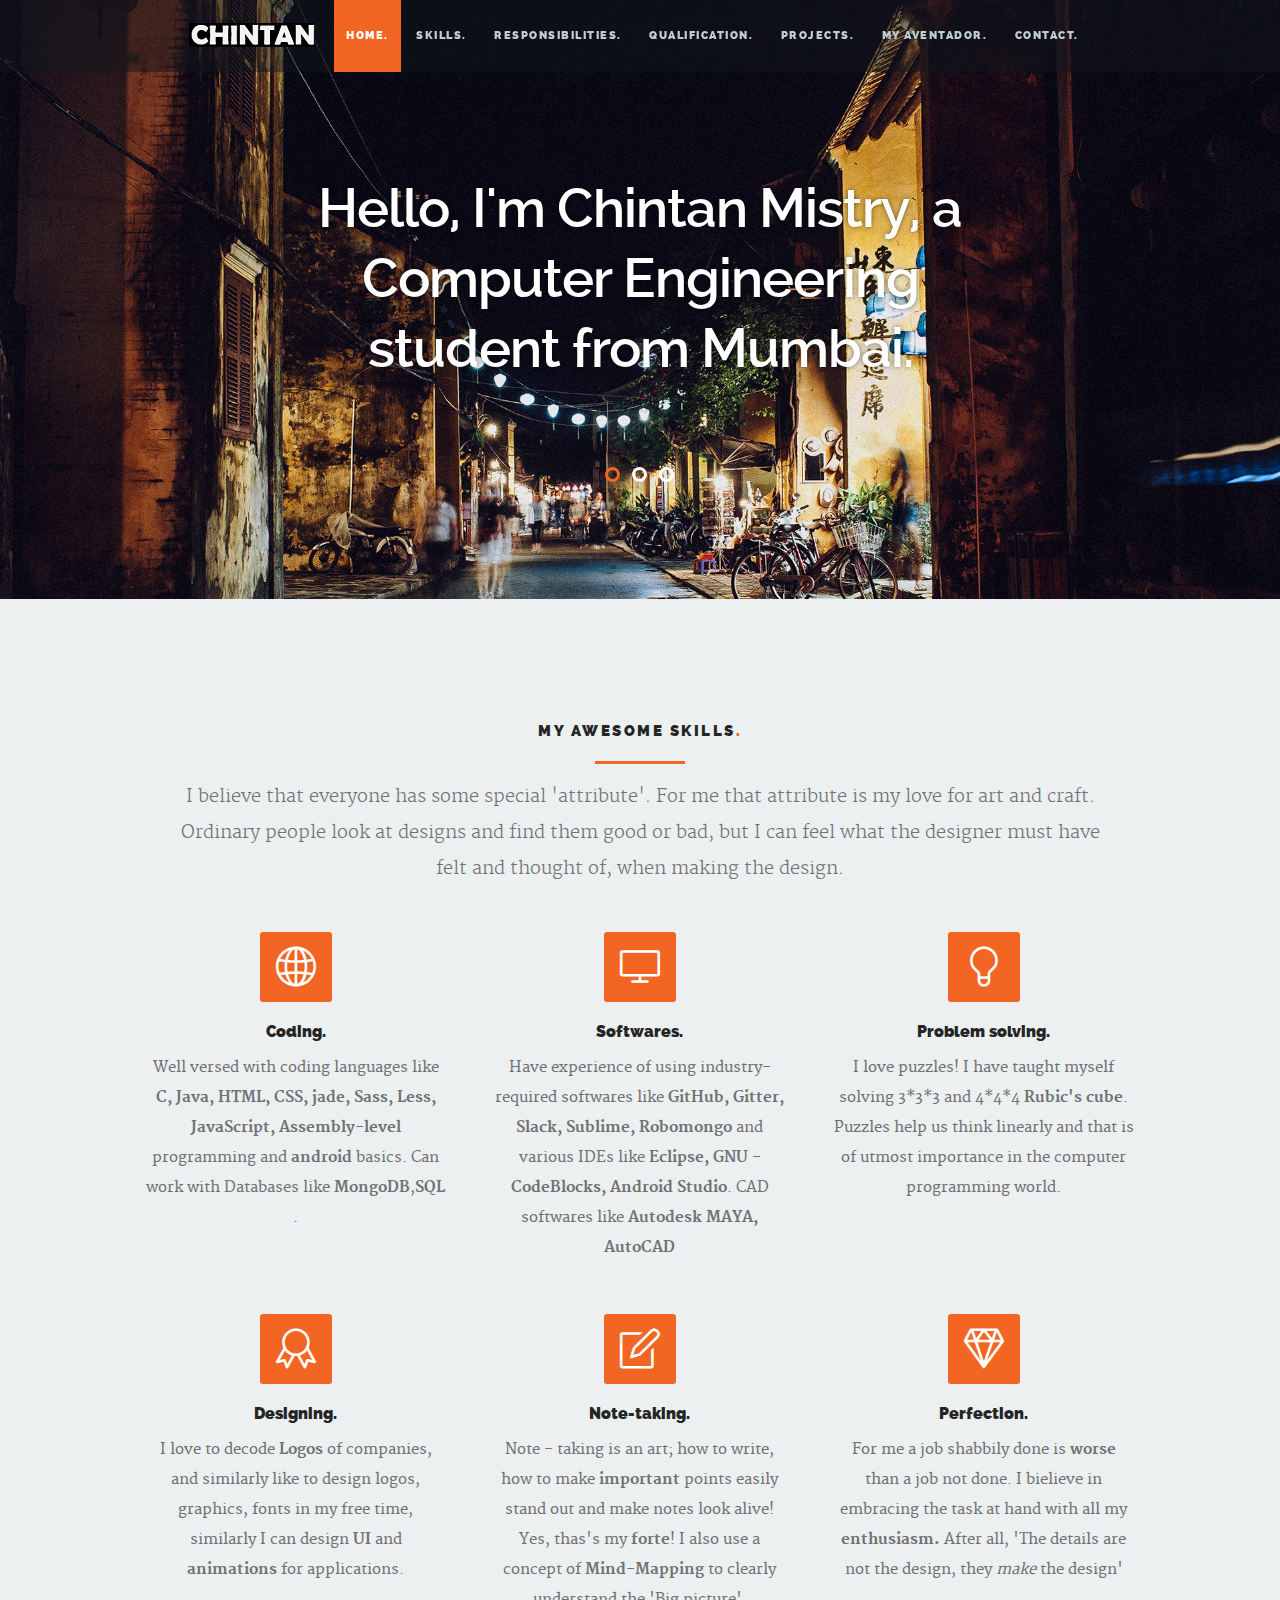
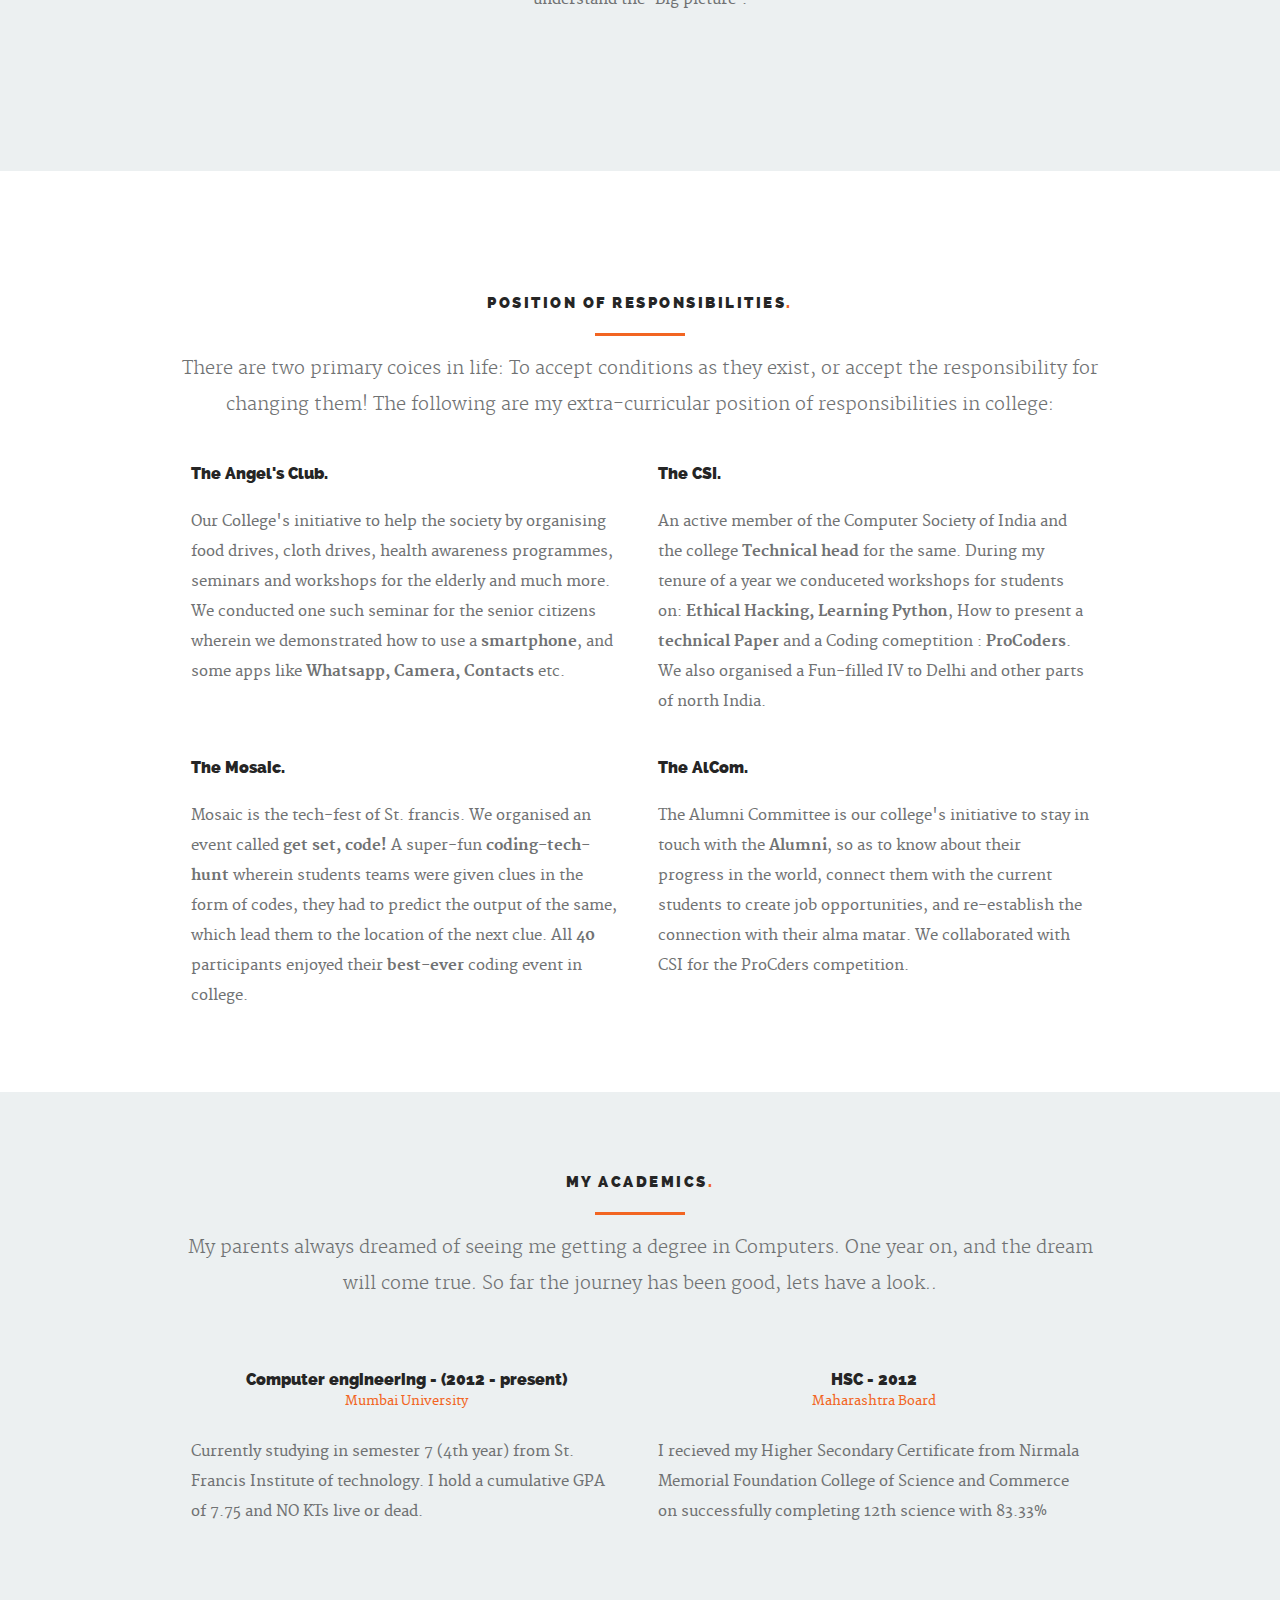
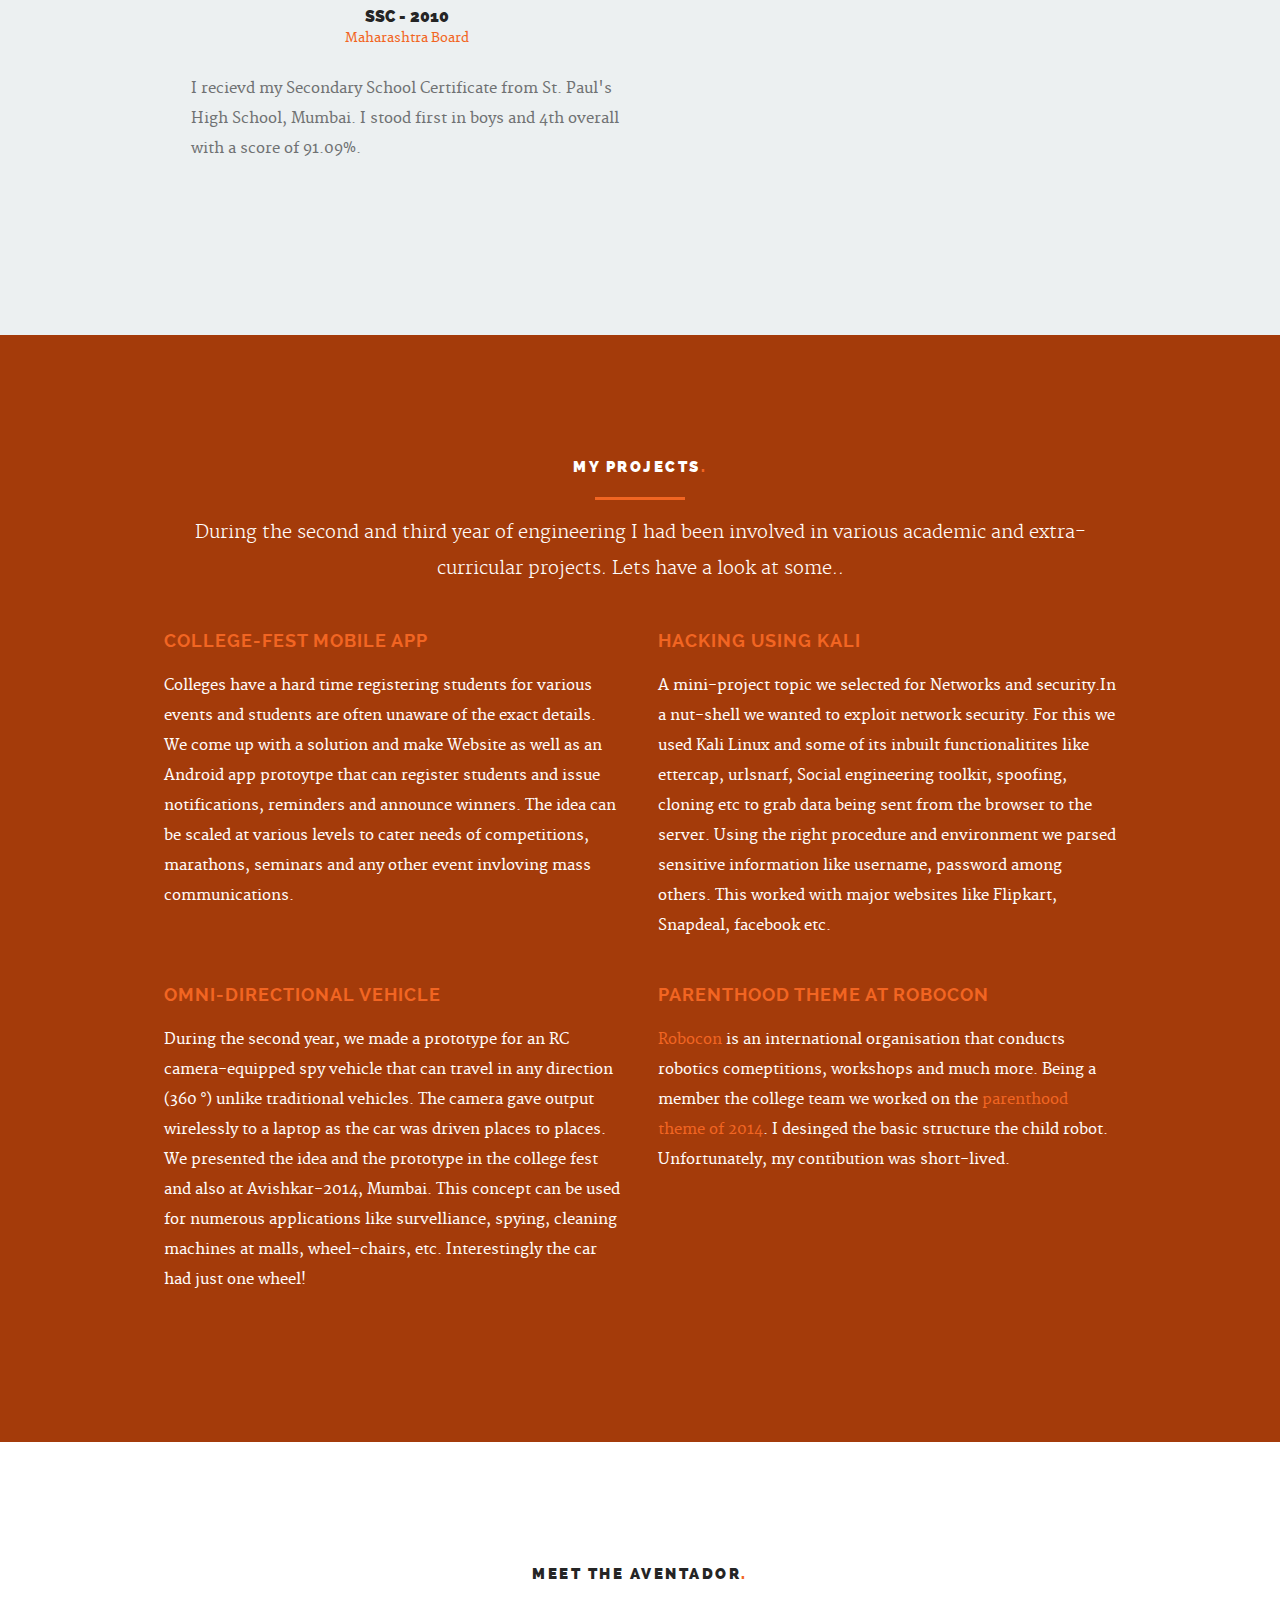
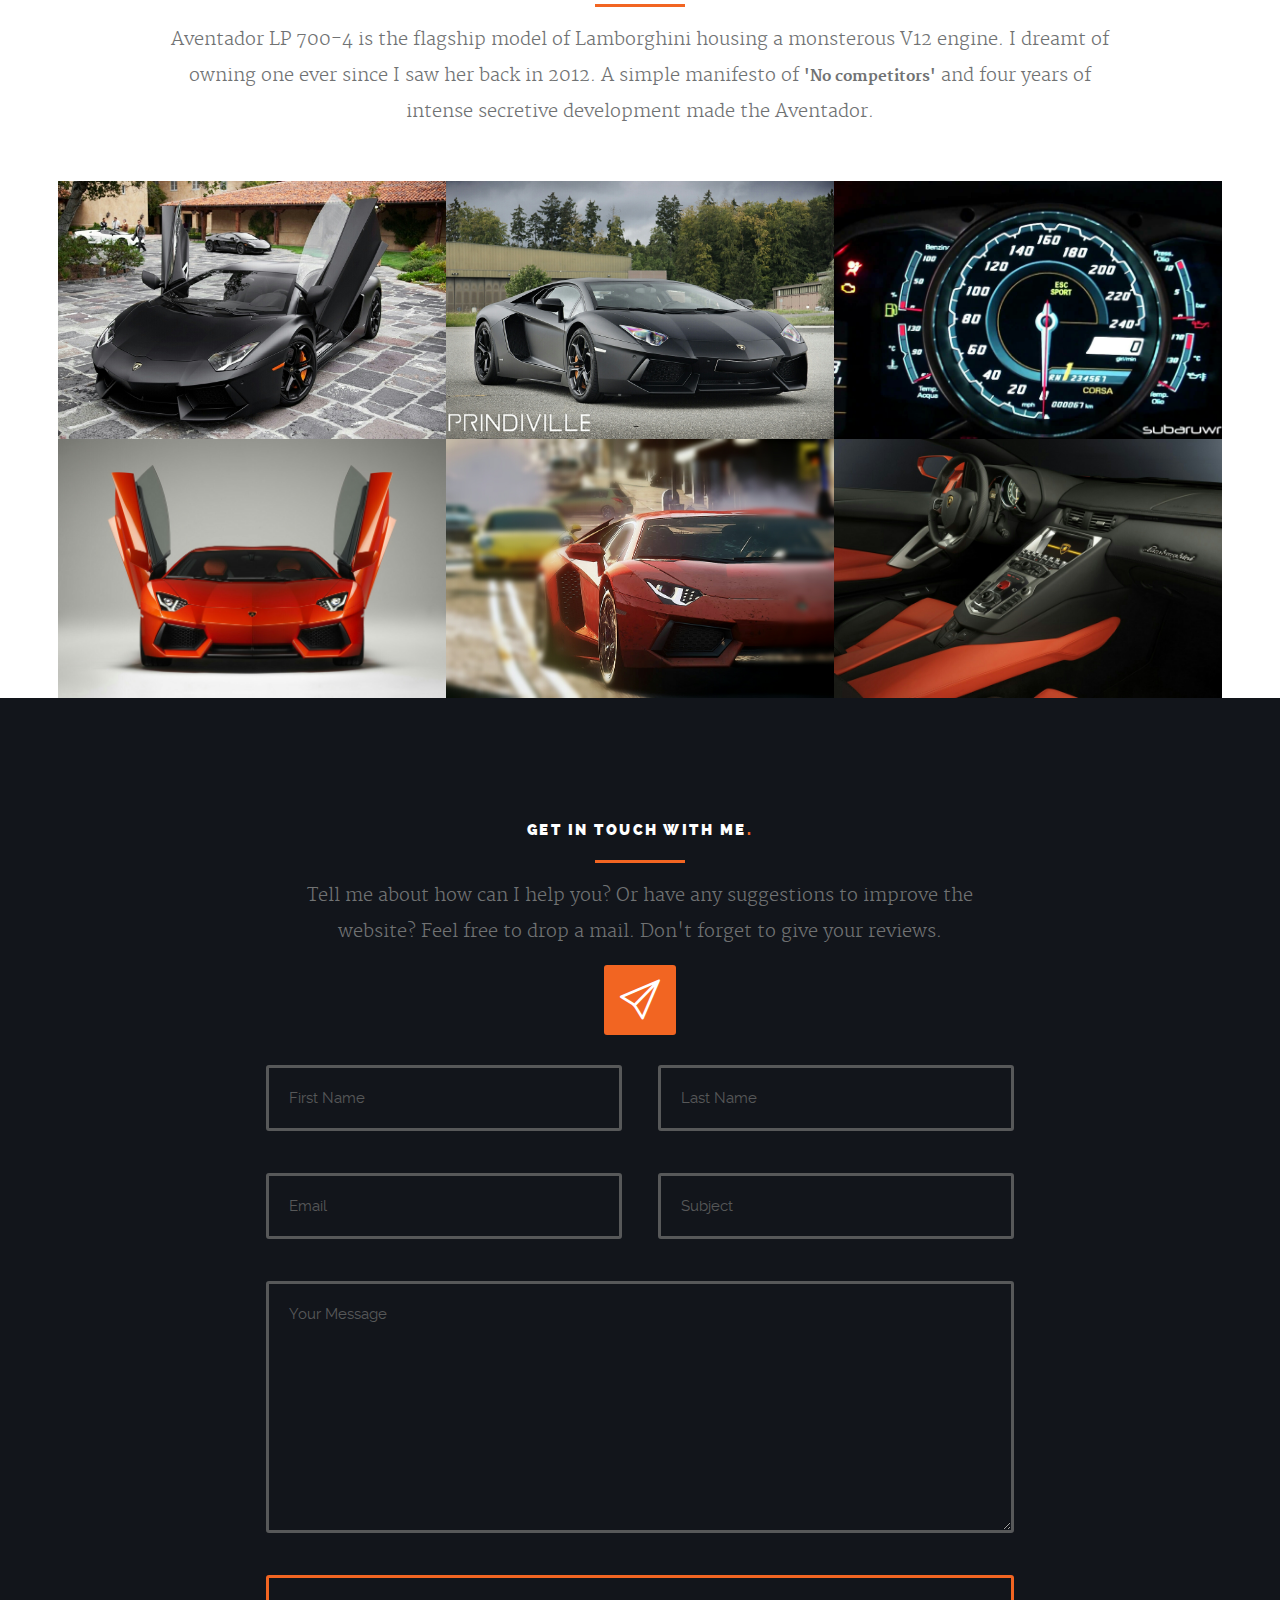
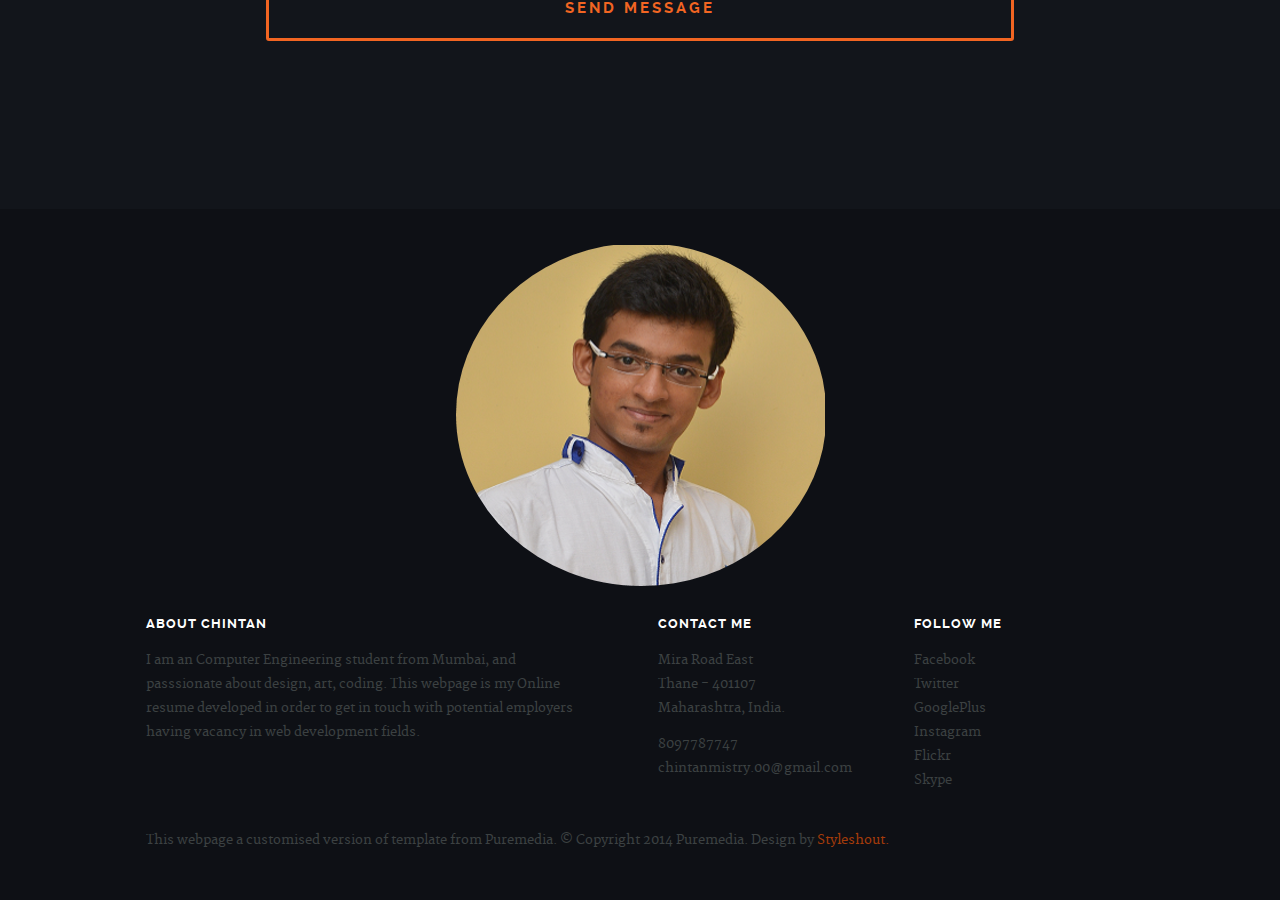
<file: index.html>
<!DOCTYPE html>
<!--[if lt IE 8 ]><html class="no-js ie ie7" lang="en"> <![endif]-->
<!--[if IE 8 ]><html class="no-js ie ie8" lang="en"> <![endif]-->
<!--[if IE 9 ]><html class="no-js ie ie9" lang="en"> <![endif]-->
<!--[if (gte IE 9)|!(IE)]><!--><html class="no-js" lang="en"> <!--<![endif]-->
<head>

   <!--- Basic Page Needs
   ================================================== -->
   <meta charset="utf-8">
	<title>Chintan Mistry</title>
	<meta name="description" content="">  
	<meta name="author" content="">

   <!-- Mobile Specific Metas
   ================================================== -->
	<meta name="viewport" content="width=device-width, initial-scale=1, maximum-scale=1">

	<!-- CSS
    ================================================== -->
   <link rel="stylesheet" href="css/base.css">
	<link rel="stylesheet" href="css/main.css">
   <link rel="stylesheet" href="css/media-queries.css">         

   <!-- Script
   =================================================== -->
	<script src="js/modernizr.js"></script>

   <!-- Favicons
	=================================================== -->
	<link rel="shortcut icon" href="favicon.ico" >

</head>

<body class="homepage">

   <div id="preloader"> 
	   <div id="status">
         <img src="images/loader.gif" height="60" width="60" alt="">
         <div class="loader">Loading...</div>
      </div>
   </div>
   

   <!-- Header
   =================================================== -->
   <header id="main-header">

   	<div class="row header-inner">

	      <div class="logo">
	         <a class="smoothscroll" href="#hero">Chintan</a>
	      </div>

	      <nav id="nav-wrap">         
	         
	         <a class="mobile-btn" href="#nav-wrap" title="Show navigation">
	         	<span class='menu-text'>Show Menu</span>
	         	<span class="menu-icon"></span>
	         </a>
         	<a class="mobile-btn" href="#" title="Hide navigation">
         		<span class='menu-text'>Hide Menu</span>
         		<span class="menu-icon"></span>
         	</a>         

	         <ul id="nav" class="nav">
              <li class="current"><a class="smoothscroll" href="#hero">Home.</a></li>
	            <li><a class="smoothscroll" href="#skills">Skills.</a></li>
              <li><a class="smoothscroll" href="#responsibilities">Responsibilities.</a></li>
             <li><a class="smoothscroll" href="#academics">Qualification.</a></li>
	            <li><a class="smoothscroll" href="#projects">Projects.</a></li>	            
              <li><a class="smoothscroll" href="#aventador">My Aventador.</a></li>
	            <li><a class="smoothscroll" href="#contact">Contact.</a></li>
	         </ul> 

           <!-- <ul id="nav" class="nav">
               <li><a href="index.html#hero">Home.</a></li>
              <li class="current"><a href="index.html#aventador">Works.</a></li>
               <li><a href="index.html#skills">skills.</a></li>
               <li><a href="index.html#responsibilities">responsibilities.</a></li>
               <li><a href="index.html#projects">Blog.</a></li>         
               <li><a href="index.html#contact">Contact.</a></li>
            </ul> --> 

	      </nav> <!-- /nav-wrap -->	      

	   </div> <!-- /header-inner -->

   </header> 


   <!-- Hero
   =================================================== -->
   <section id="hero">	
   	  
		<div class="row hero-content">

			<div class="twelve columns flex-container">

			   <div id="hero-slider" class="flexslider">

				   <ul class="slides">

					   <!-- Slide -->
					   <li>
						   <div class="flex-caption">
								<h1>Hello, I'm Chintan Mistry, a Computer Engineering student from Mumbai.</h1>	
							</div>						
					   </li>

					   <!-- Slide -->
					   <li>						
							<div class="flex-caption">
								<h1 > I'm an artist, a designer, a coder, and... <br> I love my name!</h1>	
								<p><a class="button stroke smoothscroll" href="#projects">See my Porjects</a></p>									   
							</div>					
					   </li>

					   <!-- Slide -->
              <li>
               <div class="flex-caption">
                <h1 >I'm a die-hard Lamborghini Fan, and aim to own an Aventador LP 700-4
                <p><a class="button stroke smoothscroll" href="#aventador">Meet her</a></p>                                  
                <!-- edit these links to point to the bull + ++++++++++++++++++++++++++++++++++++++++++ -->
                </div>
              </li>				              

				   </ul>

			   </div> <!-- .flexslider -->				   

	      </div> <!-- .flex-container -->      

		</div> <!-- .hero-content -->	   

   </section> <!-- #hero -->

  <!-- pos 1: my qualifications////////////////////////////////////////////////////// -->

  <!-- pos 1: my qualifications////////////////////////////////////////////////////// -->


  <!-- pos 2: my position of responsilities ///////////////////////////////////////// -->

  <!-- pos 2: my position of responsilities ///////////////////////////////////////// -->


  <!-- pos 3: my skills ///////////////////////////////////////////////////////////// -->

  <!-- pos 3: my skills ///////////////////////////////////////////////////////////// -->


  <!-- pos 4: my projects /////////////////////////////////////////////////////////// -->

  <!-- pos 4: my projects /////////////////////////////////////////////////////////// -->

  
  <!-- pos 6: contact me //////////////////////////////////////////////////////////// -->

  <!-- pos 6: contact me //////////////////////////////////////////////////////////// -->




   <!-- skills Section maps to my skills : pos at 3
   ================================================== -->
   <section id="skills">

   	<div class="row section-head">

   		<div class="twelve columns">

	         <h1>My awesome skills<span>.</span></h1>

	         <hr />

	         <p>I believe that everyone has some special 'attribute'. For me that attribute is my love for art and craft. Ordinary people look at designs and find them good or bad, but I can feel what the designer must have felt and thought of, when making the design. 
	         </p>

         </div>

      </div>

      <div class="row">

      	<div class="twelve columns">

	      	<div class="skills-list bgrid-third s-bgrid-half mob-bgrid-whole">

	      		<div class="bgrid">

	               <div class="icon-part">
	               	<span class="icon-globe"></span>
	               </div>

	               <h3>Coding.</h3>

	               <div class="skills-content">	                  
		               <p>Well versed with coding languages like <b>C, Java, HTML, CSS, jade, Sass, Less, JavaScript, Assembly-level </b>programming and <b>android</b> basics. Can work with Databases like <b>MongoDB</b>,<b>SQL</b> .
	         			</p> 
	               </div>      

	            </div> <!-- /bgrid -->

				   <div class="bgrid">

	              	<div class="icon-part">
	               	<i class="icon-screen-desktop"></i>
	               </div>

	               <h3>Softwares.</h3>                  

	               <div class="skills-content">	                  
		               <p>Have experience of using industry-required softwares like <b>GitHub, Gitter, Slack, Sublime, Robomongo</b> and various IDEs like <b>Eclipse, GNU - CodeBlocks, Android Studio</b>. CAD softwares like <b>Autodesk MAYA, AutoCAD</b>
	         			</p> 
	               </div>                                 

	            </div> <!-- /bgrid -->

				   <div class="bgrid">

	              	<div class="icon-part">	               	
	               	<i class="icon-bulb"></i>
	               </div>

	               <h3>Problem solving.</h3>

	               <div class="skills-content">		                  
		               <p>I love puzzles! I have taught myself solving 3*3*3 and 4*4*4 <b>Rubic's cube</b>. Puzzles help us think linearly and that is of utmost importance in the computer programming world.
	         			</p> 
	               </div>                               

	            </div> <!-- /bgrid -->

				   <div class="bgrid first">

	              	<div class="icon-part">
	               	<i class="icon-badge"></i>	               	
	               </div>
	                  
	               <h3>Designing.</h3> 

	               <div class="skills-content">	                  
		               <p>I love to decode <b>Logos</b> of companies, and similarly like to design logos, graphics, fonts in my free time, similarly I can design <b>UI</b> and <b>animations</b> for applications.
	         			</p> 
	               </div>                                 

	            </div> <!-- /bgrid -->

				   <div class="bgrid">

	              	<div class="icon-part">
	               	<i class="icon-note"></i>
	               </div>

	               <h3>Note-taking.</h3>

	               <div class="skills-content">	                  
		               <p>Note - taking is an art; how to write, how to make <b>important</b> points easily stand out and make notes look alive! Yes, thas's my <b>forte</b>! I also use a concept of <b>Mind-Mapping</b> to clearly understand the 'Big picture'. 
	         			</p> 
	               </div>                                 

	             </div> <!-- /bgrid -->

				   <div class="bgrid">

	               <div class="icon-part">
	               	<i class="icon-diamond"></i>
	               </div>

	               <h3>Perfection.</h3>

	               <div class="skills-content">
		               <p>For me a job shabbily done is <b>worse</b> than a job not done. I bielieve in embracing the task at hand with all my <b>enthusiasm.</b> After all, 'The details are not the design, they <i>make</i> the design' 
	         			</p> 
	               </div>                              

	            </div> <!-- /bgrid -->

	      	</div> <!-- /skills-list -->

	      </div> <!-- /twelve -->

      </div> <!-- /row -->      

   </section> <!-- /skills -->   


   <!-- responsibilities Section or who we are maps to my pos of resp: pos at 2
   ================================================== -->
   <section id="responsibilities">

   	<div class="row section-head">

   		<div class="twelve columns">

	         <h1>Position Of Responsibilities<span>.</span></h1>

	         <hr />

	         <p>There are two primary coices in life: To accept conditions as they exist, or accept the responsibility for changing them! The following are my extra-curricular position of responsibilities in college: 
	         </p>

	      </div>

      </div>

      <div class="row responsibilities-content"> 

      	<div class="mob-whole six columns">

      		<h3>The Angel's Club.</h3>	

	      	<p>Our College's initiative to help the society by organising food drives, cloth drives, health awareness programmes, seminars and workshops for the elderly and much more. We conducted one such seminar for the senior citizens wherein we demonstrated how to use a <b>smartphone</b>, and some apps like <b>Whatsapp, Camera, Contacts</b> etc.
	         </p>

      	</div> <!-- /left -->
        <!-- was mob-whole six columns left -->
      	<div class="mob-whole six columns">

	      	<h3>The CSI.</h3>

	      	<p>An active member of the Computer Society of India and the college <b>Technical head</b> for the same. During my tenure of a year we conduceted workshops for students on: <b>Ethical Hacking, Learning Python</b>, How to present a <b>technical Paper</b> and a Coding comeptition :<b> ProCoders</b>. We also organised a Fun-filled IV to Delhi and other parts of north India.
	         </p>	

      	</div> <!-- /right -->

      </div> <!-- /row -->    

      <div class="row responsibilities-content"> 

      	<div class="mob-whole six columns">

	      	<h3>The Mosaic.</h3>	
	      	<p>Mosaic is the tech-fest of St. francis. We organised an event called <b>get set, code!</b> A super-fun <b>coding-tech-hunt</b> wherein students teams were given clues in the form of codes, they had to predict the output of the same, which lead them to the location of the next clue. All <b>40</b> participants enjoyed their <b>best-ever</b> coding event in college. 
	         </p>

      	</div> <!-- /left -->

      	<div class="mob-whole six columns">

	      	<h3>The AlCom.</h3>

	      	<p>The Alumni Committee is our college's initiative to stay in touch with the <b>Alumni</b>, so as to know about their progress in the world, connect them with the current students to create job opportunities, and re-establish the connection with their alma matar. We collaborated with CSI for the ProCders competition.
	         </p>	

      	</div> <!-- /right -->

      </div> <!-- /row -->
      <!-- academics or our rockstar academics maps to my qualification pos: 1
   	=================================================== -->
   	<!-- <section id="academics"> -->
    <div id='academics'>

	      <div class="row academics section-head">

	   		<div class="twelve columns">

		         <h1>My Academics<span>.</span></h1>

		         <hr />

		         <p>My parents always dreamed of seeing me getting a degree in Computers. One year on, and the dream will come true. So far the journey has been good, lets have a look..
		         </p>	         

		      </div>

	      </div>

      	<div class="row responsibilities-content">

      		<div class="twelve columns">

		         <div id="academics-wrapper" class="bgrid-half mob-bgrid-whole group">

		            <div class="bgrid member">

		               <div class="member-header text-center">


		                 	<!-- <div class="member-pic">
									<img src="images/academics/member01-k.jpg" alt=""/>                        	                       	
		                 	</div> -->
                      <!-- this is the div for the image head, kept for reference purpose only -->

		                  <div class="member-name">
		                     <h3>Computer engineering - (2012 - present)</h3>
		                     <span>Mumbai University</span>
		                  </div>

		               </div>							

		               <p>Currently studying in semester 7 (4th year) from St. Francis Institute of technology. I hold a cumulative GPA of 7.75 and NO KTs live or dead.</p>

		               <!-- <ul class="member-social">
		                  <li><a href="#"><i class="fa fa-facebook"></i></a></li>
		                  <li><a href="#"><i class="fa fa-twitter"></i></a></li>
		                  <li><a href="#"><i class="fa fa-google-plus"></i></a></li>
		                  <li><a href="#"><i class="fa fa-linkedin"></i></a></li>
		                  <li><a href="#"><i class="fa fa-skype"></i></a></li>
		               </ul> -->
                   <!-- reference prupose only -->

		          	</div> <!-- /member -->

		            <div class="bgrid member">

		              	<div class="member-header text-center">
										
		                	<div class="member-name">
		                   	<h3>HSC - 2012</h3>
		                   	<span>Maharashtra Board</span>
		                	</div>

		               </div>

		               <p>I recieved my Higher Secondary Certificate from Nirmala Memorial Foundation College of Science and Commerce on successfully completing 12th science with 83.33%</p>

		       		</div> <!-- /member -->
<!-- i added inline style herer check for compatibility with mobile and tab screens -->
		            <div class="bgrid member" >
							<div class="member-header text-center">
							
								<!-- <div class="member-pic">
                                        <img src="images/academics/member03-k.jpg" alt=""/>                          
                                     </div> -->

		               	<div class="member-name ">
		                  	<h3>SSC - 2010</h3>
		                  	<span>Maharashtra Board</span>
		               	</div>

							</div>

		               <p>I recievd my Secondary School Certificate from St. Paul's High School, Mumbai. I stood first in boys and 4th overall with a score of 91.09%.</p>

		      		</div> <!-- /member -->

		         </div> <!-- /twelve -->

	         </div> <!-- /academics-wrapper -->

         </div> <!-- /row -->

      </div> <!-- /academics -->           

   </section> <!-- /responsibilities -->


   <!-- projects or our ramblings maps to my projects: pos at 4
   =================================================== -->
   <section id="projects">

	   <div class="row section-head">

	   	<div class="twelve columns">

			   <h1>My Projects<span>.</span></h1>

			   <hr />

			   <p>During the second and third year of engineering I had been involved in various academic and extra-curricular projects. Lets have a look at some.. 
		      </p>	         

		    </div>

	   </div>

      <div class="row">

      	<div class="twelve columns">

	         <div id="blog-wrapper" class="bgrid-half s-bgrid-half mob-bgrid-whole group">

	            <article class="bgrid">
						
						<h5>College-Fest mobile App</h5>
	                           
	               <p>Colleges have a hard time registering students for various events and students are often unaware of the exact details. We come up with a solution and make Website as well as an Android app protoytpe that can register students and issue notifications, reminders and announce winners. The idea can be scaled at various levels to cater needs of competitions, marathons, seminars and any other event invloving mass communications.
	               </p>
	                        
	            </article>

	            <article class="bgrid">
						
						<h5>Hacking using Kali</h5>
	                           
	               <p>A mini-project topic we selected for Networks and security.In a nut-shell we wanted to exploit network security. For this we used Kali Linux and some of its inbuilt functionalitites like ettercap, urlsnarf, Social engineering toolkit, spoofing, cloning etc to grab data being sent from the browser to the server. Using the right procedure and environment we parsed sensitive information like username, password among others. This worked with major websites like Flipkart, Snapdeal, facebook etc.
	            	</p>
	                        
	            </article>

	            <article class="bgrid">
						
						<h5>Omni-directional Vehicle</h5>	
	                           
	               <p>During the second year, we made a prototype for an RC camera-equipped spy vehicle that can travel in any direction (360 &deg) unlike traditional vehicles. The camera gave output wirelessly to a laptop as the car was driven places to places. We presented the idea and the prototype in the college fest and also at Avishkar-2014, Mumbai. This concept can be used for numerous applications like survelliance, spying, cleaning machines at malls, wheel-chairs, etc. Interestingly the car had just one wheel!
	            	</p>
	                        
	            </article>

	            <article class="bgrid">
						
						<h5>Parenthood theme at ROBOCON</h5>
	                           
	               <p><a href="https://en.wikipedia.org/wiki/Robocon_India">Robocon</a> is an international organisation that conducts robotics comeptitions, workshops and much more. Being a member the college team we worked on the <a href="https://www.youtube.com/watch?v=TjcOmQl2PZQ">parenthood theme of 2014</a>. I desinged the basic structure the child robot. Unfortunately, my contibution was short-lived.
	            	</p>
	                        
	            </article>

	         </div> <!-- /blog-wrapper -->

	      </div> <!-- /twelve -->

      </div> <!-- /row -->

   </section> <!-- /projects -->

  <!-- pos 5: my aventador ////////////////////////////////////////////////////////// -->
   <!-- aventador //works maps to the bull: placed at pos 6
   ================================================== -->
   <section id="aventador">

      <div class="row section-head">

        <div class="twelve columns">

           <h1>Meet the Aventador<span>.</span></h1>

           <hr />

           <p>Aventador LP 700-4 is the flagship model of Lamborghini housing a monsterous V12 engine. I dreamt of owning one ever since I saw her back in 2012. A simple manifesto of <b>'No competitors'</b> and four years of intense secretive development made the Aventador. 
           </p>

        </div>

      </div>

      <div class="row items">

        <div class="twelve columns">

            <div id="aventador-wrapper" class="bgrid-third s-bgrid-half mob-bgrid-half group">

               <div class="bgrid item">
                  <div class="item-wrap">

                     <a href="Aventador.html">
                        <img src="images/Aventador/Aventador1.jpg" alt="Aventador1">
                        <div class="overlay"></div>                       
                        <div class="aventador-item-meta">
                          <h5>Killer</h5>
                              <p>A design that steals your heart</p>
                    </div>                         
                     </a>

                  </div>
              </div> <!-- /item -->

               <div class="bgrid item">
                  <div class="item-wrap">

                     <a href="Aventador.html">
                        <img src="images/Aventador/Aventador2.jpg" alt="Aventador2">
                        <div class="overlay">
                          <div class="aventador-item-meta">
                          <h5>Next - Gen</h5>
                              <p>A Complete Carbon Fibre body</p>
                       </div>
                        </div>                        
                     </a>

                  </div>
              </div> <!-- /item -->

               <div class="bgrid stack item">
                  <div class="item-wrap">

                     <a href="Aventador.html">
                        <img src="images/Aventador/Aventador3.jpg" alt="Aventador3">                        
                        <div class="overlay">
                          <div class="aventador-item-meta">
                          <h5>Fast</h5>
                              <p>A top speed of 350 Kmph</p>
                       </div>
                        </div>                        
                     </a>

                  </div>
              </div> <!-- /item -->

               <div class="bgrid item">
                  <div class="item-wrap">

                     <a href="Aventador.html">
                        <img src="images/Aventador/Aventador4.jpg" alt="Aventador4">
                        <div class="overlay">
                          <div class="aventador-item-meta">
                          <h5>Sharp</h5>
                              <p>Those scissor doors!</p>
                       </div>
                        </div>                       
                     </a>

                  </div>
              </div> <!-- /item -->

               <div class="bgrid item">
                  <div class="item-wrap">

                     <a href="Aventador.html">
                      <img src="images/Aventador/Aventador5.jpg" alt="Aventador5">
                        <div class="overlay">
                          <div class="aventador-item-meta">
                          <h5>Appeal</h5>
                              <p>Those eyes</p>
                       </div>
                        </div>                        
                     </a>

                  </div>
              </div> <!-- /item -->

               <div class="bgrid item">
                  <div class="item-wrap">

                     <a href="Aventador.html">
                        <img src="images/Aventador/Aventador6.jpg" alt="Aventador6">
                        <div class="overlay">
                          <div class="aventador-item-meta">
                          <h5>Interiors</h5>
                              <p>A jet fighter on road</p>
                       </div>
                        </div>                        
                     </a>

                  </div>
              </div> <!-- /item -->

            </div> <!-- /aventador-wrapper -->

         </div> <!-- /twelve -->

      </div>  <!-- /row -->
      
   </section> <!-- /aventador -->
  <!-- pos 5: /my aventador ////////////////////////////////////////////////////////// -->
   

   <!-- Contact Section or suggestions: pos at 6
   ================================================== -->
   <section id="contact">

   	<div class="row section-head">

   		<div class="twelve columns">

	         <h1>Get In Touch With Me<span>.</span></h1>

	         <hr />

	         <p>Tell me about how can I help you? Or have any suggestions to improve the website? Feel free to drop a mail. Don't forget to give your reviews. 
	         </p>

           <div class="skills-list">
             <div class="icon-part">
                <span class="icon-paper-plane"></span>
              </div>
            </div>

	      </div>

      </div>

      <div class="row form-section">
      	
      	<div id="contact-form" class="twelve columns">

            <form name="contactForm" id="contactForm" method="post" action="">

      			<fieldset>

                  <div class="row">

	                  <div class="six columns mob-whole">
	                  	<label for="contactFname">First Name <span class="required">*</span></label>	      						   
	      					<input name="contactFname" type="text" id="contactFname" placeholder="First Name" value="" />	      					
	                  </div>

	                  <div class="six columns mob-whole">	
	                  	<label for="contactLname">Last Name <span class="required">*</span></label>      						   
	      					<input name="contactLname" type="text" id="contactLname" placeholder="Last Name" value="" />	      					
	                  </div>	                        

                  </div>

                  <div class="row">

	                  <div class="six columns mob-whole">	
	                  	<label for="contactEmail">Email <span class="required">*</span></label>      						   
	      					<input name="contactEmail" type="text" id="contactEmail" placeholder="Email" value="" />	      					
	                  </div>

	                  <div class="six columns mob-whole">	 
	                  	<label for="contactSubject">Subject</label>     						   
	      					<input name="contactSubject" type="text" id="contactSubject" placeholder="Subject"  value="" />	      					
	                  </div>

                  </div>

                  <div class="row">

	                  <div class="twelve columns">
	                     <label  for="contactMessage">Message <span class="required">*</span></label>
	                     <textarea name="contactMessage"  id="contactMessage" placeholder="Your Message" rows="10" cols="50" ></textarea>
	                  </div>

                  </div>

                  <div>
                     <button class="submit full-width">Send Message</button>
                     <div id="image-loader">
                        <img src="images/loader.gif" alt="" />
                     </div>
                  </div>

      			</fieldset>
      				
      		</form> <!-- /contactForm -->

            <!-- message box -->
            <div id="message-warning"></div>
            <div id="message-success">
               <i class="fa fa-check"></i>Your message was sent, thank you!<br />
    			</div>

         </div> <!-- /contact-form -->      	

      </div> <!-- /form-section -->     

   </section>  <!-- /contact-->


   <!-- Footer
   ================================================== -->
   <footer>

      <div class="row">       

				<div class="twelve columns text-center">

          <img src="images/chintan.png" alt="">    
        
        </div>
        
        <div class="six columns tab-whole footer-responsibilities">
				
        <h3>About Chintan</h3>
               
            <p>I am an Computer Engineering student from Mumbai, and passsionate about design, art, coding. This webpage is my Online resume developed in order to get in touch with potential employers having vacancy in web development fields. 
            </p>

         </div> <!-- /footer-responsibilities -->

         <div class="six columns tab-whole right-cols">

            <div class="row">

               <div class="columns">
                  <h3 class="address">Contact Me</h3>
                  <p>
                  Mira Road East<br>
                  Thane - 401107<br>
                  Maharashtra, India. 
                  </p>

                  <ul>
                    <li><a href="tel:6473438234">8097787747</a></li>
                    <li><a href="mailto:chintanmistry.00@gmail.com">chintanmistry.00@gmail.com</a></li>
                  </ul>                  
               </div> <!-- /columns -->             

               <div class="columns last">
                  <h3 class="contact">Follow Me</h3>

                  <ul>
                     <li><a href="#">Facebook</a></li>
                     <li><a href="#">Twitter</a></li>
                     <li><a href="#">GooglePlus</a></li>
                     <li><a href="#">Instagram</a></li>
                     <li><a href="#">Flickr</a></li>
                     <li><a href="#">Skype</a></li>
                  </ul>
                  
               </div> <!-- /columns --> 

            </div> <!-- /Row(nested) -->

         </div>

         <p class="copyright">This webpage a customised version of template from Puremedia. &copy; Copyright 2014 Puremedia. Design by <a href="http://www.styleshout.com/">Styleshout.</a></p>        

         <div id="go-top">
            <a class="smoothscroll" title="Back to Top" href="#hero"><span>Top</span><i class="fa fa-long-arrow-up"></i></a>
         </div>

      </div> <!-- /row -->

   </footer> <!-- /footer -->


   <!-- Java Script
   ================================================== -->
   <script src="http://ajax.googleapis.com/ajax/libs/jquery/1.10.2/jquery.min.js"></script>
   <script>window.jQuery || document.write('<script src="js/jquery-1.10.2.min.js"><\/script>')</script>
   <script type="text/javascript" src="js/jquery-migrate-1.2.1.min.js"></script>   
   <script src="js/jquery.flexslider.js"></script>
   <script src="js/jquery.fittext.js"></script>
   <script src="js/backstretch.js"></script> 
   <script src="js/waypoints.js"></script>  
   <script src="js/main.js"></script>

</body>

</html>
</file>
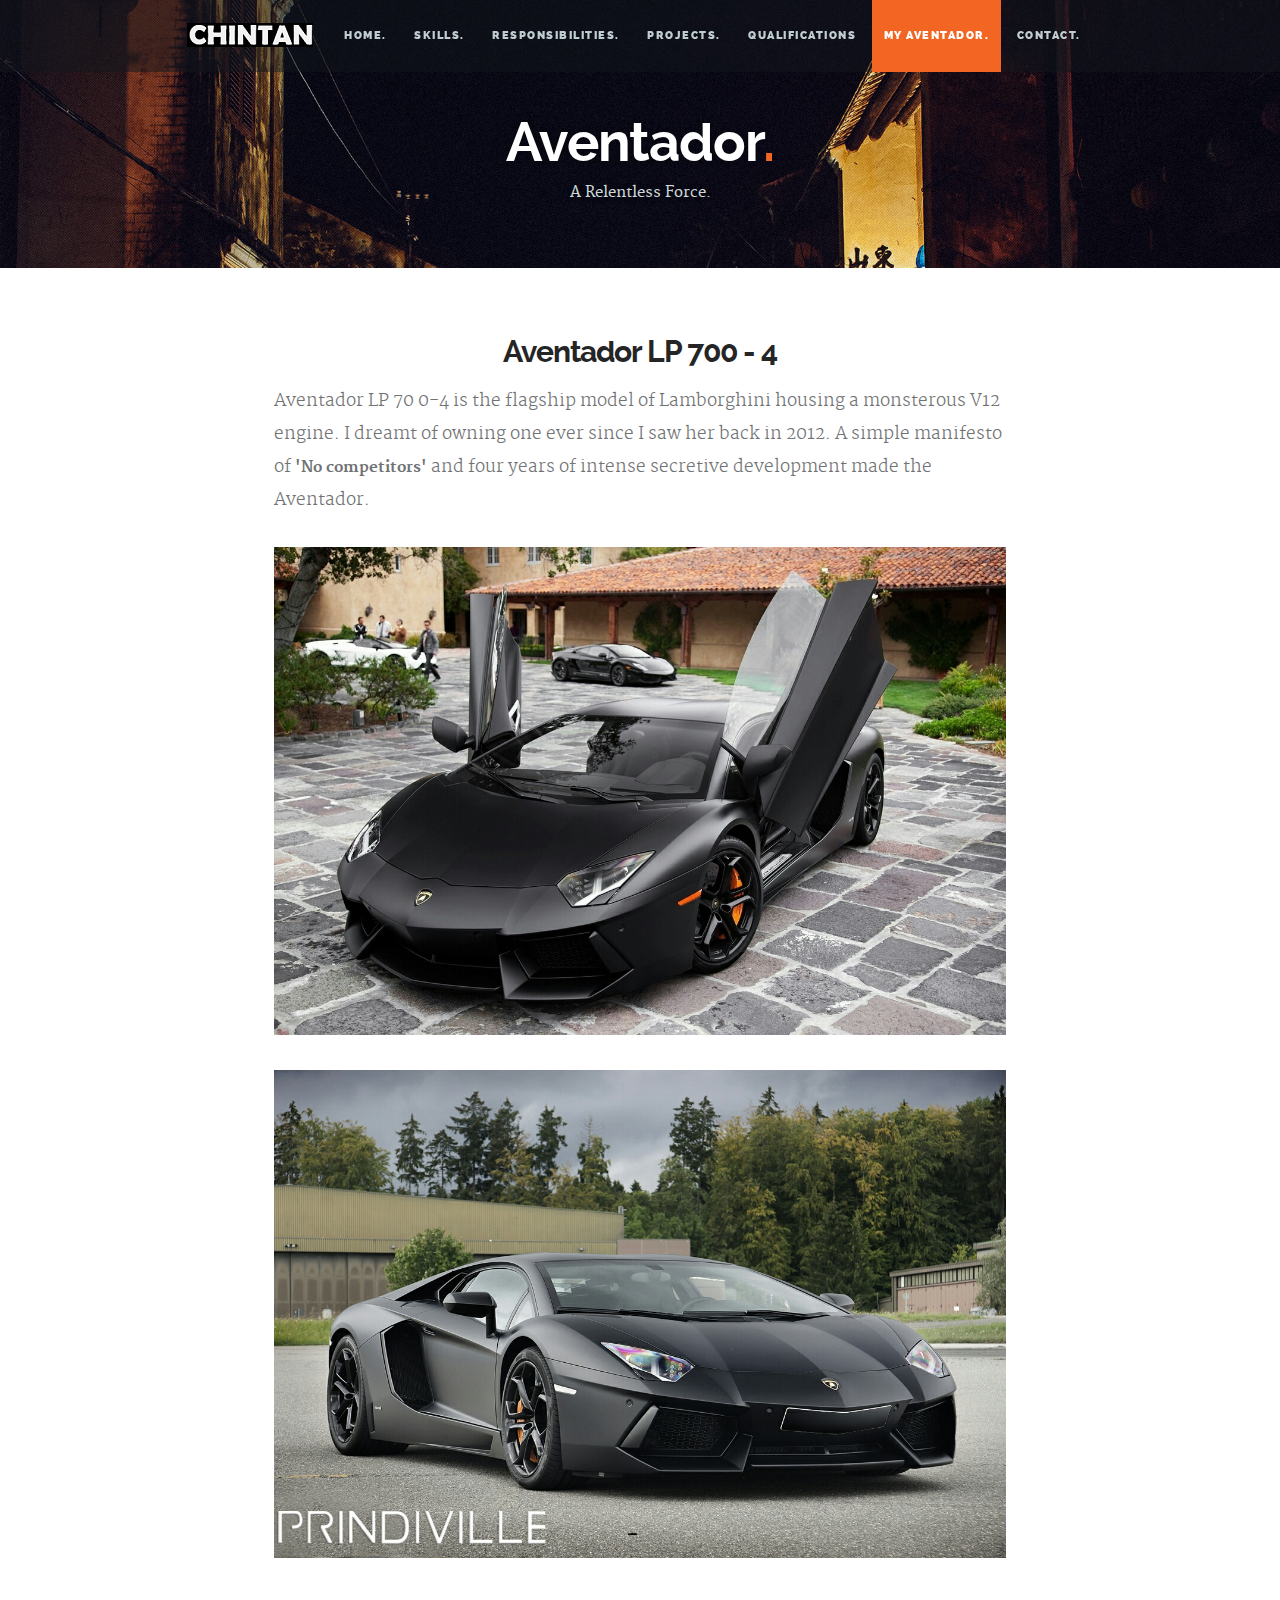
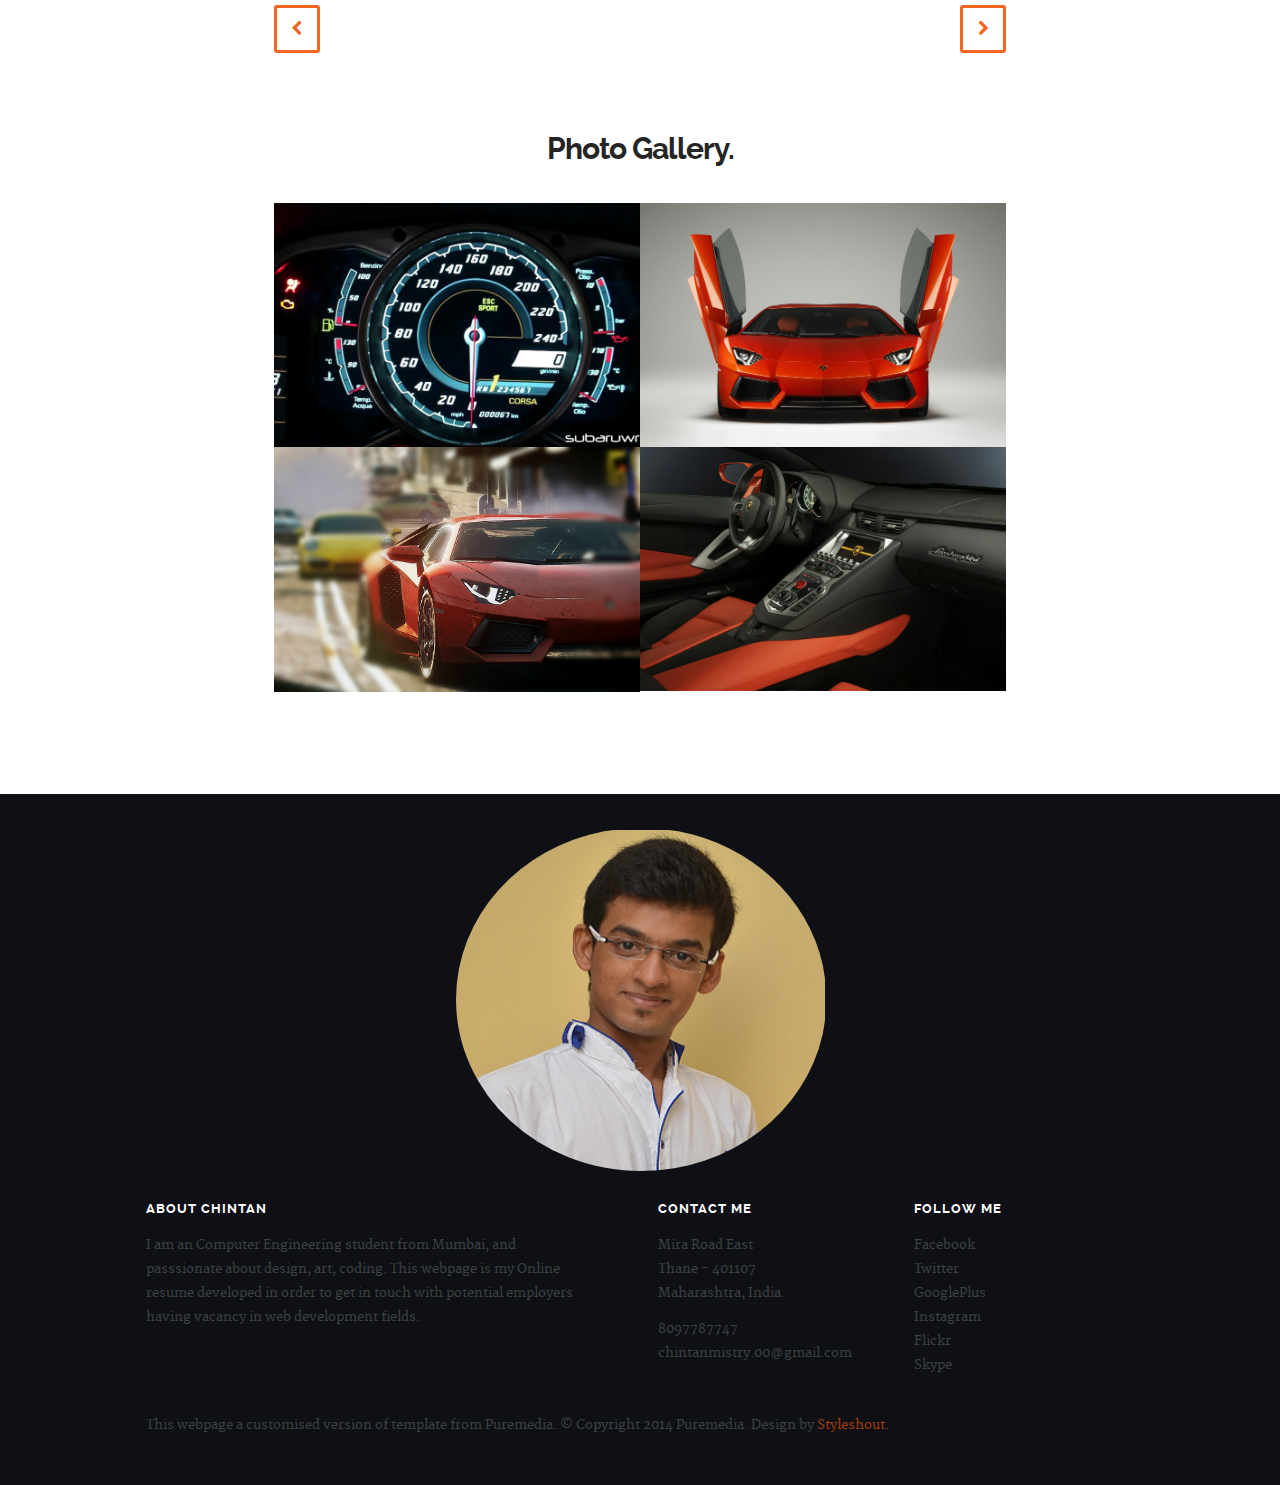
<file: Aventador.html>
<!DOCTYPE html>
<!--[if lt IE 8 ]><html class="no-js ie ie7" lang="en"> <![endif]-->
<!--[if IE 8 ]><html class="no-js ie ie8" lang="en"> <![endif]-->
<!--[if IE 9 ]><html class="no-js ie ie9" lang="en"> <![endif]-->
<!--[if (gte IE 9)|!(IE)]><!--><html class="no-js" lang="en"> <!--<![endif]-->
<head>

   <!--- Basic Page Needs
   ================================================== -->
   <meta charset="utf-8">
	<title>Chintan | Aventador</title>
	<meta name="description" content="">  
	<meta name="author" content="">

   <!-- Mobile Specific Metas
   ================================================== -->
	<meta name="viewport" content="width=device-width, initial-scale=1, maximum-scale=1">

	<!-- CSS
    ================================================== -->
   <link rel="stylesheet" href="css/base.css">
	<link rel="stylesheet" href="css/main.css">
   <link rel="stylesheet" href="css/media-queries.css">         

   <!-- Script
   =================================================== -->
	<script src="js/modernizr.js"></script>

   <!-- Favicons
	=================================================== -->
	<link rel="shortcut icon" href="favicon.ico" >

</head>

<body>

   <div id="top"></div>
   <div id="preloader"> 
	   <div id="status">
         <img src="images/loader.gif" height="60" width="60" alt="">
         <div class="loader">Loading...</div>
      </div>
   </div>

   <!-- Header
   =================================================== -->
   <header id="main-header">

      <div class="row header-inner">

         <div class="logo">
            <a class="smoothscroll" href="#hero">Chintan</a>
         </div>

         <nav id="nav-wrap">         
            
            <a class="mobile-btn" href="#nav-wrap" title="Show navigation">
               <span class='menu-text'>Show Menu</span>
               <span class="menu-icon"></span>
            </a>
            <a class="mobile-btn" href="#" title="Hide navigation">
               <span class='menu-text'>Hide Menu</span>
               <span class="menu-icon"></span>
            </a>         

            <!-- <ul id="nav" class="nav">
                <li class="current"><a class="smoothscroll" href="#hero">Home.</a></li>
                <li><a class="smoothscroll" href="#academics">Qualification.</a></li>
                <li><a class="smoothscroll" href="#responsibilities">Responsibilities.</a></li>
                <li><a class="smoothscroll" href="#skills">Skills.</a></li>
                <li><a class="smoothscroll" href="#projects">Projects.</a></li>               
               <li><a class="smoothscroll" href="#aventador">Aventador.</a></li>
                <li><a class="smoothscroll" href="#contact">Contact.</a></li>
             </ul> --> 

           <ul id="nav" class="nav">
                <li><a href="index.html#hero">Home.</a></li>
                <li><a href="index.html#skills">skills.</a></li>
                <li><a href="index.html#responsibilities">responsibilities.</a></li>
                <li><a href="index.html#projects">Projects.</a></li>
                <li><a href="index.html#academics">Qualifications</a></li>
                <li class="current"><a href="index.html#aventador">My Aventador.</a></li>         
                <li><a href="index.html#contact">Contact.</a></li>
             </ul> 

         </nav> <!-- /nav-wrap -->        

      </div> <!-- /header-inner -->

   </header> 


   <!-- Page Title
   ================================================== -->
   <section id="page-title">	
   	  
		<div class="row">

			<div class="twelve columns">

				<h1>Aventador<span>.</span></h1>
				<p>A Relentless Force.</p>

			</div>			    

		</div> <!-- /row -->	   

   </section> <!-- /page-title -->


   <!-- Content
   ================================================== -->
   <section id="content">

   	<div class="row aventador-content">

	   	<div class="entry tab-whole nine columns centered">

	         <header class="entry-header">

					<h1 class="entry-title">
							Aventador LP 700 - 4
					</h1> 				 
						 
				</header>

				<div class="entry-content">
					<p class="lead">Aventador LP 70   0-4 is the flagship model of Lamborghini housing a monsterous V12 engine. I dreamt of owning one ever since I saw her back in 2012. A simple manifesto of <b>'No competitors'</b> and four years of intense secretive development made the Aventador. </p>

				</div>

				<div class="entry-content-media">
					<div class="post-thumb">
                  <img src="images/Aventador/Aventador1.jpg" alt="Aventador1">
                  <img src="images/Aventador/Aventador2.jpg" alt="Aventador2">
					</div> 
				</div> 					 

				<div class="pagenav group">
		  			  <span class="prev"><a href="#" rel="prev">Previous</a></span>
		  			<span class="next"><a href="#" rel="next">Next</a></span>  				   
	  			</div>  										   
	         
	      </div> <!-- /entry -->	      

	   </div> <!-- /aventador-content -->
	   

		<div class="row more-projects">

		   <h1>Photo Gallery.</h1> 

			<div class="tab-whole nine columns centered">

	         <div id="aventador-wrapper" class="bgrid-half tab-bgrid-halfgroup">

	          	<div class="bgrid item">
	               <div class="item-wrap">

	                  <a href="Aventador.html">
                        <img src="images/Aventador/Aventador3.jpg" alt="Aventador3">                        
                        <div class="overlay">
                           <div class="aventador-item-meta">
                              <h5>Fast</h5>
                              <p>A top speed of 350 Kmph</p>
                           </div>
                        </div>                        
                     </a>

	               </div>
	          	</div> <!-- /item -->

	            <div class="bgrid item">
	               <div class="item-wrap">

	                  <a href="Aventador.html">
                        <img src="images/Aventador/Aventador4.jpg" alt="Aventador4">
                        <div class="overlay">
                           <div class="aventador-item-meta">
                              <h5>Sharp</h5>
                              <p>Those scissor doors!</p>
                           </div>
                        </div>                       
                     </a>

	               </div>
	          	</div> <!-- item end -->

	            <div class="bgrid stack item">
	               <div class="item-wrap">

	                 <a href="Aventador.html">
                        <img src="images/Aventador/Aventador5.jpg" alt="Aventador5">
                        <div class="overlay">
                           <div class="aventador-item-meta">
                              <h5>Appeal</h5>
                              <p>Those eyes</p>
                           </div>
                        </div>                        
                     </a>    

	               </div>
	         	</div> <!-- item end -->

	            <div class="bgrid item">
	               <div class="item-wrap">

	                  <a href="Aventador.html">
                        <img src="images/Aventador/Aventador6.jpg" alt="Aventador6">
                        <div class="overlay">
                           <div class="aventador-item-meta">
                              <h5>Interiors</h5>
                              <p>A jet fighter on road</p>
                           </div>
                        </div>                        
                     </a>  

	               </div>
	         	</div> <!-- item end -->               

	         </div> <!-- /aventador-wrapper -->

	      </div> <!-- /nine -->

		</div> <!-- /more-projects --> 

   </section> <!-- /content -->  


   <!-- Footer
   ================================================== -->
   <footer>

      <div class="row">       
         
         <div class="twelve columns text-center">
        
            <img src="images/chintan.png" alt="">    
        
         </div>

         <div class="six columns tab-whole footer-responsibilities">
            
            <h3>About Chintan</h3>
               
            <p>I am an Computer Engineering student from Mumbai, and passsionate about design, art, coding. This webpage is my Online resume developed in order to get in touch with potential employers having vacancy in web development fields. 
            </p>

         </div> <!-- /footer-responsibilities -->

         <div class="six columns tab-whole right-cols">

            <div class="row">

               <div class="columns">
                  <h3 class="address">Contact Me</h3>
                  <p>
                  Mira Road East<br>
                  Thane - 401107<br>
                  Maharashtra, India. 
                  </p>

                  <ul>
                    <li><a href="tel:6473438234">8097787747</a></li>
                    <li><a href="mailto:chintanmistry.00@gmail.com">chintanmistry.00@gmail.com</a></li>
                  </ul>                  
               </div> <!-- /columns -->             

               <div class="columns last">
                  <h3 class="contact">Follow Me</h3>

                  <ul>
                     <li><a href="#">Facebook</a></li>
                     <li><a href="#">Twitter</a></li>
                     <li><a href="#">GooglePlus</a></li>
                     <li><a href="#">Instagram</a></li>
                     <li><a href="#">Flickr</a></li>
                     <li><a href="#">Skype</a></li>
                  </ul>
                  
               </div> <!-- /columns --> 

            </div> <!-- /Row(nested) -->

         </div>

         <p class="copyright">This webpage a customised version of template from Puremedia. &copy; Copyright 2014 Puremedia. Design by <a href="http://www.styleshout.com/">Styleshout.</a></p>        

         <div id="go-top">
            <a class="smoothscroll" title="Back to Top" href="#hero"><span>Top</span><i class="fa fa-long-arrow-up"></i></a>
         </div>

      </div> <!-- /row -->

   </footer> <!-- /footer -->

   <!-- Java Script
   ================================================== -->
   <script src="http://ajax.googleapis.com/ajax/libs/jquery/1.10.2/jquery.min.js"></script>
   <script>window.jQuery || document.write('<script src="js/jquery-1.10.2.min.js"><\/script>')</script>
   <script type="text/javascript" src="js/jquery-migrate-1.2.1.min.js"></script>   
   <script src="js/jquery.flexslider.js"></script>
   <script src="js/jquery.fittext.js"></script>
   <script src="js/backstretch.js"></script> 
   <script src="js/waypoints.js"></script>  
   <script src="js/main.js"></script>

</body>

</html>
</file>
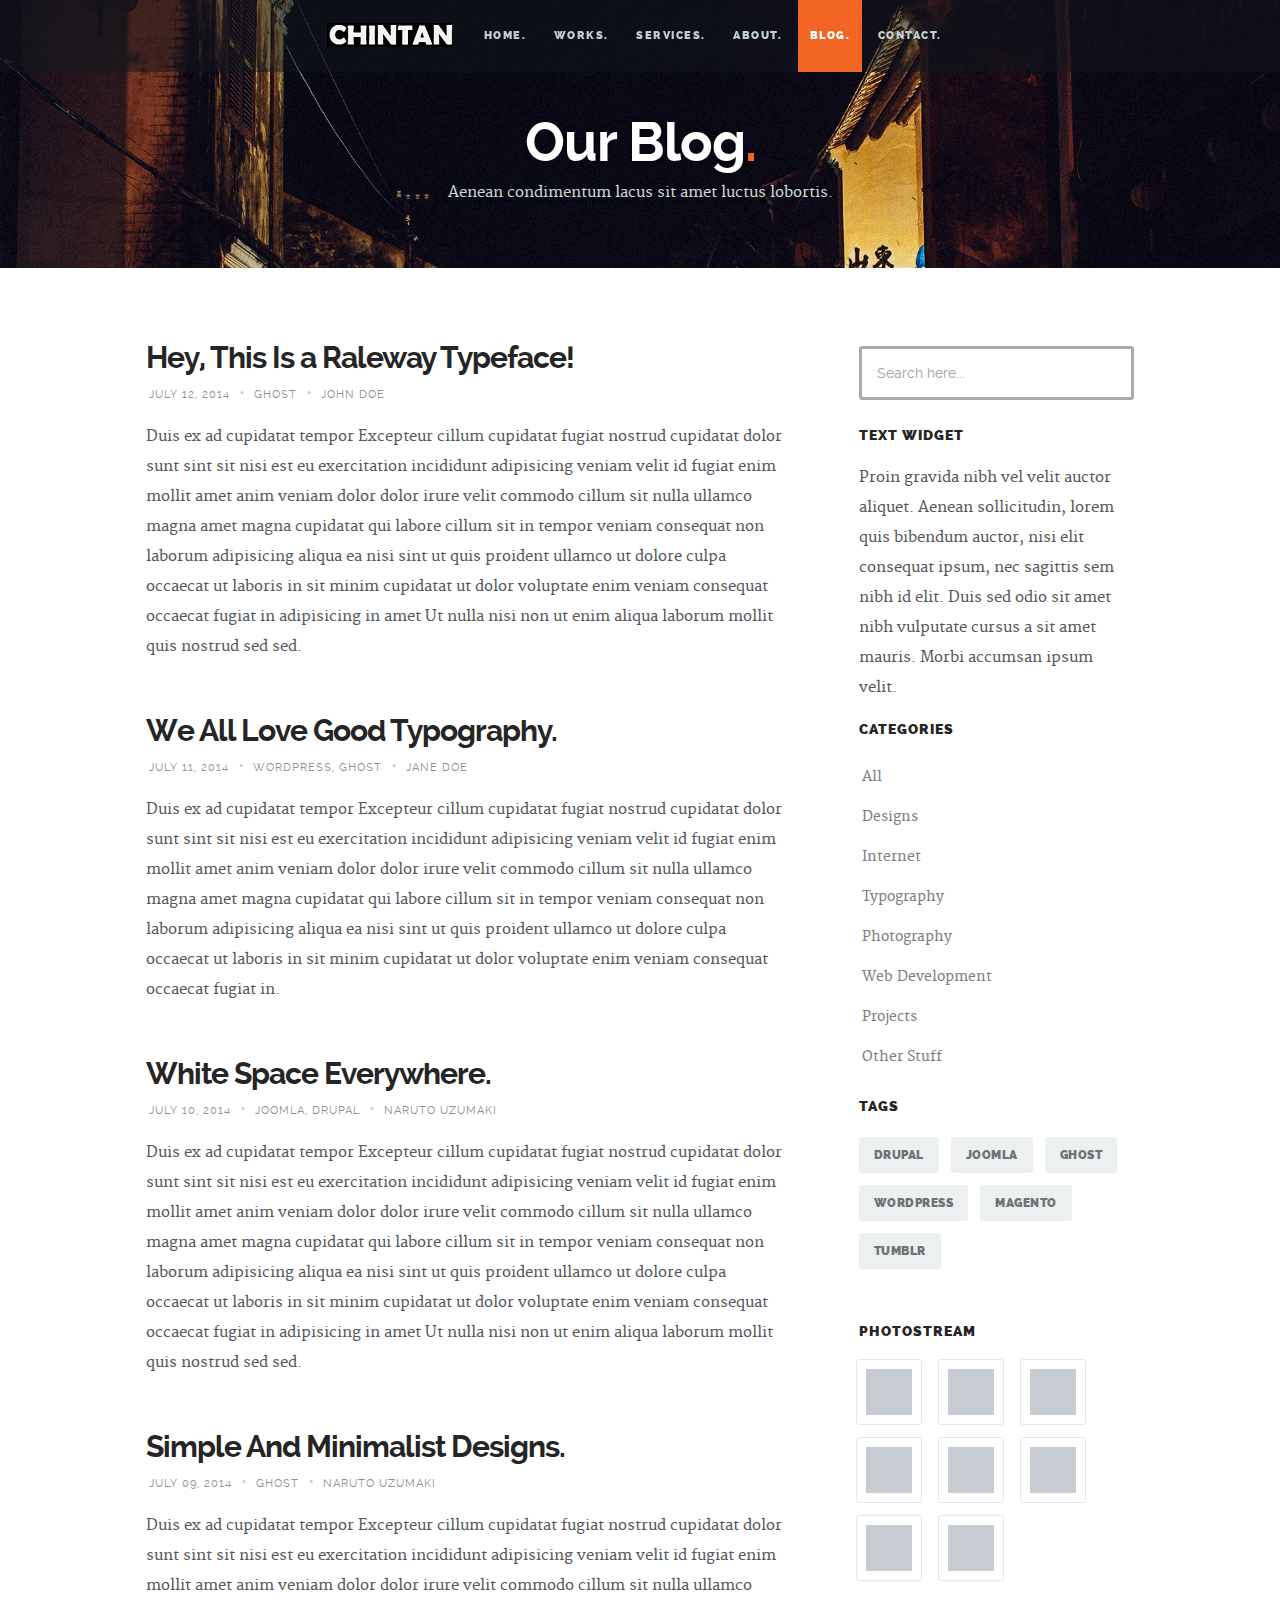
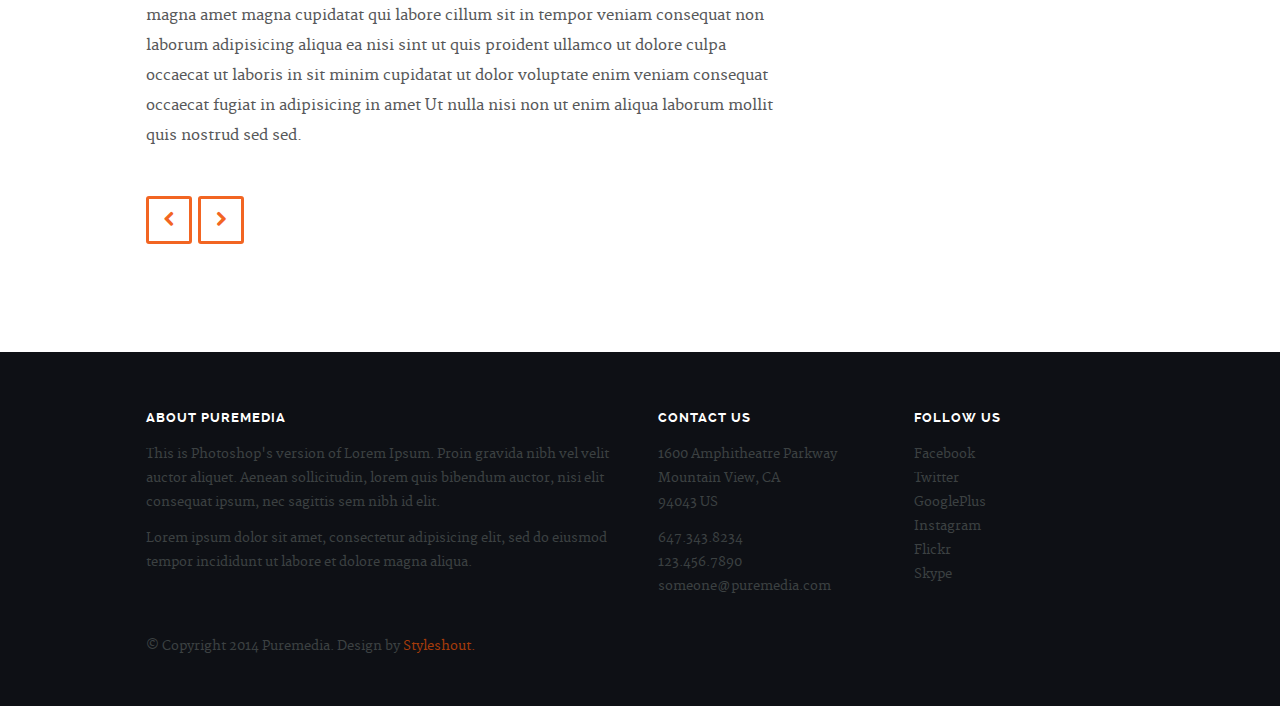
<file: blog.html>
<!DOCTYPE html>
<!--[if lt IE 8 ]><html class="no-js ie ie7" lang="en"> <![endif]-->
<!--[if IE 8 ]><html class="no-js ie ie8" lang="en"> <![endif]-->
<!--[if IE 9 ]><html class="no-js ie ie9" lang="en"> <![endif]-->
<!--[if (gte IE 9)|!(IE)]><!--><html class="no-js" lang="en"> <!--<![endif]-->
<head>

   <!--- Basic Page Needs
   ================================================== -->
   <meta charset="utf-8">
	<title>Blog - Puremedia</title>
	<meta name="description" content="">  
	<meta name="author" content="">

   <!-- Mobile Specific Metas
   ================================================== -->
	<meta name="viewport" content="width=device-width, initial-scale=1, maximum-scale=1">

	<!-- CSS
    ================================================== -->
   <link rel="stylesheet" href="css/base.css">
	<link rel="stylesheet" href="css/main.css">
   <link rel="stylesheet" href="css/media-queries.css">       

   <!-- Script
   =================================================== -->
	<script src="js/modernizr.js"></script>

   <!-- Favicons
	=================================================== -->
	<link rel="shortcut icon" href="favicon.png" >

</head>

<body>
	
	<div id="top"></div>
   <div id="preloader"> 
	   <div id="status">
         <img src="images/loader.gif" height="60" width="60" alt="">
         <div class="loader">Loading...</div>
      </div>
   </div>


   <!-- Header
   =================================================== -->
   <header id="main-header">

   	<div class="row header-inner">

	      <div class="logo">
	         <a href="index.html">Puremedia.</a>
	      </div>

	      <nav id="nav-wrap">         
	         
	         <a class="mobile-btn" href="#nav-wrap" title="Show navigation">
	         	<span class='menu-text'>Show Menu</span>
	         	<span class="menu-icon"></span>
	         </a>
         	<a class="mobile-btn" href="#" title="Hide navigation">
         		<span class='menu-text'>Hide Menu</span>
         		<span class="menu-icon"></span>
         	</a>         

	         <ul id="nav" class="nav">
	            <li><a href="index.html#hero">Home.</a></li>
		         <li><a href="index.html#portfolio">Works.</a></li>
	            <li><a href="index.html#services">Services.</a></li>
	            <li><a href="index.html#about">About.</a></li>
	            <li class="current"><a href="index.html#journal">Blog.</a></li>	        
	            <li><a href="index.html#contact">Contact.</a></li>
	         </ul> 

	      </nav> <!-- /nav-wrap -->	      

	   </div> <!-- /header-inner -->

   </header> 


   <!-- Page Title
   ================================================== -->
   <section id="page-title">	
   	  
		<div class="row">

			<div class="twelve columns">

				<h1>Our Blog<span>.</span></h1>
				<p>Aenean condimentum lacus sit amet luctus lobortis.</p>

			</div>			    

		</div> <!-- /row -->	   

   </section> <!-- /page-title -->


   <!-- Content
   ================================================== -->
   <section id="content">

   	<div class="row">

	   	<div id="main" class="tab-whole eight columns entries">

	         <article class="entry">

					<header class="entry-header">

						<h1 class="entry-title">
							<a title="" href="single.html">Hey, This Is a Raleway Typeface!</a>
						</h1> 				 
						
						<div class="entry-meta">
							<ul>
								<li>July 12, 2014</li>
								<span class="meta-sep">•</span>								
								<li><a rel="category tag" title="" href="#">Ghost</a></li>
								<span class="meta-sep">•</span>
								<li>John Doe</li>
							</ul>
						</div> 
						 
					</header> 
						
					<div class="entry-content">
						<p>Duis ex ad cupidatat tempor Excepteur cillum cupidatat fugiat nostrud cupidatat dolor sunt sint sit nisi est eu exercitation incididunt adipisicing veniam velit id fugiat enim mollit amet anim veniam dolor dolor irure velit commodo cillum sit nulla ullamco magna amet magna cupidatat qui labore cillum sit in tempor veniam consequat non laborum adipisicing aliqua ea nisi sint ut quis proident ullamco ut dolore culpa occaecat ut laboris in sit minim cupidatat ut dolor voluptate enim veniam consequat occaecat fugiat in adipisicing in amet Ut nulla nisi non ut enim aliqua laborum mollit quis nostrud sed sed.</p>
					</div> 

				</article> <!-- /entry -->

				<article class="entry">
		   			
					<header class="entry-header">

						<h1 class="entry-title">
							<a title="" href="single.html">We All Love Good Typography.</a>
						</h1> 				 
						
						<div class="entry-meta">
							<ul>
								<li>July 11, 2014</li>
								<span class="meta-sep">•</span>							
								<li>
									<a rel="category tag" title="" href="#">Wordpress</a>,
									<a rel="category tag" title="" href="#">Ghost</a>  
								</li>
								<span class="meta-sep">•</span>
								<li>Jane Doe</li>
							</ul>
						</div>
						 
					</header> 			

					<div class="entry-content">
						<p>Duis ex ad cupidatat tempor Excepteur cillum cupidatat fugiat nostrud cupidatat dolor sunt sint sit nisi est eu exercitation incididunt adipisicing veniam velit id fugiat enim mollit amet anim veniam dolor dolor irure velit commodo cillum sit nulla ullamco magna amet magna cupidatat qui labore cillum sit in tempor veniam consequat non laborum adipisicing aliqua ea nisi sint ut quis proident ullamco ut dolore culpa occaecat ut laboris in sit minim cupidatat ut dolor voluptate enim veniam consequat occaecat fugiat in.</p>
					</div> 

				</article> <!-- /entry -->

				<article class="entry">
		   			
					<header class="entry-header">

						<h1 class="entry-title">
							<a title="" href="single.html">White Space Everywhere.</a>
						</h1> 				 
						
						<div class="entry-meta">
							<ul>
								<li>July 10, 2014</li>
								<span class="meta-sep">•</span>								
								<li>
									<a rel="category tag" title="" href="#">Joomla</a>,
									<a rel="category tag" title="" href="#">Drupal</a>  
								</li>
								<span class="meta-sep">•</span>
								<li>Naruto Uzumaki</li>
							</ul>
						</div> 
						 
					</header> 			

					<div class="entry-content">
						<p>Duis ex ad cupidatat tempor Excepteur cillum cupidatat fugiat nostrud cupidatat dolor sunt sint sit nisi est eu exercitation incididunt adipisicing veniam velit id fugiat enim mollit amet anim veniam dolor dolor irure velit commodo cillum sit nulla ullamco magna amet magna cupidatat qui labore cillum sit in tempor veniam consequat non laborum adipisicing aliqua ea nisi sint ut quis proident ullamco ut dolore culpa occaecat ut laboris in sit minim cupidatat ut dolor voluptate enim veniam consequat occaecat fugiat in adipisicing in amet Ut nulla nisi non ut enim aliqua laborum mollit quis nostrud sed sed.</p>
					</div> 

				</article> <!-- /entry --> 

				<article class="entry">
		   			
					<header class="entry-header">

						<h1 class="entry-title">
							<a title="" href="single.html">Simple And Minimalist Designs.</a>
						</h1> 				 
						
						<div class="entry-meta">
							<ul>
								<li>July 09, 2014</li>
								<span class="meta-sep">•</span>								
								<li>
									<a rel="category tag" title="" href="#">Ghost</a>  
								</li>
								<span class="meta-sep">•</span>
								<li>Naruto Uzumaki</li>
							</ul>
						</div> 
						 
					</header> 			

					<div class="entry-content">
						<p>Duis ex ad cupidatat tempor Excepteur cillum cupidatat fugiat nostrud cupidatat dolor sunt sint sit nisi est eu exercitation incididunt adipisicing veniam velit id fugiat enim mollit amet anim veniam dolor dolor irure velit commodo cillum sit nulla ullamco magna amet magna cupidatat qui labore cillum sit in tempor veniam consequat non laborum adipisicing aliqua ea nisi sint ut quis proident ullamco ut dolore culpa occaecat ut laboris in sit minim cupidatat ut dolor voluptate enim veniam consequat occaecat fugiat in adipisicing in amet Ut nulla nisi non ut enim aliqua laborum mollit quis nostrud sed sed.</p>
					</div> 

				</article> <!-- /entry --> 

				<div class="pagenav group">
	  			   <span class="prev"><a href="#" rel="prev">Previous</a></span>
	  				<span class="next"><a href="#" rel="next">Next</a></span>  				   
	  			</div>  			   
	         
	      </div> <!-- /main -->  

	      <div class="tab-whole four columns end" id="secondary">

	         <aside id="sidebar">

	            <div class="widget widget_search">

	               <h5>Search</h5>
	               <form action="#">

	                  <input type="text" value="Search here..." onblur="if(this.value == '') { this.value = 'Search here...'; }" onfocus="if (this.value == 'Search here...') { this.value = ''; }" class="text-search" kl_virtual_keyboard_secure_input="on">
	                  <input type="submit" value="" class="submit-search">

	               </form>

	            </div> <!-- /widget_search -->

	            <div class="widget widget_text">

	               <h5 class="widget-title">Text Widget</h5>
	               <div class="textwidget">Proin gravida nibh vel velit auctor aliquet.
	               Aenean sollicitudin, lorem quis bibendum auctor, nisi elit consequat ipsum,
	               nec sagittis sem nibh id elit. Duis sed odio sit amet nibh vulputate cursus
	               a sit amet mauris. Morbi accumsan ipsum velit. 
	            	</div>

			      </div> <!-- /widget_text -->

	            <div class="widget widget_categories">

	               <h5 class="widget-title">Categories</h5>
	               <ul class="link-list group">
	               	<li><a href="blog.html">All</a></li>
	                  <li><a href="#">Designs</a></li>
	                  <li><a href="#">Internet</a></li>
	                  <li><a href="#">Typography</a></li>
	                  <li><a href="#">Photography</a></li>
	                  <li><a href="#">Web Development</a></li>
	                  <li><a href="#">Projects</a></li>
	                  <li><a href="#">Other Stuff</a></li>
	               </ul>

	            </div> <!-- /widget_categories -->

	            <div class="widget widget_tag_cloud group">

	               <h5 class="widget-title">Tags</h5>
	               <div class="tagcloud group">
	                  <a href="#">drupal</a>
	                  <a href="#">joomla</a>
	                  <a href="#">ghost</a>
	                  <a href="#">wordpress</a>
	                  <a href="#">magento</a>
	                  <a href="#">tumblr</a>
	               </div>

	            </div> <!-- /widget_tag_cloud -->

	            <div class="widget widget_photostream">

	               <h5>Photostream</h5>
	               <ul class="photostream group">
	                  <li><a href="#"><img alt="thumbnail" src="images/thumb.jpg"></a></li>
	                  <li><a href="#"><img alt="thumbnail" src="images/thumb.jpg"></a></li>
	                  <li><a href="#"><img alt="thumbnail" src="images/thumb.jpg"></a></li>
	                  <li><a href="#"><img alt="thumbnail" src="images/thumb.jpg"></a></li>
	                  <li><a href="#"><img alt="thumbnail" src="images/thumb.jpg"></a></li>
	                  <li><a href="#"><img alt="thumbnail" src="images/thumb.jpg"></a></li>
	                  <li><a href="#"><img alt="thumbnail" src="images/thumb.jpg"></a></li>
	                  <li><a href="#"><img alt="thumbnail" src="images/thumb.jpg"></a></li>
	               </ul>

		         </div> <!-- /widget_photostream -->

	         </aside> <!-- /sidebar -->

	      </div> <!-- /secondary -->

	   </div> <!-- /row -->      

   </section> <!-- /content -->  


   <!-- Footer
   ================================================== -->
   <footer>

      <div class="row">       

         <div class="six columns tab-whole footer-about">
				
				<h3>About Puremedia</h3>
               
            <p>This is Photoshop's version  of Lorem Ipsum. Proin gravida nibh vel velit auctor aliquet.
            Aenean sollicitudin, lorem quis bibendum auctor, nisi elit consequat ipsum, nec sagittis sem
            nibh id elit. 
            </p>

            <p>Lorem ipsum dolor sit amet, consectetur adipisicing elit, sed do eiusmod tempor 
            	incididunt ut labore et dolore magna aliqua.</p>        

         </div> <!-- /footer-about -->

         <div class="six columns tab-whole right-cols">

            <div class="row">

               <div class="columns">
                  <h3 class="address">Contact Us</h3>
                  <p>
                  1600 Amphitheatre Parkway<br>
                  Mountain View, CA<br>
                  94043 US
                  </p>

                  <ul>
                    <li><a href="tel:6473438234">647.343.8234</a></li>
                    <li><a href="tel:1234567890">123.456.7890</a></li>
                    <li><a href="mailto:someone@puremedia.com">someone@puremedia.com</a></li>
                  </ul>                  
               </div> <!-- /columns -->             

               <div class="columns last">
                  <h3 class="contact">Follow Us</h3>

                  <ul>
                     <li><a href="#">Facebook</a></li>
                     <li><a href="#">Twitter</a></li>
                     <li><a href="#">GooglePlus</a></li>
                     <li><a href="#">Instagram</a></li>
                     <li><a href="#">Flickr</a></li>
                     <li><a href="#">Skype</a></li>
                  </ul>
                  
               </div> <!-- /columns --> 

            </div> <!-- /Row(nested) -->

         </div>

         <p class="copyright">&copy; Copyright 2014 Puremedia. Design by <a href="http://www.styleshout.com/">Styleshout.</a></p>        

         <div id="go-top">
            <a class="smoothscroll" title="Back to Top" href="#top"><span>Top</span><i class="fa fa-long-arrow-up"></i></a>
         </div>

      </div> <!-- /row -->

   </footer> <!-- /footer -->


   <!-- Java Script
   ================================================== -->
   <script src="http://ajax.googleapis.com/ajax/libs/jquery/1.10.2/jquery.min.js"></script>
   <script>window.jQuery || document.write('<script src="js/jquery-1.10.2.min.js"><\/script>')</script>
   <script type="text/javascript" src="js/jquery-migrate-1.2.1.min.js"></script>   
   <script src="js/jquery.flexslider.js"></script>
   <script src="js/jquery.fittext.js"></script>
   <script src="js/backstretch.js"></script> 
   <script src="js/waypoints.js"></script>  
   <script src="js/main.js"></script>

</body>

</html>
</file>
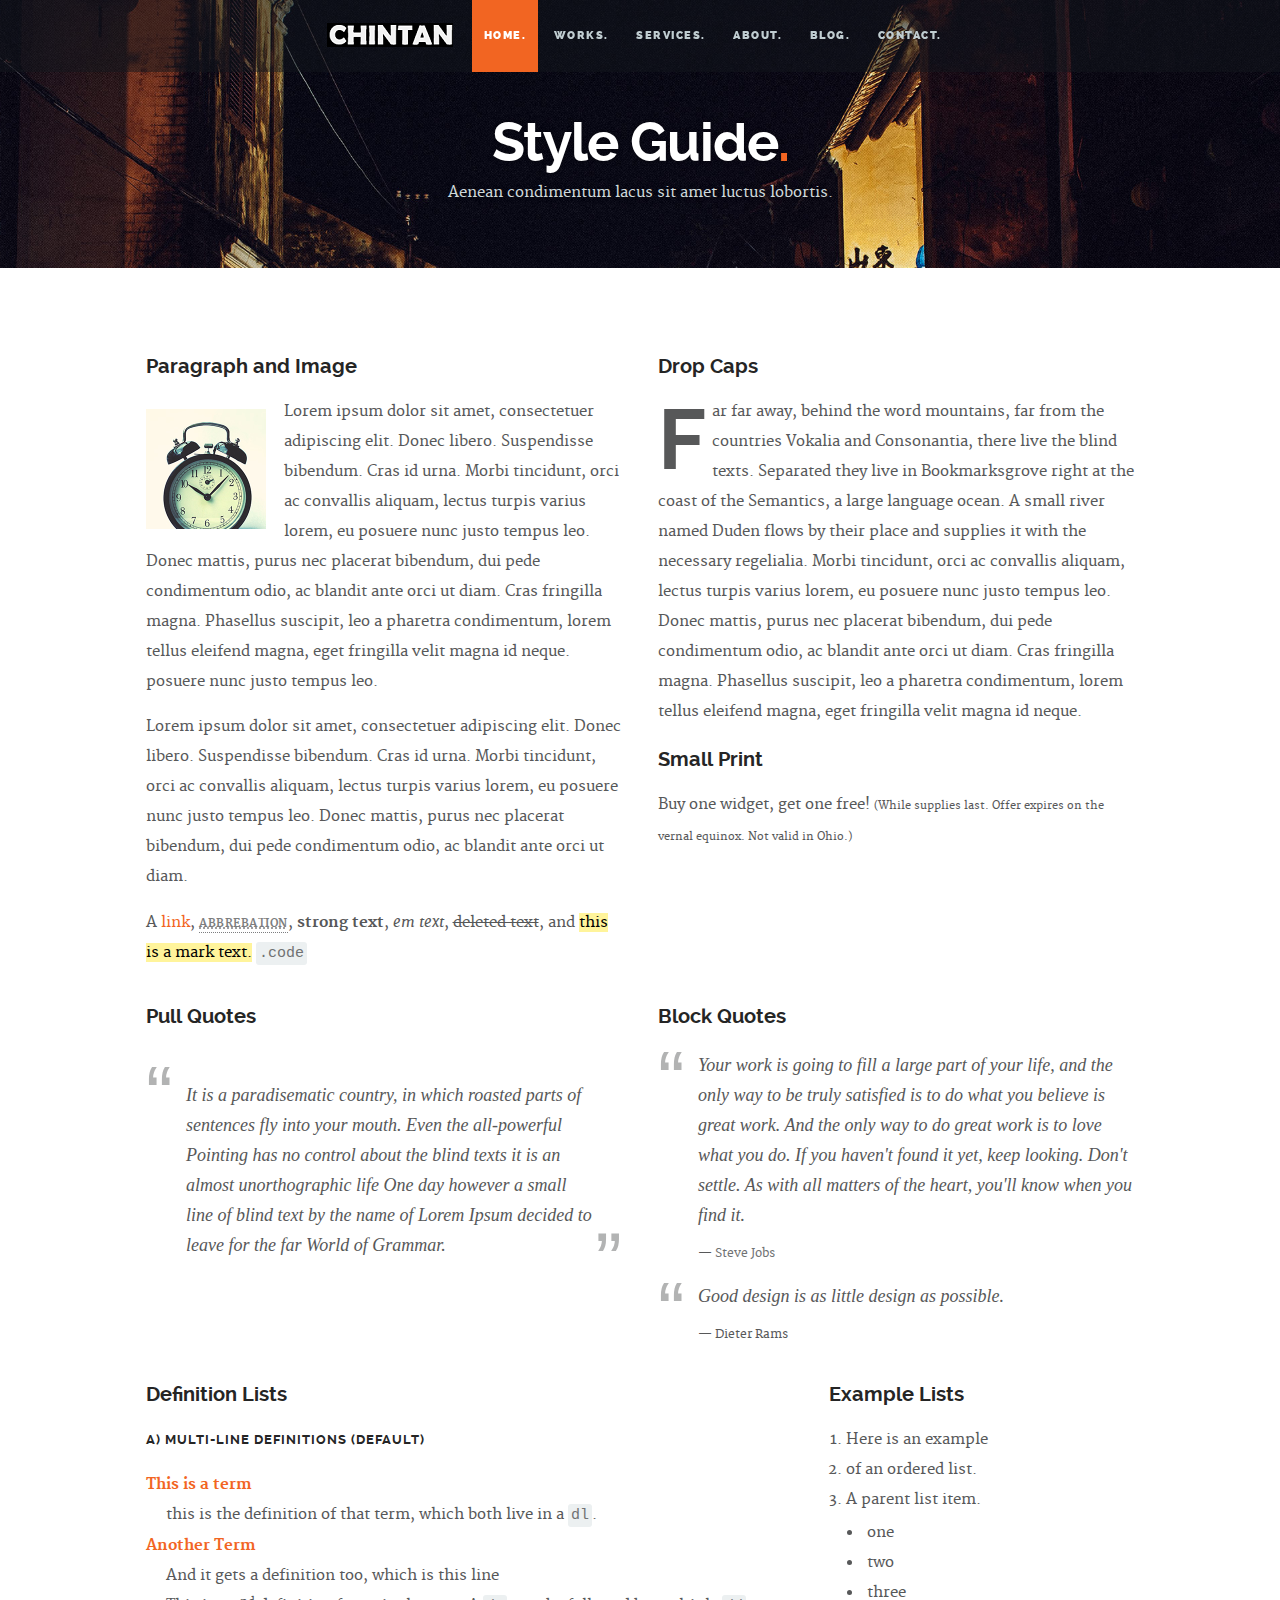
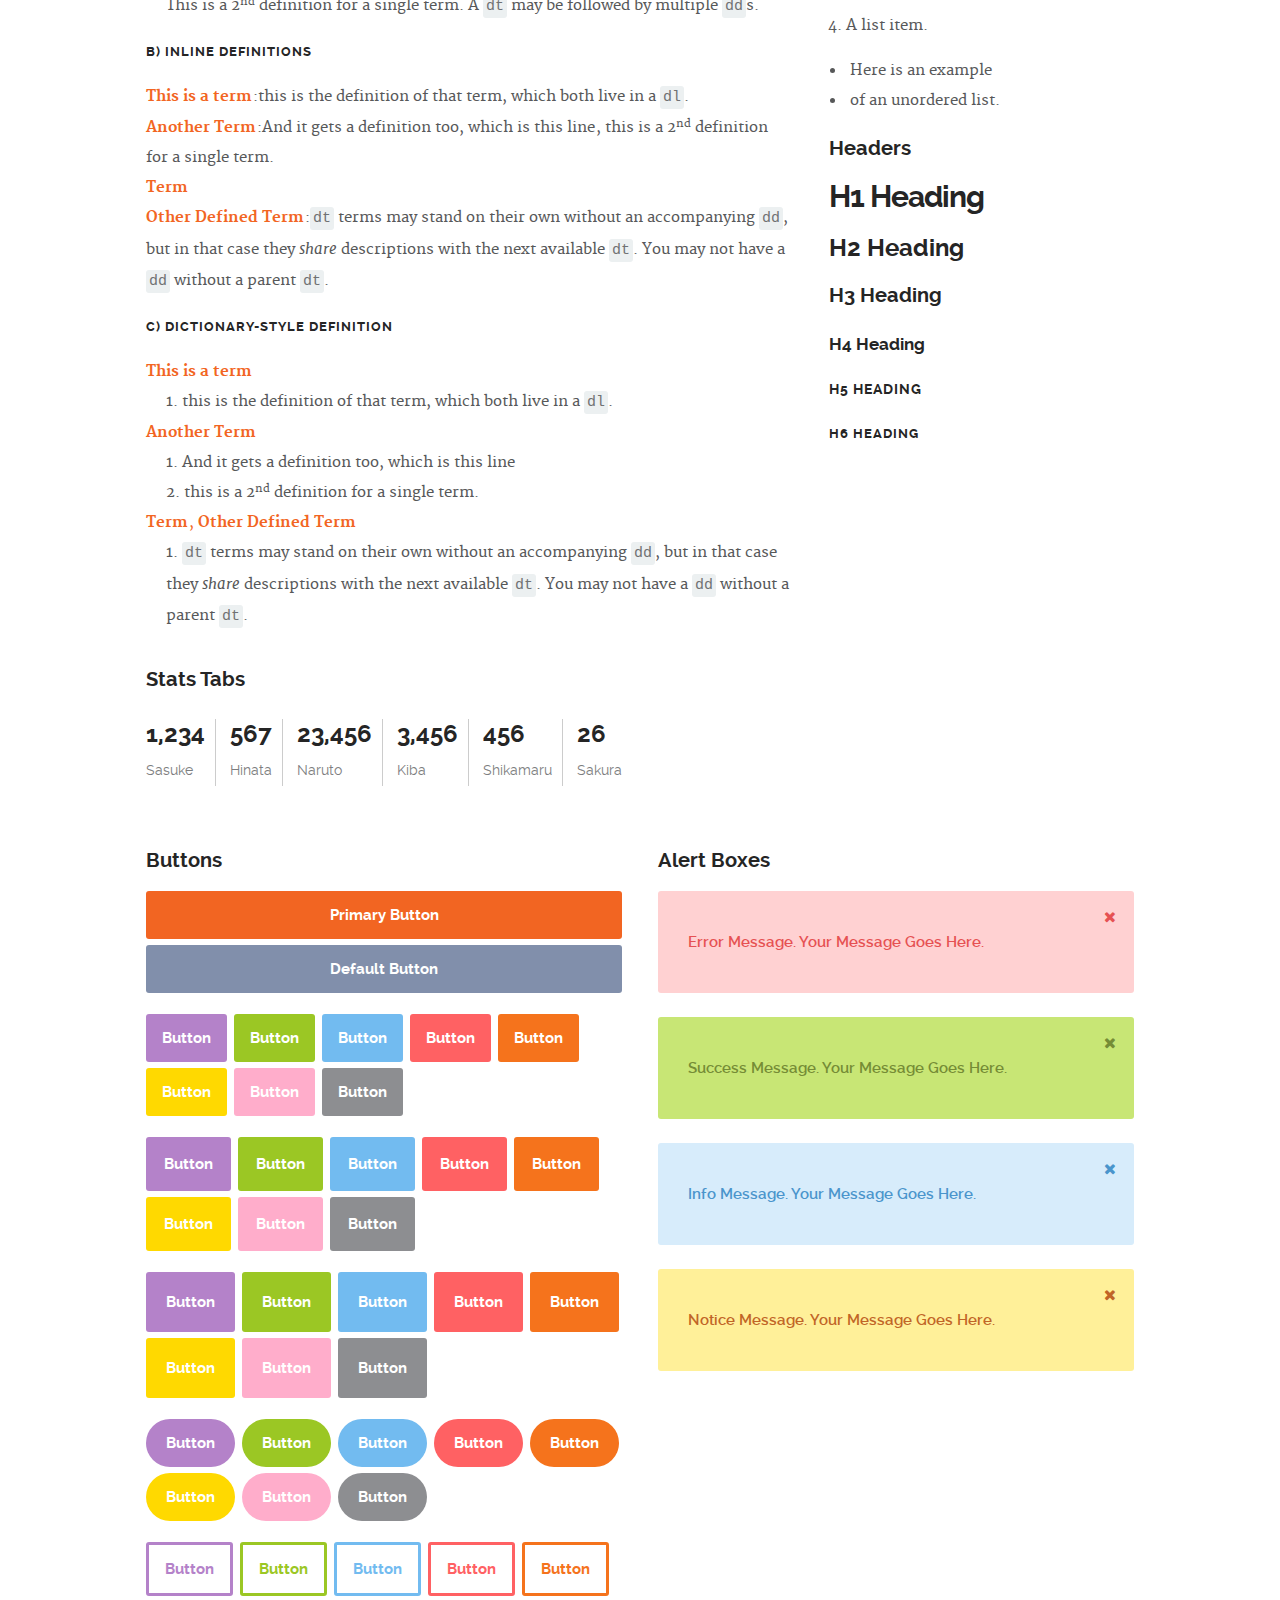
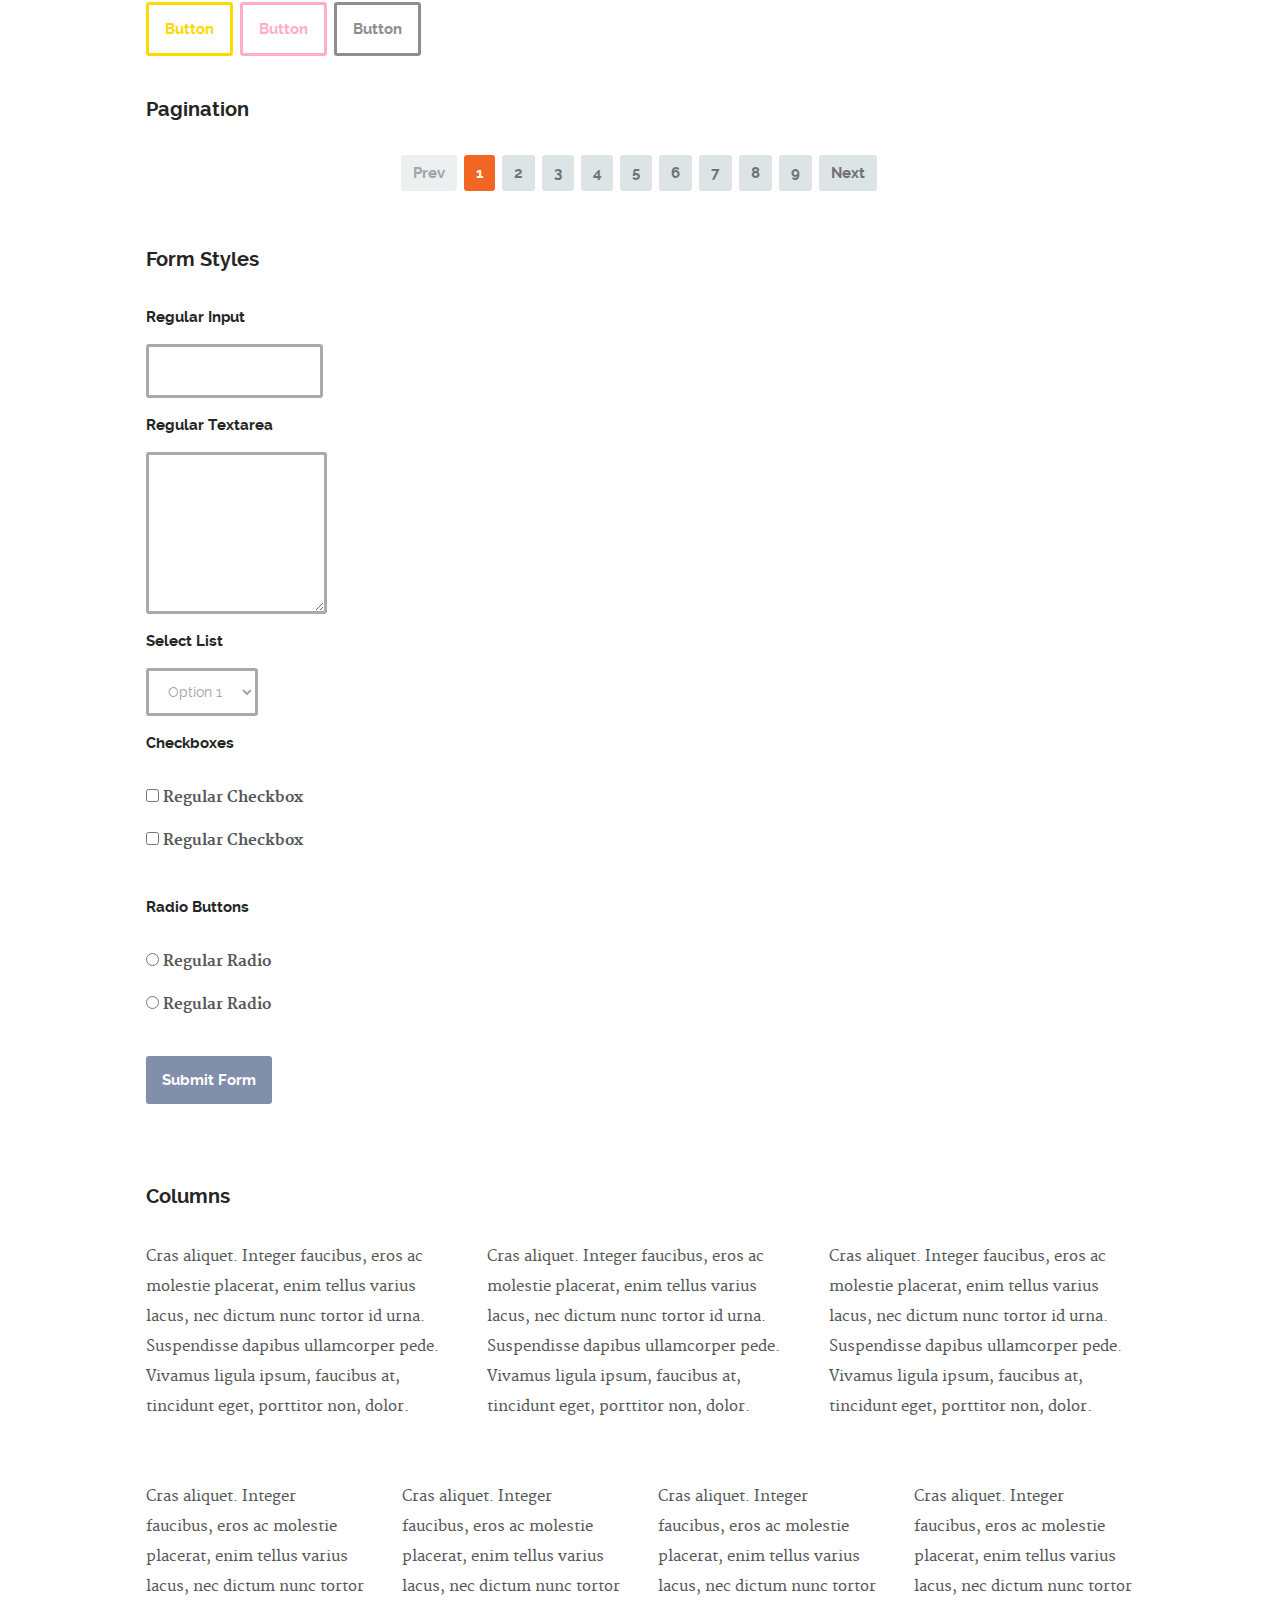
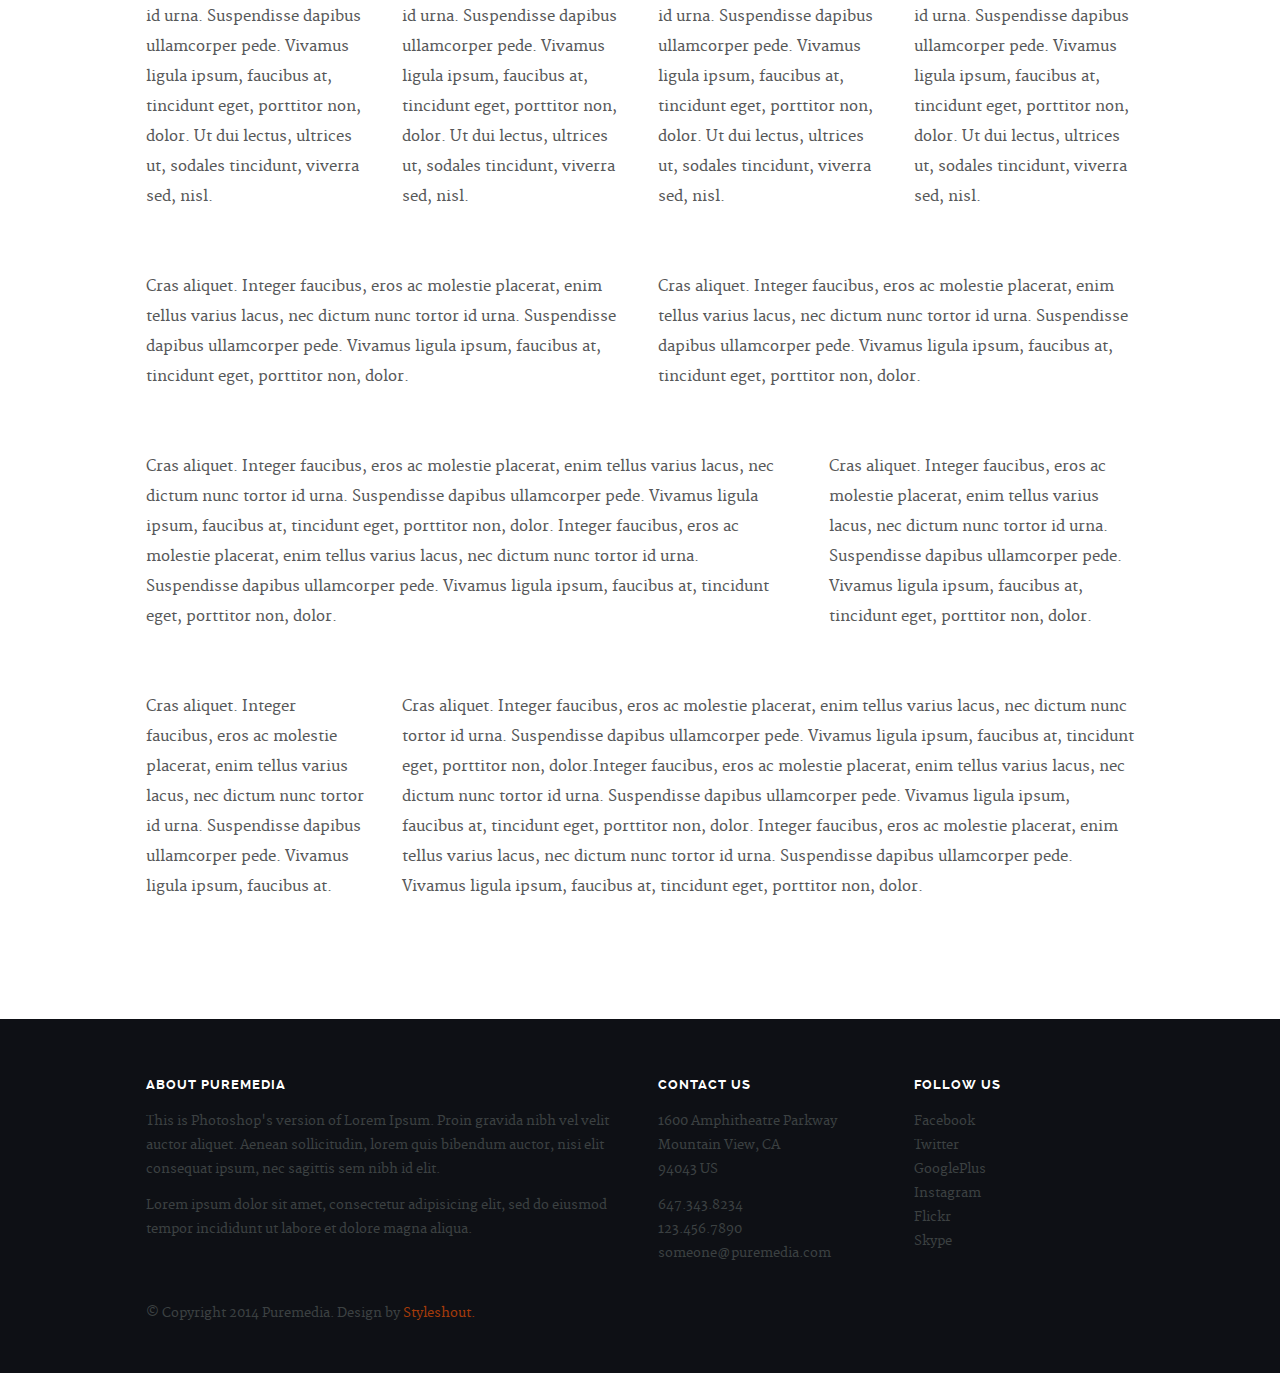
<file: demo.html>
<!DOCTYPE html>
<!--[if lt IE 8 ]><html class="no-js ie ie7" lang="en"> <![endif]-->
<!--[if IE 8 ]><html class="no-js ie ie8" lang="en"> <![endif]-->
<!--[if IE 9 ]><html class="no-js ie ie9" lang="en"> <![endif]-->
<!--[if (gte IE 9)|!(IE)]><!--><html class="no-js" lang="en"> <!--<![endif]-->
<head>

   <!--- Basic Page Needs
   ================================================== -->
   <meta charset="utf-8">
	<title>Blog - Puremedia</title>
	<meta name="description" content="">  
	<meta name="author" content="">

   <!-- Mobile Specific Metas
   ================================================== -->
	<meta name="viewport" content="width=device-width, initial-scale=1, maximum-scale=1">

	<!-- CSS
    ================================================== -->
   <link rel="stylesheet" href="css/base.css">
	<link rel="stylesheet" href="css/main.css">
   <link rel="stylesheet" href="css/media-queries.css">         

   <!-- Script
   =================================================== -->
	<script src="js/modernizr.js"></script>

   <!-- Favicons
	=================================================== -->
	<link rel="shortcut icon" href="favicon.png" >

</head>

<body>

   <div id="top"></div>
   <div id="preloader"> 
	   <div id="status">
         <img src="images/loader.gif" height="60" width="60" alt="">
         <div class="loader">Loading...</div>
      </div>
   </div>

   <!-- Header
   =================================================== -->
   <header id="main-header">

   	<div class="row header-inner">

	      <div class="logo">
	         <a href="index.html">Puremedia.</a>
	      </div>

	      <nav id="nav-wrap">         
	         
	         <a class="mobile-btn" href="#nav-wrap" title="Show navigation">
	         	<span class='menu-text'>Show Menu</span>
	         	<span class="menu-icon"></span>
	         </a>
         	<a class="mobile-btn" href="#" title="Hide navigation">
         		<span class='menu-text'>Hide Menu</span>
         		<span class="menu-icon"></span>
         	</a>         

	         <ul id="nav" class="nav">
	            <li class="current"><a href="index.html#hero">Home.</a></li>
		         <li><a href="index.html#portfolio">Works.</a></li>
	            <li><a href="index.html#services">Services.</a></li>
	            <li><a href="index.html#about">About.</a></li>
	            <li><a href="index.html#journal">Blog.</a></li>	        
	            <li><a href="index.html#contact">Contact.</a></li>
	         </ul> 

	      </nav> <!-- /nav-wrap -->	      

	   </div> <!-- /header-inner -->

   </header>


   <!-- Page Title
   ================================================== -->
   <section id="page-title">	
   	  
		<div class="row">

			<div class="twelve columns">

				<h1>Style Guide<span>.</span></h1>
				<p>Aenean condimentum lacus sit amet luctus lobortis.</p>

			</div>			    

		</div> <!-- /row -->	   

   </section> <!-- /page-title -->


   <!-- Content 
   ================================================== -->
   <section id="content">

   	<div class="row">

   		<div class="twelve columns">      

		      <div class="row">
		      	
		         <div class="tab-whole six columns">

		            <h3>Paragraph and Image</h3>

		            <p><a href="#"><img width="120" height="120" class="pull-left" alt="sample-image" src="images/sample-image.jpg"></a>
		  			   Lorem ipsum dolor sit amet, consectetuer adipiscing elit. Donec libero. Suspendisse bibendum.
		  			   Cras id urna. Morbi tincidunt, orci ac convallis aliquam, lectus turpis varius lorem, eu
		  			   posuere nunc justo tempus leo. Donec mattis, purus nec placerat bibendum, dui pede condimentum
		  			   odio, ac blandit ante orci ut diam. Cras fringilla magna. Phasellus suscipit, leo a pharetra
		  			   condimentum, lorem tellus eleifend magna, eget fringilla velit magna id neque.
		  			   posuere nunc justo tempus leo. </p>

		  			   <p>
		  			   Lorem ipsum dolor sit amet, consectetuer adipiscing elit. Donec libero. Suspendisse bibendum.
		  			   Cras id urna. Morbi tincidunt, orci ac convallis aliquam, lectus turpis varius lorem, eu
		  			   posuere nunc justo tempus leo. Donec mattis, purus nec placerat bibendum, dui pede condimentum
		  			   odio, ac blandit ante orci ut diam.	

		  			   </p>

		            <p>A <a href="#">link</a>,
		  			   <abbr title="this really isn't a very good description">abbrebation</abbr>,
		  			   <strong>strong text</strong>,
		            <em>em text</em>,
		  			   <del>deleted text</del>, and
		            <mark>this is a mark text.</mark>
		            <code>.code</code>
		          	</p>

		         </div>

		         <div class="tab-whole six columns">

		            <h3>Drop Caps</h3>

		            <p class="drop-cap">Far far away, behind the word mountains, far from the countries Vokalia and Consonantia,
		            there live the blind texts. Separated they live in Bookmarksgrove right at the coast of the
		            Semantics, a large language ocean. A small river named Duden flows by their place and supplies
		            it with the necessary regelialia. Morbi tincidunt, orci ac convallis aliquam, lectus turpis varius lorem, eu
		  			   posuere nunc justo tempus leo. Donec mattis, purus nec placerat bibendum, dui pede condimentum
		  			   odio, ac blandit ante orci ut diam. Cras fringilla magna. Phasellus suscipit, leo a pharetra
		  			   condimentum, lorem tellus eleifend magna, eget fringilla velit magna id neque.
		  			   </p>

		            <h3>Small Print</h3>

		            <p>Buy one widget, get one free!
		  				<small>(While supplies last. Offer expires on the vernal equinox. Not valid in Ohio.)</small>
		  			   </p>

		         </div>	         

		      </div> <!-- /row -->

		      <div class="row">

		         <div class="tab-whole six columns">

		            <h3>Pull Quotes</h3>

		            <aside class="pull-quote">
		    			   <blockquote>
		    				   <p>It is a paradisematic country, in which roasted parts of
		                  sentences fly into your mouth. Even the all-powerful Pointing has no control about the blind
		                  texts it is an almost unorthographic life One day however a small line of blind text by the name
		                  of Lorem Ipsum decided to leave for the far World of Grammar.</p>
		    				</blockquote>
		    			</aside>

		         </div>

		         <div class="tab-whole six columns">

		            <h3>Block Quotes</h3>

		            <blockquote cite="http://where-i-got-my-info-from.com">
		   			   <p>Your work is going to fill a large part of your life, and the only way to be truly satisfied is
		               to do what you believe is great work. And the only way to do great work is to love what you do.
		               If you haven't found it yet, keep looking. Don't settle. As with all matters of the heart, you'll know when you find it.
		               </p>
		   				<cite>
		   				   <a href="#">Steve Jobs</a>
		   				</cite>
					   </blockquote>

		            <blockquote>
		               <p>Good design is as little design as possible.</p>
		               <cite>Dieter Rams</cite>
		            </blockquote>

		         </div>         

	      	</div> <!-- /row -->

		      <div class="row">

		         <div class="tab-whole eight columns">

		            <h3>Definition Lists</h3>	            

		            <h6>a) Multi-line Definitions (default)</h6>

		            <dl>
					      <dt><strong>This is a term</strong></dt>
						      <dd>this is the definition of that term, which both live in a <code>dl</code>.</dd>
					      <dt><strong>Another Term</strong></dt>
						      <dd>And it gets a definition too, which is this line</dd>
						      <dd>This is a 2<sup>nd</sup> definition for a single term. A <code>dt</code> may be followed by multiple <code>dd</code>s.</dd>
				      </dl>

		            <h6>b) Inline Definitions</h6>

		            <dl class="lining">
					      <dt><strong>This is a term</strong></dt>
						      <dd>this is the definition of that term, which both live in a <code>dl</code>.</dd>
					      <dt><strong>Another Term</strong></dt>
						      <dd class="micro">And it gets a definition too, which is this line</dd>
						      <dd class="micro"> this is a 2<sup>nd</sup> definition for a single term.</dd>
					      <dt><strong>Term</strong></dt>
					      <dt><strong>Other Defined Term</strong></dt>
						      <dd><code>dt</code> terms may stand on their own without an accompanying <code>dd</code>, but in that case they <em>share</em> descriptions with the next available <code>dt</code>. You may not have a <code>dd</code> without a parent <code>dt</code>.</dd>
				      </dl>

		            <h6>c) Dictionary-style Definition</h6>

		            <dl class="dictionary-style">
						   <dt><strong>This is a term</strong></dt>
							   <dd>this is the definition of that term, which both live in a <code>dl</code>.</dd>
							<dt><strong>Another Term</strong></dt>
							   <dd>And it gets a definition too, which is this line</dd>
							   <dd> this is a 2<sup>nd</sup> definition for a single term.</dd>
							<dt><strong>Term</strong></dt>
							<dt><strong>Other Defined Term</strong></dt>
							   <dd><code>dt</code> terms may stand on their own without an accompanying <code>dd</code>, but in that case they <em>share</em> descriptions with the next available <code>dt</code>. You may not have a <code>dd</code> without a parent <code>dt</code>.</dd>
						</dl>

		         </div>

		         <div class="tab-whole four columns">

		            <h3>Example Lists</h3>

		            <ol>
						   <li>Here is an example</li>
						   <li>of an ordered list.</li>
						   <li>A parent list item.
						   	<ul>
						   		<li>one</li>
						   		<li>two</li>
						   		<li>three</li>
						   	</ul>
						   </li>
						   <li>A list item.</li>
					   </ol>

		            <ul class="disc">
						   <li>Here is an example</li>
						   <li>of an unordered list.</li>
					   </ul>	            

		            <h3>Headers</h3>

		            <h1>H1 Heading</h1>
		            <h2>H2 Heading</h2>
		            <h3>H3 Heading</h3>
		            <h4>H4 Heading</h4>
		            <h5>H5 Heading</h5>
		            <h6>H6 Heading</h6>

		         </div>	         

		      </div> <!-- /row -->

		      <div class="row">

		      	<div class="twelve columns">

		      		<h3>Stats Tabs</h3>

		            <ul class="stats-tabs">
					      <li><a href="#">1,234 <em>Sasuke</em></a></li>
					      <li><a href="#">567 <em>Hinata</em></a></li>
					      <li><a href="#">23,456 <em>Naruto</em></a></li>
					      <li><a href="#">3,456 <em>Kiba</em></a></li>
					      <li><a href="#">456 <em>Shikamaru</em></a></li>
					      <li><a href="#">26 <em>Sakura</em></a></li>
				      </ul>	      		

		      	</div>	      	

		      </div> <!-- /row -->

		      <div class="row">

		      	<div class="tab-whole six columns">

		      		<h3>Buttons</h3>

		      		<p>
		      			<a class="button primary full-width" href="#">Primary Button</a>
		      			<a class="button full-width" href="#">Default Button</a>
		      		</p>		      	

		      		<p>
		      			<a href="#" class="button purple">Button</a>
		      			<a href="#" class="button green">Button</a>
		      			<a href="#" class="button blue">Button</a>
		      			<a href="#" class="button red">Button</a>
		      			<a href="#" class="button orange">Button</a>
		      			<a href="#" class="button yellow">Button</a>
		      			<a href="#" class="button pink">Button</a>
		      			<a href="#" class="button grey">Button</a>
		      		</p>	      		

		      		<p>
		      			<a href="#" class="button medium purple">Button</a>
		      			<a href="#" class="button medium green">Button</a>
		      			<a href="#" class="button medium blue">Button</a>
		      			<a href="#" class="button medium red">Button</a>
		      			<a href="#" class="button medium orange">Button</a>
		      			<a href="#" class="button medium yellow">Button</a>
		      			<a href="#" class="button medium pink">Button</a>
		      			<a href="#" class="button medium grey">Button</a>
		      		</p>

		      		<p>
		      			<a href="#" class="button large purple">Button</a>
		      			<a href="#" class="button large green">Button</a>
		      			<a href="#" class="button large blue">Button</a>
		      			<a href="#" class="button large red">Button</a>
		      			<a href="#" class="button large orange">Button</a>
		      			<a href="#" class="button large yellow">Button</a>
		      			<a href="#" class="button large pink">Button</a>
		      			<a href="#" class="button large grey">Button</a>
		      		</p>

		      		<p>
		      			<a href="#" class="button round purple">Button</a>
		      			<a href="#" class="button round green">Button</a>
		      			<a href="#" class="button round blue">Button</a>
		      			<a href="#" class="button round red">Button</a>
		      			<a href="#" class="button round orange">Button</a>
		      			<a href="#" class="button round yellow">Button</a>
		      			<a href="#" class="button round pink">Button</a>
		      			<a href="#" class="button round grey">Button</a>
		      		</p>

		      		<p>
		      			<a href="#" class="button stroke purple">Button</a>
		      			<a href="#" class="button stroke green">Button</a>
		      			<a href="#" class="button stroke blue">Button</a>
		      			<a href="#" class="button stroke red">Button</a>
		      			<a href="#" class="button stroke orange">Button</a>
		      			<a href="#" class="button stroke yellow">Button</a>
		      			<a href="#" class="button stroke pink">Button</a>
		      			<a href="#" class="button stroke grey">Button</a>
		      		</p>		      				            	      		

		      	</div>


		      	<div class="tab-whole six columns">
			        
			        <h3>Alert Boxes</h3> 
			        
			        <div class="alert-box error hideit">
				        <p>Error Message. Your Message Goes Here.</p>
				        <i class="fa fa-times close"></i>
			        </div><!-- /error -->
			        
			        <div class="alert-box success hideit">
				        <p>Success Message. Your Message Goes Here.</p>
				        <i class="fa fa-times close"></i>
			        </div><!-- /success -->
			        
			        <div class="alert-box info hideit">
				         <p>Info Message. Your Message Goes Here.</p>
				        <i class="fa fa-times close"></i>
			        </div><!-- /info -->
			        
			        <div class="alert-box notice hideit">
				        <p>Notice Message. Your Message Goes Here.</p>
				        <i class="fa fa-times close"></i>
			        </div><!-- /notice -->
			        
			      </div>

		      </div> <!-- /row -->


		      <div class="row">

		         <div class="twelve columns">

		            <h3>Pagination</h3>

		            <nav class="pagination">

		               <span class="page-numbers prev inactive">Prev</span>
		   	         <span class="page-numbers current">1</span>
		   	         <a href="#" class="page-numbers">2</a>
		               <a href="#" class="page-numbers">3</a>
		               <a href="#" class="page-numbers">4</a>
		               <a href="#" class="page-numbers">5</a>
		               <a href="#" class="page-numbers">6</a>
		               <a href="#" class="page-numbers">7</a>
		               <a href="#" class="page-numbers">8</a>
		               <a href="#" class="page-numbers">9</a>
		   	         <a href="#" class="page-numbers next">Next</a>

				      </nav>

		         </div>
		         
		      </div> <!-- /row -->

		      <div class="row add-bottom">

		         <div class="twelve columns add-half-bottom">

		            <h3>Form Styles</h3>

		            <form>
		               <fieldset>

							   <label for="regularInput">Regular Input</label>
								<input type="text" id="regularInput">

		                  <label for="regularTextarea">Regular Textarea</label>
								<textarea id="regularTextarea"></textarea>

		                  <label for="selectList">Select List</label>
								<select id="selectList">
								   <option value="Option 1">Option 1</option>
									<option value="Option 2">Option 2</option>
									<option value="Option 3">Option 3</option>
									<option value="Option 4">Option 4</option>
								</select>

		                  <fieldset>
								   <legend>Checkboxes</legend>

		                     <label for="regularCheckbox">
									   <input type="checkbox" value="checkbox 1" id="regularCheckbox">
										<span>Regular Checkbox</span>
									</label>

		                     <label for="secondRegularCheckbox">
									   <input type="checkbox" value="checkbox 2" id="secondRegularCheckbox">
										<span>Regular Checkbox</span>
									</label>
								</fieldset>

								<fieldset>
								   <legend>Radio Buttons</legend>

		                     <label for="regularRadio">
									   <input type="radio" value="radio 1" id="regularRadio" name="radios">
									   <span>Regular Radio</span>
									</label>

		                     <label for="secondRegularRadio">
									   <input type="radio" value="radio 2" id="secondRegularRadio" name="radios">
										<span>Regular Radio</span>
									</label>
								</fieldset>

								<button type="submit">Submit Form</button>

		               </fieldset>
						</form>

		         </div>	         

		      </div> 

		      <div class="row">

		         <div class="twelve columns">
		            <h3>Columns</h3>
		         </div>

		      </div> <!-- /row -->

		      <!--<h4>1/3 Columns</h4>  -->

		      <div class="row add-bottom">

		         <div class="tab-whole four columns">
				      <p>Cras aliquet. Integer faucibus, eros ac molestie placerat, enim tellus varius lacus,
		            nec dictum nunc tortor id urna. Suspendisse dapibus ullamcorper pede. Vivamus ligula ipsum,
		            faucibus at, tincidunt eget, porttitor non, dolor. </p>
			      </div>

		         <div class="tab-whole four columns">
				      <p>Cras aliquet. Integer faucibus, eros ac molestie placerat, enim tellus varius lacus,
		            nec dictum nunc tortor id urna. Suspendisse dapibus ullamcorper pede. Vivamus ligula ipsum,
		            faucibus at, tincidunt eget, porttitor non, dolor. </p>
			      </div>

		         <div class="tab-whole four columns">
				      <p>Cras aliquet. Integer faucibus, eros ac molestie placerat, enim tellus varius lacus,
		            nec dictum nunc tortor id urna. Suspendisse dapibus ullamcorper pede. Vivamus ligula ipsum,
		            faucibus at, tincidunt eget, porttitor non, dolor. </p>
			      </div>

		      </div>

		      <!--<h4>1/4 Columns</h4>  -->

		      <div class="row add-bottom">

		         <div class="tab-whole three columns">
				      <p>Cras aliquet. Integer faucibus, eros ac molestie placerat, enim tellus varius lacus,
		            nec dictum nunc tortor id urna. Suspendisse dapibus ullamcorper pede. Vivamus ligula ipsum,
		            faucibus at, tincidunt eget, porttitor non, dolor. Ut dui lectus, ultrices ut, sodales tincidunt,
		            viverra sed, nisl. </p>
			      </div>

		         <div class="tab-whole three columns">
				      <p>Cras aliquet. Integer faucibus, eros ac molestie placerat, enim tellus varius lacus,
		            nec dictum nunc tortor id urna. Suspendisse dapibus ullamcorper pede. Vivamus ligula ipsum,
		            faucibus at, tincidunt eget, porttitor non, dolor. Ut dui lectus, ultrices ut, sodales tincidunt,
		            viverra sed, nisl. </p>
			      </div>

		         <div class="tab-whole three columns">
				      <p>Cras aliquet. Integer faucibus, eros ac molestie placerat, enim tellus varius lacus,
		            nec dictum nunc tortor id urna. Suspendisse dapibus ullamcorper pede. Vivamus ligula ipsum,
		            faucibus at, tincidunt eget, porttitor non, dolor. Ut dui lectus, ultrices ut, sodales tincidunt,
		            viverra sed, nisl. </p>
			      </div>

		         <div class="tab-whole three columns">
				      <p>Cras aliquet. Integer faucibus, eros ac molestie placerat, enim tellus varius lacus,
		            nec dictum nunc tortor id urna. Suspendisse dapibus ullamcorper pede. Vivamus ligula ipsum,
		            faucibus at, tincidunt eget, porttitor non, dolor. Ut dui lectus, ultrices ut, sodales tincidunt,
		            viverra sed, nisl. </p>
			      </div>

		      </div>

		      <!--<h4>1/2 Columns</h4>  -->

		      <div class="row add-bottom">

		         <div class="tab-whole six columns">
		            <p>Cras aliquet. Integer faucibus, eros ac molestie placerat, enim tellus varius lacus,
		            nec dictum nunc tortor id urna. Suspendisse dapibus ullamcorper pede. Vivamus ligula ipsum,
		            faucibus at, tincidunt eget, porttitor non, dolor. </p>
		         </div>

		         <div class="tab-whole six columns">
		            <p>Cras aliquet. Integer faucibus, eros ac molestie placerat, enim tellus varius lacus,
		            nec dictum nunc tortor id urna. Suspendisse dapibus ullamcorper pede. Vivamus ligula ipsum,
		            faucibus at, tincidunt eget, porttitor non, dolor. </p>
		         </div>

		      </div>

		      <!--<h4>2/3 Columns</h4>  -->

		      <div class="row add-bottom">

		         <div class="tab-whole eight columns">
		            <p>Cras aliquet. Integer faucibus, eros ac molestie placerat, enim tellus varius lacus,
		            nec dictum nunc tortor id urna. Suspendisse dapibus ullamcorper pede. Vivamus ligula ipsum,
		            faucibus at, tincidunt eget, porttitor non, dolor. Integer faucibus, eros ac molestie placerat, enim tellus varius lacus,
		            nec dictum nunc tortor id urna. Suspendisse dapibus ullamcorper pede. Vivamus ligula ipsum,
		            faucibus at, tincidunt eget, porttitor non, dolor.</p>
		         </div>

		         <div class="tab-whole four columns">
		            <p>Cras aliquet. Integer faucibus, eros ac molestie placerat, enim tellus varius lacus,
		            nec dictum nunc tortor id urna. Suspendisse dapibus ullamcorper pede. Vivamus ligula ipsum,
		            faucibus at, tincidunt eget, porttitor non, dolor. </p>
		         </div>

		      </div>

		      <!--<h4>3/4 Columns</h4>  -->

		      <div class="row">

		         <div class="tab-whole three columns">
				      <p>Cras aliquet. Integer faucibus, eros ac molestie placerat, enim tellus varius lacus,
		            nec dictum nunc tortor id urna. Suspendisse dapibus ullamcorper pede. Vivamus ligula ipsum,
		            faucibus at. </p>
			      </div>

		         <div class="tab-whole nine columns">
				      <p>Cras aliquet. Integer faucibus, eros ac molestie placerat, enim tellus varius lacus,
		            nec dictum nunc tortor id urna. Suspendisse dapibus ullamcorper pede. Vivamus ligula ipsum,
		            faucibus at, tincidunt eget, porttitor non, dolor.Integer faucibus, eros ac molestie placerat, enim tellus varius lacus,
		            nec dictum nunc tortor id urna. Suspendisse dapibus ullamcorper pede. Vivamus ligula ipsum,
		            faucibus at, tincidunt eget, porttitor non, dolor. Integer faucibus, eros ac molestie placerat, enim tellus varius lacus,
		            nec dictum nunc tortor id urna. Suspendisse dapibus ullamcorper pede. Vivamus ligula ipsum,
		            faucibus at, tincidunt eget, porttitor non, dolor.</p>
			      </div>

		      </div>

	   	</div> <!-- /twelve --> 

   	</div> <!-- /row --> 

   </section> <!-- /content -->  


   <!-- Footer
   ================================================== -->
   <footer>

      <div class="row">       

         <div class="six columns tab-whole footer-about">
				
				<h3>About Puremedia</h3>
               
            <p>This is Photoshop's version  of Lorem Ipsum. Proin gravida nibh vel velit auctor aliquet.
            Aenean sollicitudin, lorem quis bibendum auctor, nisi elit consequat ipsum, nec sagittis sem
            nibh id elit. 
            </p>

            <p>Lorem ipsum dolor sit amet, consectetur adipisicing elit, sed do eiusmod tempor 
            	incididunt ut labore et dolore magna aliqua.</p>        

         </div> <!-- /footer-about -->

         <div class="six columns tab-whole right-cols">

            <div class="row">

               <div class="columns">
                  <h3 class="address">Contact Us</h3>
                  <p>
                  1600 Amphitheatre Parkway<br>
                  Mountain View, CA<br>
                  94043 US
                  </p>

                  <ul>
                    <li><a href="tel:6473438234">647.343.8234</a></li>
                    <li><a href="tel:1234567890">123.456.7890</a></li>
                    <li><a href="mailto:someone@puremedia.com">someone@puremedia.com</a></li>
                  </ul>                  
               </div> <!-- /columns -->             

               <div class="columns last">
                  <h3 class="contact">Follow Us</h3>

                  <ul>
                     <li><a href="#">Facebook</a></li>
                     <li><a href="#">Twitter</a></li>
                     <li><a href="#">GooglePlus</a></li>
                     <li><a href="#">Instagram</a></li>
                     <li><a href="#">Flickr</a></li>
                     <li><a href="#">Skype</a></li>
                  </ul>
                  
               </div> <!-- /columns --> 

            </div> <!-- /Row(nested) -->

         </div>

         <p class="copyright">&copy; Copyright 2014 Puremedia. Design by <a href="http://www.styleshout.com/">Styleshout.</a></p>        

         <div id="go-top">
            <a class="smoothscroll" title="Back to Top" href="#top"><span>Top</span><i class="fa fa-long-arrow-up"></i></a>
         </div>

      </div> <!-- /row -->

   </footer> <!-- /footer -->


   <!-- Java Script
   ================================================== -->
   <script src="http://ajax.googleapis.com/ajax/libs/jquery/1.10.2/jquery.min.js"></script>
   <script>window.jQuery || document.write('<script src="js/jquery-1.10.2.min.js"><\/script>')</script>
   <script type="text/javascript" src="js/jquery-migrate-1.2.1.min.js"></script>   
   <script src="js/jquery.flexslider.js"></script>
   <script src="js/jquery.fittext.js"></script>
   <script src="js/backstretch.js"></script> 
   <script src="js/waypoints.js"></script>  
   <script src="js/main.js"></script>

</body>

</html>
</file>
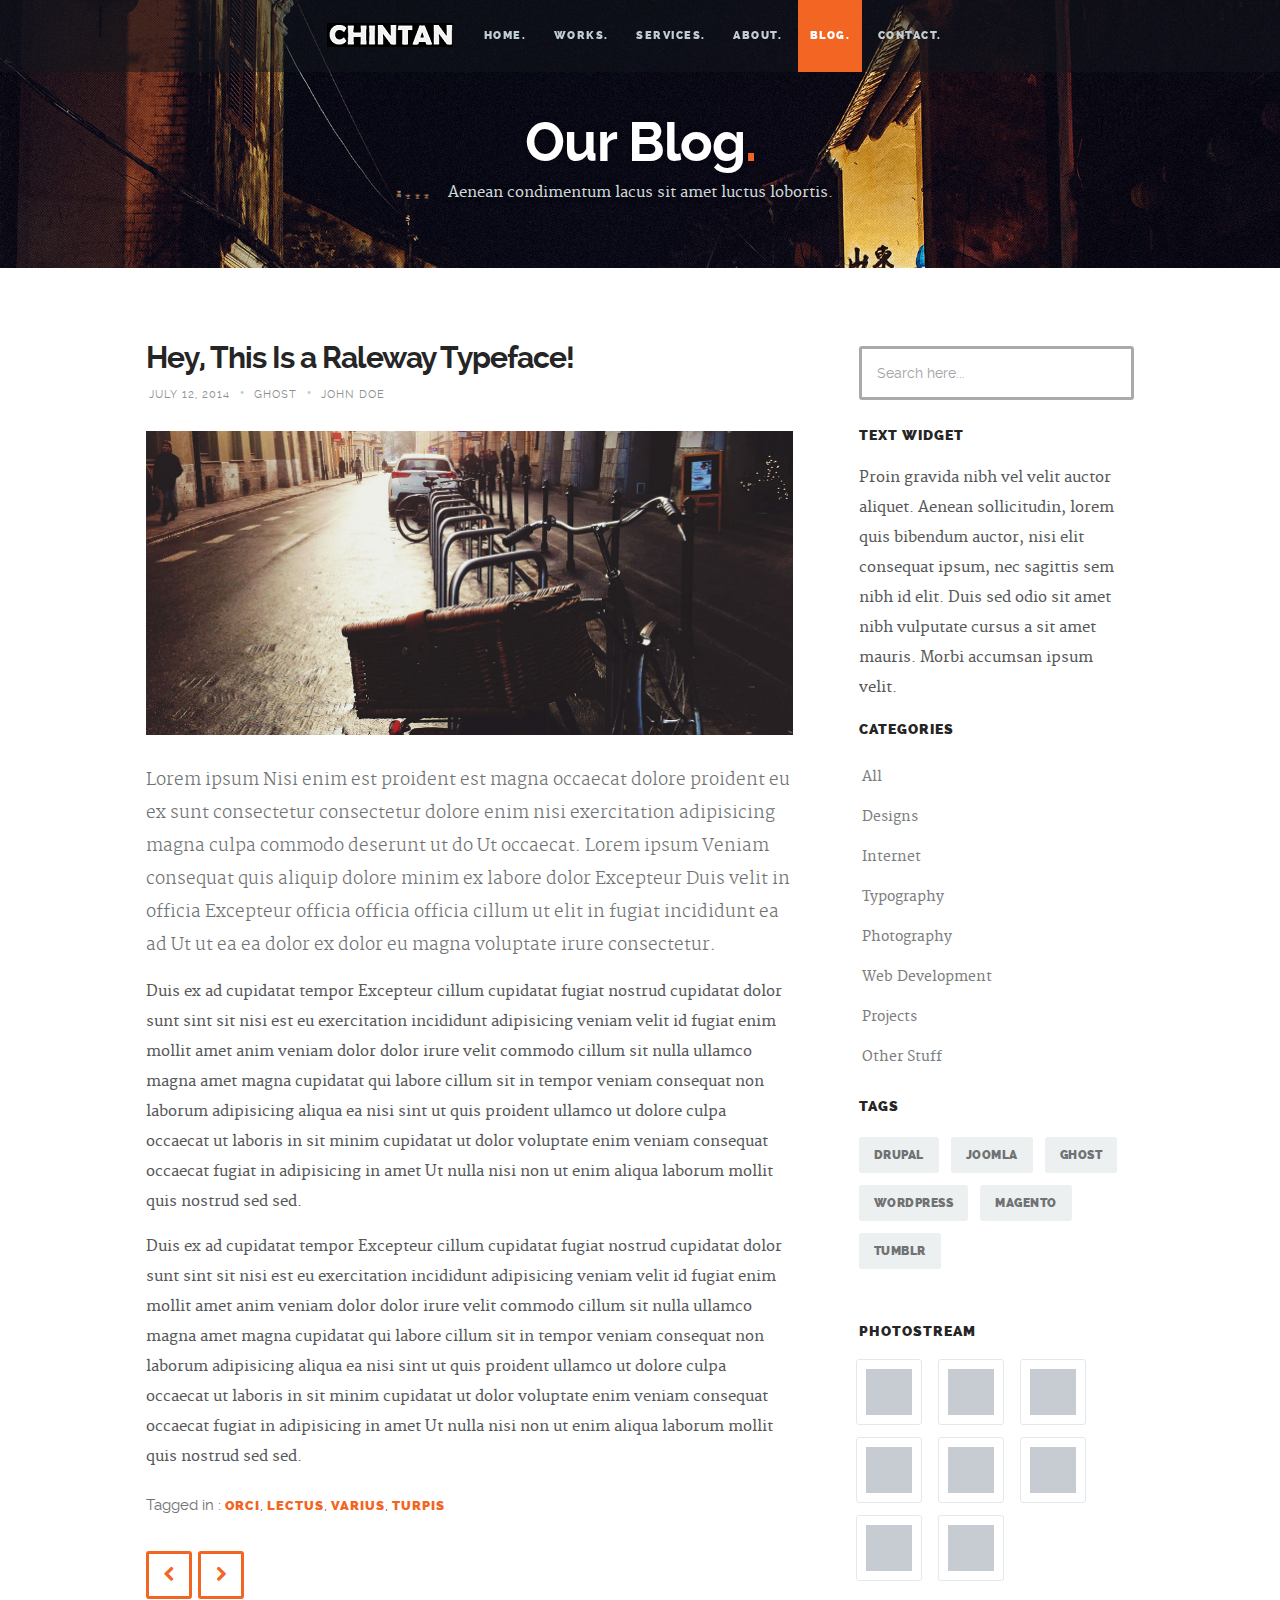
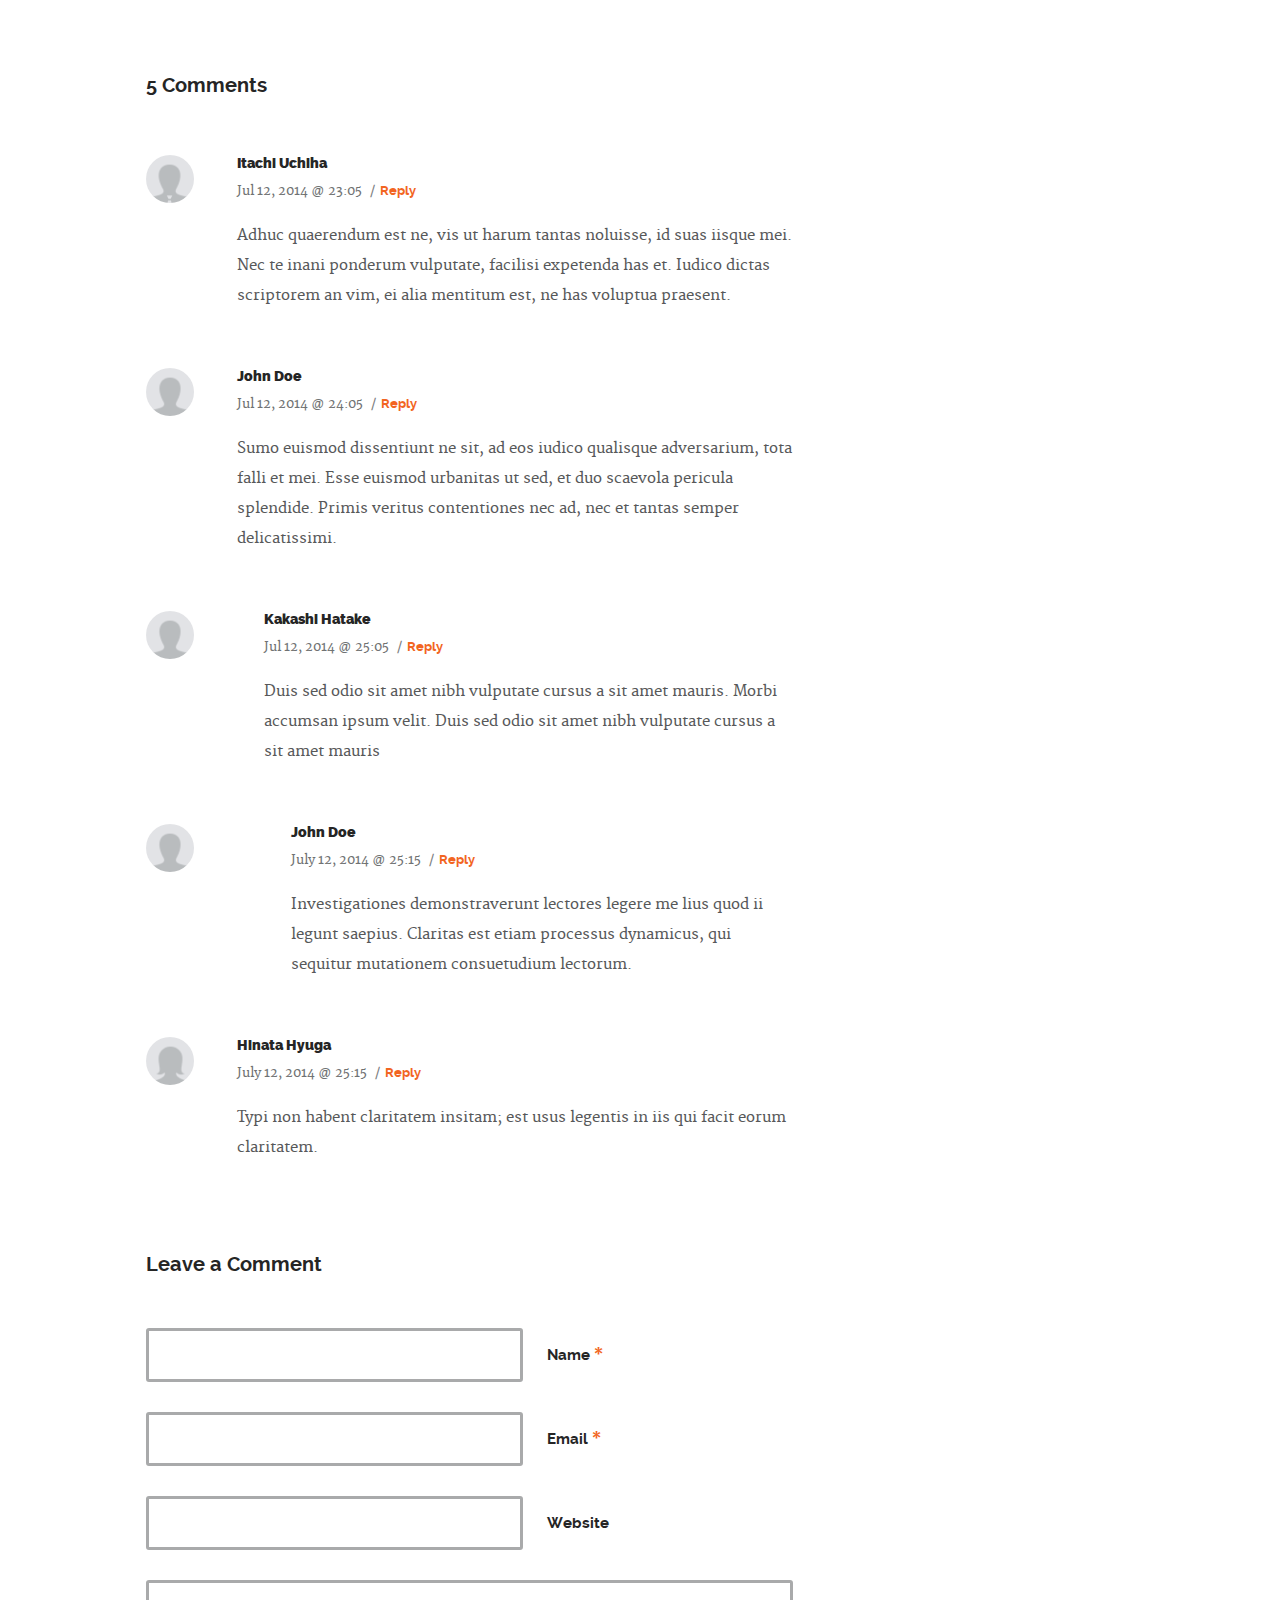
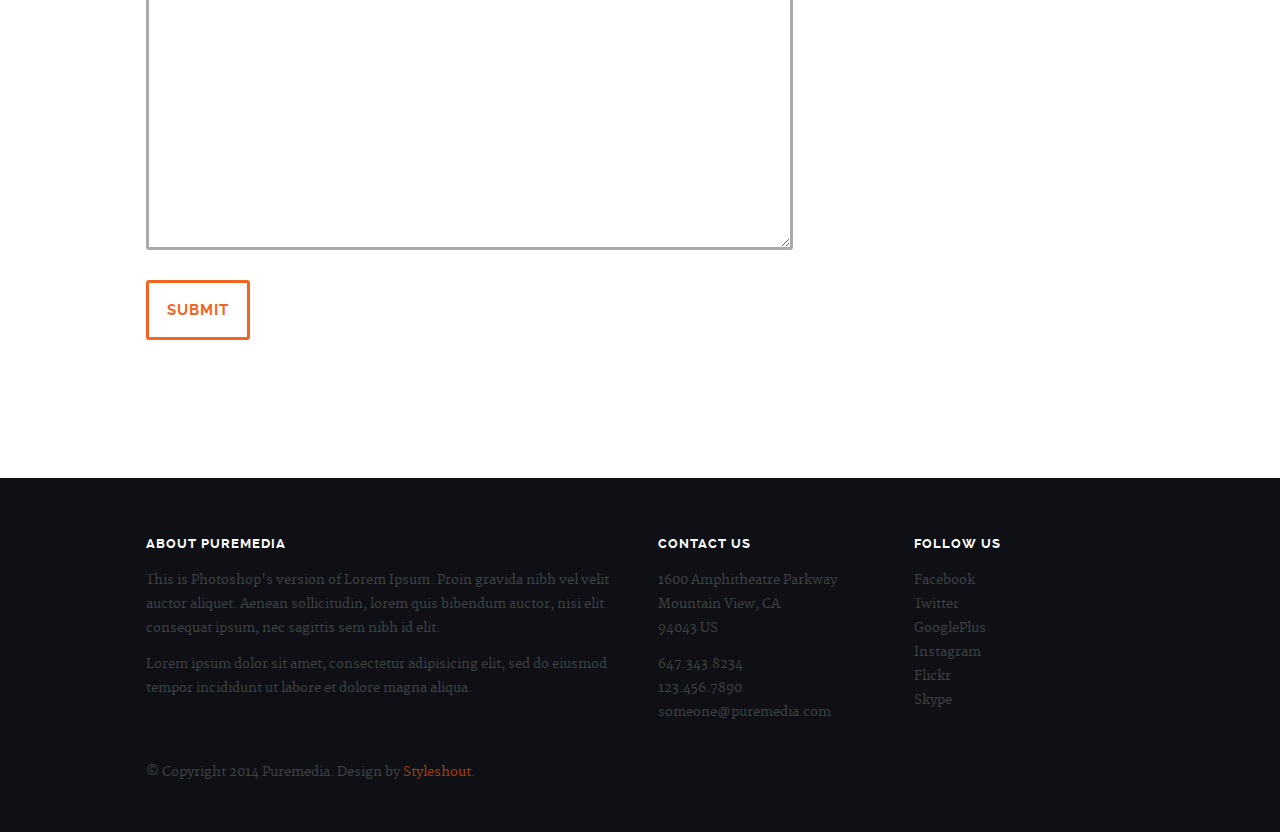
<file: single.html>
<!DOCTYPE html>
<!--[if lt IE 8 ]><html class="no-js ie ie7" lang="en"> <![endif]-->
<!--[if IE 8 ]><html class="no-js ie ie8" lang="en"> <![endif]-->
<!--[if IE 9 ]><html class="no-js ie ie9" lang="en"> <![endif]-->
<!--[if (gte IE 9)|!(IE)]><!--><html class="no-js" lang="en"> <!--<![endif]-->
<head>

   <!--- Basic Page Needs
   ================================================== -->
   <meta charset="utf-8">
	<title>Blog - Puremedia</title>
	<meta name="description" content="">  
	<meta name="author" content="">

   <!-- Mobile Specific Metas
   ================================================== -->
	<meta name="viewport" content="width=device-width, initial-scale=1, maximum-scale=1">

	<!-- CSS
    ================================================== -->
   <link rel="stylesheet" href="css/base.css">
	<link rel="stylesheet" href="css/main.css">
   <link rel="stylesheet" href="css/media-queries.css">         

   <!-- Script
   =================================================== -->
	<script src="js/modernizr.js"></script>

   <!-- Favicons
	=================================================== -->
	<link rel="shortcut icon" href="favicon.png" >

</head>

<body>

	<div id="top"></div>
   <div id="preloader"> 
	   <div id="status">
         <img src="images/loader.gif" height="60" width="60" alt="">
         <div class="loader">Loading...</div>
      </div>
   </div>

   <!-- Header
   =================================================== -->
   <header id="main-header">

   	<div class="row header-inner">

	      <div class="logo">
	         <a href="index.html">Puremedia.</a>
	      </div>

	      <nav id="nav-wrap">         
	         
	         <a class="mobile-btn" href="#nav-wrap" title="Show navigation">
	         	<span class='menu-text'>Show Menu</span>
	         	<span class="menu-icon"></span>
	         </a>
         	<a class="mobile-btn" href="#" title="Hide navigation">
         		<span class='menu-text'>Hide Menu</span>
         		<span class="menu-icon"></span>
         	</a>         

	         <ul id="nav" class="nav">
	            <li><a href="index.html#hero">Home.</a></li>
		         <li><a href="index.html#portfolio">Works.</a></li>
	            <li><a href="index.html#services">Services.</a></li>
	            <li><a href="index.html#about">About.</a></li>
	            <li class="current"><a href="index.html#journal">Blog.</a></li>	        
	            <li><a href="index.html#contact">Contact.</a></li>
	         </ul> 

	      </nav> <!-- /nav-wrap -->	      

	   </div> <!-- /header-inner -->

   </header>


   <!-- Page Title
   ================================================== -->
   <section id="page-title">	
   	  
		<div class="row">

			<div class="twelve columns">

				<h1>Our Blog<span>.</span></h1>
				<p>Aenean condimentum lacus sit amet luctus lobortis.</p>

			</div>			    

		</div> <!-- /row -->	   

   </section> <!-- /page-title -->


   <!-- Content
   ================================================== -->
   <section id="content">

   	<div class="row">

	   	<div id="main" class="tab-whole eight columns">

	         <article class="entry">

					<header class="entry-header">

						<h1 class="entry-title">
							Hey, This Is a Raleway Typeface!
						</h1> 				 
						
						<div class="entry-meta">
							<ul>
								<li>July 12, 2014</li>
								<span class="meta-sep">•</span>								
								<li><a rel="category tag" title="" href="#">Ghost</a></li>
								<span class="meta-sep">•</span>
								<li>John Doe</li>
							</ul>
						</div> 
						 
					</header>

					<div class="entry-content-media">
						<div class="post-thumb">
							<img src="images/post-thumb.jpg">
						</div> 
					</div> 
						
					<div class="entry-content">
						<p class="lead">Lorem ipsum Nisi enim est proident est magna occaecat dolore proident eu ex sunt consectetur consectetur dolore enim nisi exercitation adipisicing magna culpa commodo deserunt ut do Ut occaecat. Lorem ipsum Veniam consequat quis aliquip dolore minim ex labore dolor Excepteur Duis velit in officia Excepteur officia officia officia cillum ut elit in fugiat incididunt ea ad Ut ut ea ea dolor ex dolor eu magna voluptate irure consectetur.</p>

						<p>Duis ex ad cupidatat tempor Excepteur cillum cupidatat fugiat nostrud cupidatat dolor sunt sint sit nisi est eu exercitation incididunt adipisicing veniam velit id fugiat enim mollit amet anim veniam dolor dolor irure velit commodo cillum sit nulla ullamco magna amet magna cupidatat qui labore cillum sit in tempor veniam consequat non laborum adipisicing aliqua ea nisi sint ut quis proident ullamco ut dolore culpa occaecat ut laboris in sit minim cupidatat ut dolor voluptate enim veniam consequat occaecat fugiat in adipisicing in amet Ut nulla nisi non ut enim aliqua laborum mollit quis nostrud sed sed.
						</p>

						<p>Duis ex ad cupidatat tempor Excepteur cillum cupidatat fugiat nostrud cupidatat dolor sunt sint sit nisi est eu exercitation incididunt adipisicing veniam velit id fugiat enim mollit amet anim veniam dolor dolor irure velit commodo cillum sit nulla ullamco magna amet magna cupidatat qui labore cillum sit in tempor veniam consequat non laborum adipisicing aliqua ea nisi sint ut quis proident ullamco ut dolore culpa occaecat ut laboris in sit minim cupidatat ut dolor voluptate enim veniam consequat occaecat fugiat in adipisicing in amet Ut nulla nisi non ut enim aliqua laborum mollit quis nostrud sed sed.
						</p>
					</div> 

					<p class="tags">
	  			     	<span>Tagged in </span>:
	  				  	<a href="#">orci</a>, <a href="#">lectus</a>, <a href="#">varius</a>, <a href="#">turpis</a>
	  			   </p>

	  			   <div class="pagenav group">
		  			   <span class="prev"><a href="#" rel="prev">Previous</a></span>
		  				<span class="next"><a href="#" rel="next">Next</a></span>  				   
	  				</div>  

				</article> <!-- /entry -->

				<div id="comments">

	            <h3>5 Comments</h3>

	            <ol class="commentlist">

	               <li class="depth-1">

	                  <div class="avatar">
	                     <img width="50" height="50" alt="" src="images/user-01.png" class="avatar">
	                  </div>

	                  <div class="comment-content">

		                  <div class="comment-info">
		                     <cite>Itachi Uchiha</cite>

		                     <div class="comment-meta">
		                        <time datetime="2014-07-12T23:05" class="comment-time">Jul 12, 2014 @ 23:05</time>
		                        <span class="sep">/</span><a href="#" class="reply">Reply</a>
		                     </div>
		                  </div>

		         	     	<div class="comment-text">
		                    	<p>Adhuc quaerendum est ne, vis ut harum tantas noluisse, id suas iisque mei. Nec te inani ponderum vulputate,
		                        facilisi expetenda has et. Iudico dictas scriptorem an vim, ei alia mentitum est, ne has voluptua praesent.</p>
		                  </div>

		               </div>

	               </li>

	               <li class="thread-alt depth-1">

	                  <div class="avatar">
	                     <img width="50" height="50" alt="" src="images/user-03.png" class="avatar">
	                  </div>

	                  <div class="comment-content">

		                  <div class="comment-info">
		                     <cite>John Doe</cite>

		                     <div class="comment-meta">
		                        <time datetime="2014-07-12T24:05" class="comment-time">Jul 12, 2014 @ 24:05</time>
		                        <span class="sep">/</span><a href="#" class="reply">Reply</a>
		                     </div>
		                  </div>

		                  <div class="comment-text">
		                     <p>Sumo euismod dissentiunt ne sit, ad eos iudico qualisque adversarium, tota falli et mei. Esse euismod
		                        urbanitas ut sed, et duo scaevola pericula splendide. Primis veritus contentiones nec ad, nec et
		                        tantas semper delicatissimi.</p>                        
		                  </div>

		               </div>

	                  <ul class="children">

	                     <li class="depth-2">

	                        <div class="avatar">
	                           <img width="50" height="50" alt="" src="images/user-03.png" class="avatar">
	                        </div>

	                        <div class="comment-content">

		                        <div class="comment-info">
		                           <cite>Kakashi Hatake</cite>

		                           <div class="comment-meta">
		                              <time datetime="2014-07-12T25:05" class="comment-time">Jul 12, 2014 @ 25:05</time>
		                              <span class="sep">/</span><a href="#" class="reply">Reply</a>
		                           </div>
		                        </div>

		                        <div class="comment-text">
		                           <p>Duis sed odio sit amet nibh vulputate
		                              cursus a sit amet mauris. Morbi accumsan ipsum velit. Duis sed odio sit amet nibh vulputate
		                              cursus a sit amet mauris</p>
		                        </div>

	                        </div>

	                        <ul class="children">

	                           <li class="depth-3">

	                              <div class="avatar">
	                                 <img width="50" height="50" alt="" src="images/user-03.png" class="avatar">
	                              </div>

	                              <div class="comment-content">

		                              <div class="comment-info">
		                                 <cite>John Doe</cite>

		                                 <div class="comment-meta">
		                                    <time datetime="2014-07-12T25:15" class="comment-time">July 12, 2014 @ 25:15</time>
		                                    <span class="sep">/</span><a href="#" class="reply">Reply</a>
		                                 </div>
		                              </div>

		                              <div class="comment-text">
		                                 <p>Investigationes demonstraverunt lectores legere me lius quod ii legunt saepius. Claritas est
		                                    etiam processus dynamicus, qui sequitur mutationem consuetudium lectorum.</p>
		                              </div>

	                              </div>

	                           </li>

	                        </ul> <!-- /children -->	

	                     </li>

	                  </ul> <!-- /children -->

	               </li>

	               <li class="depth-1">

	                  <div class="avatar">
	                     <img width="50" height="50" alt="" src="images/user-02.png" class="avatar">
	                  </div>

	                  <div class="comment-content">

		                  <div class="comment-info">
		                     <cite>Hinata Hyuga</cite>

		                     <div class="comment-meta">
		                        <time datetime="2014-07-12T25:15" class="comment-time">July 12, 2014 @ 25:15</time>
		                        <span class="sep">/</span><a href="#" class="reply">Reply</a>
		                     </div>
		                  </div>

		                  <div class="comment-text">
		                     <p>Typi non habent claritatem insitam; est usus legentis in iis qui facit eorum claritatem.</p>
		                  </div>

	                  </div>

	               </li>

	            </ol> <!-- /commentlist -->


	            <!-- respond -->
	            <div class="respond">

	               <h3>Leave a Comment</h3>

	               <!-- form -->
	               <form action="" method="post" id="contactForm" name="contactForm">
	  					<fieldset>

	                  <div class="group">
	  						   <label for="cName">Name <span class="required">*</span></label>
	  						   <input type="text" value="" size="35" id="cName" name="cName">
	                  </div>

	                  <div class="group">
	  						   <label for="cEmail">Email <span class="required">*</span></label>
	  						   <input type="text" value="" size="35" id="cEmail" name="cEmail">
	                  </div>

	                  <div class="group">
	  						   <label for="cWebsite">Website</label>
	  						   <input type="text" value="" size="35" id="cWebsite" name="cWebsite">
	                  </div>

	                  <div class="message group">
	                     <label for="cMessage">Message <span class="required">*</span></label>
	                     <textarea cols="50" rows="10" id="cMessage" name="cMessage"></textarea>
	                  </div>

	                  <button class="stroke medium" type="submit">Submit</button>

	  					</fieldset>
	  				   </form> <!-- /contactForm -->

	            </div> <!-- /respond -->

         	</div> <!-- /comments -->							   
	         
	   	</div> <!-- /main -->  

	      <div class="tab-whole four columns end" id="secondary">
				
				<aside id="sidebar">

	            <div class="widget widget_search">

	               <h5>Search</h5>
	               <form action="#">

	                  <input type="text" value="Search here..." onblur="if(this.value == '') { this.value = 'Search here...'; }" onfocus="if (this.value == 'Search here...') { this.value = ''; }" class="text-search" kl_virtual_keyboard_secure_input="on">
	                  <input type="submit" value="" class="submit-search">

	               </form>

	            </div> <!-- /widget_search -->

	            <div class="widget widget_text">

	               <h5 class="widget-title">Text Widget</h5>
	               <div class="textwidget">Proin gravida nibh vel velit auctor aliquet.
	               Aenean sollicitudin, lorem quis bibendum auctor, nisi elit consequat ipsum,
	               nec sagittis sem nibh id elit. Duis sed odio sit amet nibh vulputate cursus
	               a sit amet mauris. Morbi accumsan ipsum velit. 
	            	</div>

			      </div> <!-- /widget_text -->

	            <div class="widget widget_categories">

	               <h5 class="widget-title">Categories</h5>
	               <ul class="link-list group">
	               	<li><a href="blog.html">All</a></li>
	                  <li><a href="#">Designs</a></li>
	                  <li><a href="#">Internet</a></li>
	                  <li><a href="#">Typography</a></li>
	                  <li><a href="#">Photography</a></li>
	                  <li><a href="#">Web Development</a></li>
	                  <li><a href="#">Projects</a></li>
	                  <li><a href="#">Other Stuff</a></li>
	               </ul>

	            </div> <!-- /widget_categories -->

	            <div class="widget widget_tag_cloud group">

	               <h5 class="widget-title">Tags</h5>
	               <div class="tagcloud group">
	                  <a href="#">drupal</a>
	                  <a href="#">joomla</a>
	                  <a href="#">ghost</a>
	                  <a href="#">wordpress</a>
	                  <a href="#">magento</a>
	                  <a href="#">tumblr</a>
	               </div>

	            </div> <!-- /widget_tag_cloud -->

	            <div class="widget widget_photostream">

	               <h5>Photostream</h5>
	               <ul class="photostream group">
	                  <li><a href="#"><img alt="thumbnail" src="images/thumb.jpg"></a></li>
	                  <li><a href="#"><img alt="thumbnail" src="images/thumb.jpg"></a></li>
	                  <li><a href="#"><img alt="thumbnail" src="images/thumb.jpg"></a></li>
	                  <li><a href="#"><img alt="thumbnail" src="images/thumb.jpg"></a></li>
	                  <li><a href="#"><img alt="thumbnail" src="images/thumb.jpg"></a></li>
	                  <li><a href="#"><img alt="thumbnail" src="images/thumb.jpg"></a></li>
	                  <li><a href="#"><img alt="thumbnail" src="images/thumb.jpg"></a></li>
	                  <li><a href="#"><img alt="thumbnail" src="images/thumb.jpg"></a></li>
	               </ul>

		         </div> <!-- /widget_photostream -->

	         </aside> <!-- /sidebar -->	            

	      </div> <!-- /secondary -->

	   </div> <!-- /row -->      

   </section> <!-- /content -->  


   <!-- Footer
   ================================================== -->
   <footer>

      <div class="row">       

         <div class="six columns tab-whole footer-about">
				
				<h3>About Puremedia</h3>
               
            <p>This is Photoshop's version  of Lorem Ipsum. Proin gravida nibh vel velit auctor aliquet.
            Aenean sollicitudin, lorem quis bibendum auctor, nisi elit consequat ipsum, nec sagittis sem
            nibh id elit. 
            </p>

            <p>Lorem ipsum dolor sit amet, consectetur adipisicing elit, sed do eiusmod tempor 
            	incididunt ut labore et dolore magna aliqua.</p>        

         </div> <!-- /footer-about -->

         <div class="six columns tab-whole right-cols">

            <div class="row">

               <div class="columns">
                  <h3 class="address">Contact Us</h3>
                  <p>
                  1600 Amphitheatre Parkway<br>
                  Mountain View, CA<br>
                  94043 US
                  </p>

                  <ul>
                    <li><a href="tel:6473438234">647.343.8234</a></li>
                    <li><a href="tel:1234567890">123.456.7890</a></li>
                    <li><a href="mailto:someone@puremedia.com">someone@puremedia.com</a></li>
                  </ul>                  
               </div> <!-- /columns -->             

               <div class="columns last">
                  <h3 class="contact">Follow Us</h3>

                  <ul>
                     <li><a href="#">Facebook</a></li>
                     <li><a href="#">Twitter</a></li>
                     <li><a href="#">GooglePlus</a></li>
                     <li><a href="#">Instagram</a></li>
                     <li><a href="#">Flickr</a></li>
                     <li><a href="#">Skype</a></li>
                  </ul>
                  
               </div> <!-- /columns --> 

            </div> <!-- /Row(nested) -->

         </div>

         <p class="copyright">&copy; Copyright 2014 Puremedia. Design by <a href="http://www.styleshout.com/">Styleshout.</a></p>        

         <div id="go-top">
            <a class="smoothscroll" title="Back to Top" href="#top"><span>Top</span><i class="fa fa-long-arrow-up"></i></a>
         </div>

      </div> <!-- /row -->

   </footer> <!-- /footer -->


   <!-- Java Script
   ================================================== -->
   <script src="http://ajax.googleapis.com/ajax/libs/jquery/1.10.2/jquery.min.js"></script>
   <script>window.jQuery || document.write('<script src="js/jquery-1.10.2.min.js"><\/script>')</script>
   <script type="text/javascript" src="js/jquery-migrate-1.2.1.min.js"></script>   
   <script src="js/jquery.flexslider.js"></script>
   <script src="js/jquery.fittext.js"></script>
   <script src="js/backstretch.js"></script> 
   <script src="js/waypoints.js"></script>  
   <script src="js/main.js"></script>

</body>

</html>
</file>
<file: css/base.css>
/* =================================================================== */
/* 
/*  Puremedia v1.0 Base Stylesheet
/*  url:styleshout.com
/*  10-09-2014
/*
/*  ------------------------------------------------------------------ 
  
    TOC: 
    a. Reset
    b. Basic Setup Styles
    c. Typography  
    d. Media
    e. Grid
    f. MISC
  
/* =================================================================== */

/* 
/* a. Reset - normalize.css v3.0.1 | MIT License | git.io/normalize
/* =================================================================== */
html {
	font-family: sans-serif;
	-ms-text-size-adjust: 100%;
	-webkit-text-size-adjust: 100%;
}
body {
	margin: 0;
}
article, aside, details, figcaption, figure, footer, header, hgroup, main, nav, section, summary {
	display: block;
}
audio, canvas, progress, video {
	display: inline-block;
	vertical-align: baseline;
}
audio:not([controls]) {
	display: none;
	height: 0;
}
[hidden], template {
	display: none;
}
a {
	background: transparent;
}
a:active, a:hover {
	outline: 0;
}
abbr[title] {
	border-bottom: 1px dotted;
}
b, strong {
	font-weight: bold;
}
dfn {
	font-style: italic;
}
h1 {
	font-size: 2em;
	margin: 0.67em 0;
}
mark {
	background: #ff0;
	color: #000;
}
small {
	font-size: 80%;
}
sub, sup {
	font-size: 75%;
	line-height: 0;
	position: relative;
	vertical-align: baseline;
}
sup {
	top: -0.5em;
}
sub {
	bottom: -0.25em;
}
img {
	border: 0;
}
svg:not(:root) {
	overflow: hidden;
}
figure {
	margin: 1em 40px;
}
hr {
	-moz-box-sizing: content-box;
	box-sizing: content-box;
	height: 0;
}
pre {
	overflow: auto;
}
code, kbd, pre, samp {
	font-family: monospace, monospace;
	font-size: 1em;
}
button, input, optgroup, select, textarea {
	color: inherit;
	font: inherit;
	margin: 0;
}
button {
	overflow: visible;
}
button, select {
	text-transform: none;
}
button, html input[type="button"], input[type="reset"], input[type="submit"] {
	-webkit-appearance: button;
	cursor: pointer;
}
button[disabled], html input[disabled] {
	cursor: default;
}
button::-moz-focus-inner, input::-moz-focus-inner {
	border: 0;
	padding: 0;
}
input {
	line-height: normal;
}
input[type="checkbox"], input[type="radio"] {
	box-sizing: border-box;
	padding: 0;
}
input[type="number"]::-webkit-inner-spin-button, input[type="number"]::-webkit-outer-spin-button {
	height: auto;
}
input[type="search"] {
	-webkit-appearance: textfield;
	-moz-box-sizing: content-box;
	-webkit-box-sizing: content-box;
	box-sizing: content-box;
}
input[type="search"]::-webkit-search-cancel-button, input[type="search"]::-webkit-search-decoration {
	-webkit-appearance: none;
}
fieldset {
	border: 1px solid #c0c0c0;
	margin: 0 2px;
	padding: 0.35em 0.625em 0.75em;
}
legend {
	border: 0;
	padding: 0;
}
textarea {
	overflow: auto;
}
optgroup {
	font-weight: bold;
}
table {
	border-collapse: collapse;
	border-spacing: 0;
}
td, th {
	padding: 0;
}

/* 
/* b. Basic Setup Styles - Top Elements
/* =================================================================== */
*, *:before, *:after {
	-webkit-box-sizing: border-box;
	-moz-box-sizing: border-box;
	box-sizing: border-box;
}
html {
	-webkit-font-smoothing: antialiased;
	-moz-osx-font-smoothing: grayscale;
	font-size: 62.5%;
}
body {
	font-weight: normal;
	line-height: 1;
	text-rendering: optimizeLegibility;
}

/* 
/* c. Typography
====================================================================== */
div, dl, dt, dd, ul, ol, li, h1, h2, h3, h4, h5, h6, pre, form, p, blockquote, th, td {
	margin: 0;
	padding: 0;
}
h1, h2, h3, h4, h5, h6 {
	text-rendering: optimizeLegibility;
	line-height: 1.2;
}
hr {
	border: solid #ddd;
	border-width: 1px 0 0;
	clear: both;
	margin: 11px 0 24px;
	height: 0;
}
em, i {
	font-style: italic;
	line-height: inherit;
}
strong, b {
	font-weight: bold;
	line-height: inherit;
}
small {
	font-size: 60%;
	line-height: inherit;
}
ul {
	list-style: none;
}
ol {
	list-style: decimal;
}
ol, ul.square, ul.circle, ul.disc {
	margin-left: 17px;
}
ul.square {
	list-style: square;
}
ul.circle {
	list-style: circle;
}
ul.disc {
	list-style: disc;
}
ul li {
	padding-left: 4px;
}
ul ul, ul ol, ol ol, ol ul {
	margin: 3px 0 3px 17px;
}

/* links
---------------------------------------------------------------------- */
a {
	text-decoration: none;
	line-height: inherit;
}
a img {
	border: none;
}
a:focus {
	outline: none;
}
p a, p a:visited {
	line-height: inherit;
}

/* 
/* d. Media
/* =================================================================== */
img, video, embed, object {
	max-width: 100%;
	height: auto;
}
object, embed {
	height: 100%;
}
img {
	-ms-interpolation-mode: bicubic;
}

/* 
/* e. Grid
===================================================================== */
.row {
	width: 94%;
	max-width: 1024px;
	margin: 0 auto;
}
.ie8 .row {
	width: 1024px;
}
.narrow .row {
	max-width: 980px;
}
.row .row {
	width: auto;
	max-width: none;
	margin-left: -18px;
	margin-right: -18px;
}
.row:before, .row:after {
	content: "";
	display: table;
}
.row:after {
	clear: both;
}
.column, .columns, .bgrid {
	position: relative;
	padding: 0 18px;
	min-height: 1px;
	float: left;
}
.column.centered, .columns.centered {
	float: none;
	margin: 0 auto;
}
.row.collapsed > .column, .row.collapsed > .columns, .column.collapsed, .columns.collapsed {
	padding: 0;
}
[class*="column"] + [class*="column"]:last-child {
	float: right;
}
[class*="column"] + [class*="column"].end {
	float: right;
}
.one, .row .one {
	width: 8.33333%;
}
.two, .row .two {
	width: 16.66667%;
}
.three, .row .three {
	width: 25%;
}
.four, .row .four {
	width: 33.33333%;
}
.five, .row .five {
	width: 41.66667%;
}
.six, .row .six {
	width: 50%;
}
.seven, .row .seven {
	width: 58.33333%;
}
.eight, .row .eight {
	width: 66.66667%;
}
.nine, .row .nine {
	width: 75%;
}
.ten .row .ten {
	width: 83.33333%;
}
.eleven, .row .eleven {
	width: 91.66667%;
}
.twelve, .row .twelve {
	width: 100%;
}

/* tablets
--------------------------------------------------------------- */
@media screen and (max-width:768px) {
	.row {
		width: auto;
		padding-left: 30px;
		padding-right: 30px;
	}
	.row .row {
		padding-left: 0;
		padding-right: 0;
		margin-left: -15px;
		margin-right: -15px;
	}
	.column, .columns {
		padding: 0 15px;
	}
	.tab-fourth, .row .tab-fourth {
		width: 25%;
	}
	.tab-third, .row .tab-third {
		width: 33.33333%;
	}
	.tab-half, .row .tab-half {
		width: 50%;
	}
	.tab-2thirds, .row .tab-2thirds {
		width: 66.66667%;
	}
	.tab-3fourths, .row .tab-3fourths {
		width: 75%;
	}
	.tab-whole, .row .tab-whole {
		width: 100%;
	}
}

/* mobile
--------------------------------------------------------------- */
@media screen and (max-width:600px) {
	.row {
		padding-left: 25px;
		padding-right: 25px;
	}
	.row .row {
		margin-left: -10px;
		margin-right: -10px;
	}
	.column, .columns {
		padding: 0 10px;
	}
	.mob-fourth, .row .mob-fourth {
		width: 25%;
	}
	.mob-half, .row .mob-half {
		width: 50%;
	}
	.mob-3fourths, .row .mob-3fourths {
		width: 75%;
	}
	.mob-whole, .row .mob-whole {
		width: 100%;
	}
}

/* small mobile devices
--------------------------------------------------------------- */
@media screen and (max-width:400px) {
	.row {
		padding-left: 30px;
		padding-right: 30px;
	}
	.row .row {
		padding-left: 0;
		padding-right: 0;
		margin-left: 0;
		margin-right: 0;
	}
	.column, .columns {
		width: auto !important;
		float: none !important;
		margin-left: 0;
		margin-right: 0;
		clear: both;
		padding: 0;
	}
	[class*="column"] + [class*="column"]:last-child {
		float: none;
	}
}

/* larger screens
--------------------------------------------------------------- */
@media screen and (min-width:1200px) {
	.wide .wrap {
		max-width: 1180px;
	}
}


/* block grids
--------------------------------------------------------------- */
.bgrid-sixth .bgrid {
	width: 16.66667%;
}
.bgrid-fourth .bgrid {
	width: 25%;
}
.bgrid-third .bgrid {
	width: 33.33333%;
}
.bgrid-half .bgrid {
	width: 50%;
}
.bgrid {
	padding: 0;
}

/* Clearing for block grid columns. Allows columns with
different heights to align properly. */
.first {
	clear: both;
}

/* first column in large(default) screen - for IE8 */
.bgrid-sixth .bgrid:nth-child(6n+1), .bgrid-fourth .bgrid:nth-child(4n+1), .bgrid-third .bgrid:nth-child(3n+1), .bgrid-half .bgrid:nth-child(2n+1) {
	clear: both;
}

/* smaller screens */
@media screen and (max-width:900px) {
	/* block grids for small screens */
	.s-bgrid-sixth .bgrid {
		width: 16.66667%; 
	}
	.s-bgrid-fourth .bgrid {
		width: 25%;
	}
	.s-bgrid-third .bgrid {
		width: 33.33333%;
	}
	.s-bgrid-half .bgrid {
		width: 50%;
	}
	.s-bgrid-whole .bgrid {
		width: 100%;
		clear: both;
	}
	.first, [class*="bgrid-"] .bgrid:nth-child(n) {
		clear: none;
	}
	.s-bgrid-sixth .bgrid:nth-child(6n+1), .s-bgrid-fourth .bgrid:nth-child(4n+1), .s-bgrid-third .bgrid:nth-child(3n+1), .s-bgrid-half .bgrid:nth-child(2n+1) {
		clear: both;
	}
}

/* tablets */
@media screen and (max-width:768px) {
	.tab-bgrid-sixth .bgrid {
		width: 16.66667%;
	}
	.tab-bgrid-fourth .bgrid {
		width: 25%;
	}
	.tab-bgrid-third .bgrid {
		width: 33.33333%;
	}
	.tab-bgrid-half .bgrid {
		width: 50%;
	}
	.tab-bgrid-whole .bgrid {
		width: 100%;
		clear: both;
	}
	.first, [class*="tab-bgrid-"] .bgrid:nth-child(n) {
		clear: none;
	}
	.tab-bgrid-sixth .bgrid:nth-child(6n+1), .tab-bgrid-fourth .bgrid:nth-child(4n+1), .tab-bgrid-third .bgrid:nth-child(3n+1), .tab-bgrid-half .bgrid:nth-child(2n+1) {
		clear: both;
	}
}

/* mobile devices */
@media screen and (max-width:600px) {
	.mob-bgrid-sixth .bgrid {
		width: 16.66667%;
	}
	.mob-bgrid-fourth .bgrid {
		width: 25%;
	}
	.mob-bgrid-third .bgrid {
		width: 33.33333%;
	}
	.mob-bgrid-half .bgrid {
		width: 50%;
	}
	.mob-bgrid-whole .bgrid {
		width: 100%;
		clear: both;
	}
	.first, [class*="mob-bgrid-"] .bgrid:nth-child(n) {
		clear: none;
	}
	.mob-bgrid-sixth .bgrid:nth-child(6n+1), .mob-bgrid-fourth .bgrid:nth-child(4n+1), .mob-bgrid-third .bgrid:nth-child(3n+1), .mob-bgrid-half .bgrid:nth-child(2n+1) {
		clear: both;
	}
}

/* stack on small mobile devices */
@media screen and (max-width:400px) {
	.stack .bgrid {
		width: auto !important;
		float: none !important;
		margin-left: 0;
		margin-right: 0;
		clear: both;
	}
}

/* 
/* f. MISC
===================================================================== */

/* Clearing - (http://nicolasgallagher.com/micro-clearfix-hack/
--------------------------------------------------------------------- */
.group:before, .group:after {
	content: "";
	display: table;
}
.group:after {
	clear: both;
}

/* Misc Helper Styles
--------------------------------------------------------------------- */
.hidden {
	display: none;
}
.remove-bottom {
	margin-bottom: 0;
}
.half-bottom {
	margin-bottom: 15px !important;
}
.add-bottom {
	margin-bottom: 30px !important;
}
.no-border {
	border: none;
}
.text-center {
	text-align: center;
}
.text-left {
	text-align: left;
}
.text-right {
	text-align: right;
}
.pull-left {
	float: left;
}
.pull-right {
	float: right;
}
.align-center {
	margin-left: auto;
	margin-right: auto;
	text-align: center;
}
</file>
<file: css/main.css>
/* =================================================================== */
/* 
/*  Puremedia v1.0 Main Stylesheet
/*  url:styleshout.com
/*  10-10-2014
/*
/*  ------------------------------------------------------------------ 

    TOC: 
    a. Webfonts and Iconfonts
    b. Document Setup
    c. Forms  
    d. Preloader
    e. Buttons
    f. Other Components
    g. Header Styles
    h. Content Styles
    i. Footer Styles
    j. Common and shared styles
    k. Hero Section
    l. aventador Section
    m. skills Section
    n. responsibilities Section
    o. projects Section
    p. Contact Section
    q. Blog Entry
    r. aventador Entry

/* =================================================================== */

/* 
/* a. Webfonts and Iconfonts
/* =================================================================== */
@import url("fonts.css");
@import url("font-awesome/css/font-awesome.min.css");
@import url("simple-line-icons/simple-line-icons.css");

/* 
/* b. Document Setup
/* =================================================================== */

/* Body
---------------------------------------------------------------------- */
body {
	background: #0e1015;
	font: 15px/30px "merriweather-regular", serif;
	font-weight: normal;
	color: #575859;
}

/* Links
---------------------------------------------------------------------- */
a, a:visited {
	color: #f26522;
	-moz-transition: all 0.3s ease-in-out;
	-o-transition: all 0.3s ease-in-out;
	-webkit-transition: all 0.3s ease-in-out;
	-ms-transition: all 0.3s ease-in-out;
	transition: all 0.3s ease-in-out;
}
a:hover, a:focus {
	color: black;
}

/* Typography
--------------------------------------------------------------------- */
h1, h2, h3, h4, h5, h6 {
	font-family: "raleway-bold", sans-serif;
	color: #252525;
	font-style: normal;
	text-rendering: optimizeLegibility;
	margin: 18px 0 15px;
}
h1 a, h2 a, h3 a, h4 a, h5 a, h6 a {
	font-weight: inherit;
}
h1 {
	font-size: 30px;
	line-height: 36px;
	margin-top: 0;
	letter-spacing: -1px;
}
h2 {
	font-size: 24px;
	line-height: 30px;
}
h3 {
	font-size: 20px;
	line-height: 30px;
}
h4 {
	font-size: 17px;
	line-height: 30px;
}
h5 {
	font-size: 14px;
	line-height: 30px;
	margin-top: 15px;
	text-transform: uppercase;
	letter-spacing: 1px;
}
h6 {
	font-size: 13px;
	line-height: 30px;
	margin-top: 15px;
	text-transform: uppercase;
	letter-spacing: 1px;
}
p {
	margin: 15px 0 15px 0;
}
p img {
	margin: 0;
}
p.lead {
	font: 17px/33px "merriweather-light", serif;
	color: #707273;
}
em {
	font: 15px/30px "merriweather-italic", serif;
	font-style: normal;
}
strong, b {
	font: 15px/30px "merriweather-bold", serif;
	font-weight: normal;
}
small {
	font-size: 11px;
	line-height: inherit;
}
blockquote {
	margin: 18px 0px;
	padding-left: 40px;
	position: relative;
}
blockquote:before {
	content: "\201C";
	opacity: 0.45;
	font-size: 80px;
	line-height: 0px;
	margin: 0;
	font-family: arial, sans-serif;
	position: absolute;
	top: 30px;
	left: 0;
}
blockquote p {
	font-family: georgia, serif;
	font-style: italic;
	padding: 0;
	font-size: 18px;
	line-height: 30px;
}
blockquote cite {
	display: block;
	font-size: 12px;
	font-style: normal;
	line-height: 18px;
}
blockquote cite:before {
	content: "\2014 \0020";
}
blockquote cite a, blockquote cite a:visited {
	color: #707273;
	border: none;
}
abbr {
	font-family: "merriweather-bold", serif;
	font-variant: small-caps;
	text-transform: lowercase;
	letter-spacing: .5px;
	color: #7d7e80;
}
pre, code {
	font-family: Consolas, "Andale Mono", Courier, "Courier New", monospace;
}
pre {
	white-space: pre;
	white-space: pre-wrap;
	word-wrap: break-word;
}
code {
	padding: 3px;
	background: #ecf0f1;
	color: #707273;
	border-radius: 3px;
}
del {
	text-decoration: line-through;
}
abbr[title], dfn[title] {
	border-bottom: 1px dotted;
	cursor: help;
}
mark {
	background: #FFF49B;
	color: #000;
}
hr {
	border: solid white;
	border-width: 1px 0 0;
	clear: both;
	margin: 23px 0 12px;
	height: 0;
}

/* Lists
--------------------------------------------------------------------- */
ul, ol {
	margin-top: 15px;
	margin-bottom: 15px;
}
ul {
	list-style: disc;
	margin-left: 17px;
}
dl {
	margin: 0 0 15px 0;
}
dt {
	margin: 0;
	color: #f26522;
}
dd {
	margin: 0 0 0 20px;
}

/* Floated Image
--------------------------------------------------------------------- */
img.pull-right {
	margin: 12px 0px 0px 18px;
}
img.pull-left {
	margin: 12px 18px 0px 0px;
}

/* 
/* c. Forms
/* =================================================================== */
form {
	margin-bottom: 24px;
}
fieldset {
	margin: 0 0 24px 0;
	padding: 0;
	border: none;
}
input, button {
	-webkit-font-smoothing: antialiased;
}
input[type="text"], 
input[type="password"], 
input[type="email"], 
textarea, 
select {
	display: block;
	padding: 12px 15px;
	margin: 0 0 12px 0;
	border: 0;
	outline: none;
	vertical-align: middle;
	color: #a3a4a6;
	font-family: "raleway-regular", sans-serif;
	font-size: 14px;
	line-height: 24px;
	border-radius: 3px;
	max-width: 100%;
	background: transparent;
	border: 3px solid #a9aaab;
}
textarea {
	min-height: 162px;
}
input[type="text"]:focus, 
input[type="password"]:focus, 
input[type="email"]:focus, 
textarea:focus {
	background: white;
}
label, legend {
	font: 15px/30px "raleway-bold", sans-serif;
	margin: 12px 0;
	color: #252525;
	display: block;
}
label span, legend span {
	color: #575859;
	font: 15px/30px "merriweather-bold", serif;
}
input[type="checkbox"], input[type="radio"] {
	font-size: 15px;
	color: #575859;
}
input[type="checkbox"] {
	display: inline;
}

/* 
/* d. Preloader
/* =================================================================== */
#preloader {
	position: fixed;
	top: 0;
	left: 0;
	right: 0;
	bottom: 0;
	background: #12151b;
	z-index: 99999;
	height: 100%;
}
.no-js #preloader {
	display: none;
}

#status {
	position: absolute;
	left: 50%;
	top: 50%;
	width: 60px;
	height: 60px;
	margin: -30px 0 0 -30px;
	padding: 0;
}
#status img {
	display: none;
}

.loader {
	margin: 0 auto;
	font-size: 10px;
	position: relative;
	text-indent: -9999em;
	border-top: 1.1em solid rgba(255, 255, 255, 0.2);
	border-right: 1.1em solid rgba(255, 255, 255, 0.2);
	border-bottom: 1.1em solid rgba(255, 255, 255, 0.2);
	border-left: 1.1em solid #f26522;
	-webkit-animation: load 1.1s infinite linear;
	animation: load 1.1s infinite linear;
}
.loader, .loader:after {
	border-radius: 50%;
	width: 60px;
	height: 60px;
}
@-webkit-keyframes load {
	0% {
		-webkit-transform: rotate(0deg);
		transform: rotate(0deg);
	}
	100% {
		-webkit-transform: rotate(360deg);
		transform: rotate(360deg);
	}
}
@keyframes load {
	0% {
		-webkit-transform: rotate(0deg);
		transform: rotate(0deg);
	}
	100% {
		-webkit-transform: rotate(360deg);
		transform: rotate(360deg);
	}
}

/* for ie8 */
.ie8 #status img {
	display: block;
}
.ie8 .loader {
	display: none;
}


/* 
/* e. Buttons
/* =================================================================== */
.button, 
.button:visited, 
button, 
input[type="submit"], 
input[type="reset"], 
input[type="button"] {
	display: inline-block;
	font: 15px/30px "raleway-bold", sans-serif;
	padding: 9px 16px;
	margin: 0 3px 6px 0;
	background: #818fab;
	color: white;
	text-decoration: none;
	cursor: pointer;
	height: auto;
	text-align: center;
	border: none;
	border-radius: 3px;
	-webkit-appearance: none;
	-webkit-font-smoothing: inherit;	
	-moz-transition: all 0.3s ease-in-out;
	-o-transition: all 0.3s ease-in-out;
	-webkit-transition: all 0.3s ease-in-out;
	-ms-transition: all 0.3s ease-in-out;
	transition: all 0.3s ease-in-out;
}
.button:hover, 
button:hover, 
input[type="submit"]:hover, 
input[type="reset"]:hover, 
input[type="button"]:hover {
	background: #647495;
	color: white;
}
.button.primary, button.primary {
	background: #f26522;
}
.button.primary:hover, button.primary:hover {
	background: #e3520d;
}
button.medium, .button.medium {
	font: 15px/30px "raleway-bold", sans-serif;
	padding: 12px 18px !important;
}
button.large, .button.large {
	font: 15px/30px "raleway-bold", sans-serif;
	padding: 15px 20px !important;
}
button.round, .button.round {
	padding-left: 20px !important;
	padding-right: 20px !important;
	border-radius: 1000px;
	background-clip: padding-box;
}
button.stroke, .button.stroke {
	background: transparent !important;
	border: 3px solid transparent;
}
button.full-width, .button.full-width {
	width: 100%;
	margin-right: 0;
}

.button.pink {
	background: #ffadcb;
}
.button.pink:hover {
	background: #ff94bb;
}
.button.blue {
	background: #72bbf0;
}
.button.blue:hover {
	background: #5bb0ee;
}
.button.black {
	background: #2e3236;
}
.button.black:hover {
	background: #222528;
}
.button.yellow {
	background: #ffd900;
}
.button.yellow:hover {
	background: #f0cc00;
}
.button.red {
	background: #ff6163;
}
.button.red:hover {
	background: #ff474a;
}
.button.green {
	background: #9bc724;
}
.button.green:hover {
	background: #8ab120;
}
.button.grey {
	background: #8d8e91;
}
.button.grey:hover {
	background: #808184;
}
.button.purple {
	background: #b482c9;
}
.button.purple:hover {
	background: #a970c1;
}
.button.orange {
	background: #f5731c;
}
.button.orange:hover {
	background-color: #ed650a;
}
.button.stroke.pink {
	border-color: #ffadcb;
	color: #ffadcb;
}
.button.stroke.pink:hover {
	background: #ffadcb !important;
	color: #fff;
}
.button.stroke.blue {
	border-color: #72bbf0;
	color: #72bbf0;
}
.button.stroke.blue:hover {
	background: #72bbf0 !important;
	color: #fff;
}
.button.stroke.black {
	border-color: #2e3236;
	color: #2e3236;
}
.button.stroke.black:hover {
	background: #2e3236 !important;
	color: #fff;
}
.button.stroke.yellow {
	border-color: #ffd900;
	color: #ffd900;
}
.button.stroke.yellow:hover {
	background: #ffd900 !important;
	color: #fff;
}
.button.stroke.red {
	border-color: #ff6163;
	color: #ff6163;
}
.button.stroke.red:hover {
	background: #ff6163 !important;
	color: #fff;
}
.button.stroke.green {
	border-color: #9bc724;
	color: #9bc724;
}
.button.stroke.green:hover {
	background: #9bc724 !important;
	color: #fff;
}
.button.stroke.grey {
	border-color: #8d8e91;
	color: #8d8e91;
}
.button.stroke.grey:hover {
	background: #8d8e91 !important;
	color: #fff;
}
.button.stroke.purple {
	border-color: #b482c9;
	color: #b482c9;
}
.button.stroke.purple:hover {
	background: #b482c9 !important;
	color: #fff;
}
.button.stroke.orange {
	border-color: #f5731c;
	color: #f5731c;
}
.button.stroke.orange:hover {
	background: #f5731c !important;
	color: #fff;
}
button::-moz-focus-inner, input::-moz-focus-inner {
	border: 0;
	padding: 0;
}


/* 
/* f. Other Components
/* ================================================================== */

/* Alert Boxes
/* ------------------------------------------------------------------ */
.alert-box {
	padding: 21px 40px 21px 30px;
	position: relative;
	margin-bottom: 24px;
	border-radius: 3px;
	background-clip: padding-box;
	font-family: "raleway-semibold", sans-serif;
}
.error {
	background-color: #ffd1d2;
	color: #e65153;
}
.success {
	background-color: #c8e675;
	color: #758c36;
}
.info {
	background-color: #d7ecfb;
	color: #4a95cc;
}
.notice {
	background-color: #fff099;
	color: #c16527;
}
.close {
	position: absolute;
	right: 18px;
	top: 18px;
	cursor: pointer;
}

/* Drop Cap
/* ------------------------------------------------------------------ */
.drop-cap:first-letter {
	float: left;
	margin: 0;
	padding: 14px 6px 0 0;
	font-size: 84px;
	font-family: "raleway-bold", sans-serif;
	line-height: 60px;
	text-indent: 0;
	background: transparent;
	color: inherit;
}

/* Line Definition Style Markup
/* ------------------------------------------------------------------ */
.lining dt, .lining dd {
	display: inline;
	margin: 0;
}
.lining dt + dt:before, .lining dd + dt:before {
	content: "\A";
	white-space: pre;
}
.lining dd + dd:before {
	content: ", ";
}
.lining dd + dd:before {
	content: ", ";
}
.lining dd:before {
	content: ":";
	margin-left: -0.2em;
}

/* Dictionary Definition Style Markup
/* ------------------------------------------------------------------ */
.dictionary-style dt {
	display: inline;
	counter-reset: definitions;
}
.dictionary-style dt + dt:before {
	content: ", ";
	margin-left: -0.2em;
}
.dictionary-style dd {
	display: block;
	counter-increment: definitions;
}
.dictionary-style dd:before {
	content: counter(definitions, decimal) ". ";
}

/* 
/*  Pull Quotes Markup
/*

<aside class="pull-quote">
<blockquote>
<p></p>
</blockquote>
</aside>

/*
/* --------------------------------------------------------------------- */
.pull-quote {
	position: relative;
	padding: 18px 30px 18px 0px;
}
.pull-quote:before, .pull-quote:after {
	height: 1em;
	opacity: 0.45;
	position: absolute;
	font-size: 80px;
	font-family: Arial, Sans-Serif;
}
.pull-quote:before {
	content: "\201C";
	top: 33px;
	left: 0;
}
.pull-quote:after {
	content: '\201D';
	bottom: -33px;
	right: 0;
}
.pull-quote blockquote {
	margin: 0;
}
.pull-quote blockquote:before {
	content: none;
}

/* 
/*  Stats Tab Markup

<ul class="stats-tabs">
<li><a href="#">[value]<em>[name]</em></a></li>
</ul>


/*
/* --------------------------------------------------------------------- */
.stats-tabs {
	padding: 0;
	margin: 24px 0;
}
.stats-tabs li {
	display: inline-block;
	margin: 0 10px 18px 0;
	padding: 0 10px 0 0;
	border-right: 1px solid #ccc;
}
.stats-tabs li:last-child {
	margin: 0;
	padding: 0;
	border: none;
}
.stats-tabs li a {
	display: inline-block;
	font-size: 24px;
	font-family: "raleway-bold", sans-serif;
	border: none;
	color: #252525;
}
.stats-tabs li a:hover {
	color: #f26522;
}
.stats-tabs li a em {
	display: block;
	margin: 6px 0 0 0;
	font-size: 14px;
	font-family: "raleway-regular", sans-serif;
	color: #7d7e80;
}

/* Pagination
/* ------------------------------------------------------------------ */
.pagination {
	margin: 30px auto;
	text-align: center;
}
.pagination ul li {
	display: inline-block;
	margin: 0;
	padding: 0;
}
.pagination .page-numbers {
	font: 15px/24px "raleway-bold", sans-serif;
	display: inline-block;
	padding: 6px 12px;
	height: 36px;
	margin-right: 3px;
	margin-bottom: 6px;
	color: #707273;
	background-color: #dde4e6;
	-moz-transition: all 0.3s ease-in-out;
	-o-transition: all 0.3s ease-in-out;
	-webkit-transition: all 0.3s ease-in-out;
	-ms-transition: all 0.3s ease-in-out;
	transition: all 0.3s ease-in-out;
	border-radius: 3px;
	background-clip: padding-box;
}
.pagination .page-numbers:hover {
	background: #94aab0;
	color: white;
}
.pagination .current, .pagination .current:hover {
	background-color: #f26522;
	color: white;
}
.pagination .inactive, .pagination .inactive:hover {
	background-color: #ecf0f1;
	color: #a3a4a6;
}

/* 
/* g. Header Styles
/* =================================================================== */
header {
	height: 72px;
	width: 100%;
	position: fixed;
	left: 0;
	top: 0;
	z-index: 990;
	text-align: center;
	background: #12151B;
	background: rgba(18, 21, 27, 0.5);
	-moz-transition: background 0.5s ease-in-out;
	-o-transition: background 0.5s ease-in-out;
	-webkit-transition: background 0.5s ease-in-out;
	-ms-transition: background 0.5s ease-in-out;
	transition: background 0.5s ease-in-out;
}
header .logo {
	display: inline-block;
	vertical-align: middle;
	margin: 0;
	padding: 0;
	margin-right: 15px;

	/* add position relative since z-index only applies to
	elements that have been given an explicit position */
	position: relative;
	z-index: 992;
}
header .logo a {
	display: block;
	margin: -5 20px 0 0;
	padding: 0;
	border: none;
	outline: none;
	font: 0/0 a;
	text-shadow: none;
	color: transparent;
	width: 126px;
	height: 24px;
	background-repeat: no-repeat;
	background-position: 0 0;
	background-image: url("../images/chintan_logo_small.png");    
	/*removed the url coz it showed puremedia*/
}
@media (-webkit-min-device-pixel-ratio:2), (min-resolution:192dpi) {
	header .logo a {
		background-image: url("../images/chintan_logo.png");
		-webkit-background-size: 126px 24px;
		-moz-background-size: 126px 24px;
		background-size: 126px 24px;
	}
}
.opaque {
	background: #12151b;
}

/* primary navigation
--------------------------------------------------------------------- */
#nav-wrap, #nav-wrap ul, #nav-wrap li, #nav-wrap a {
	margin: 0;
	padding: 0;
	border: none;
	outline: none;
}

/* nav-wrap */
#nav-wrap {
	font: 11px "raleway-heavy", sans-serif;
	text-transform: uppercase;
	letter-spacing: 1.5px;
	display: inline-block;
}

/* hide toggle button */
#nav-wrap > a {
	display: none;
}
ul#nav {
	min-height: 72px;
	width: auto; 

	/* left align the menu */
	text-align: left;
}
ul#nav li {
	position: relative;
	list-style: none;
	height: 72px;
	display: inline-block;
}
ul#nav li a {
	display: inline-block;
	padding: 17px 12px;
	line-height: 38px;
	text-decoration: none;
	color: #c0cdd1;
	-moz-transition: all 0.2s ease-in-out;
	-o-transition: all 0.2s ease-in-out;
	-webkit-transition: all 0.2s ease-in-out;
	-ms-transition: all 0.2s ease-in-out;
	transition: all 0.2s ease-in-out;
}
ul#nav li a:hover {
	color: white;
}
ul#nav li a:active {
	background-color: transparent !important;
}
ul#nav li.current a {
	background: #f26522;
	color: white;
}


/* 
/* h. Content Styles
/* =================================================================== */

#content {
	background: white;
	padding-top: 66px;
	padding-bottom: 102px;
}
#content #main {
	padding-top: 6px;
}
#content #sidebar {
	padding-top: 12px;
	padding-left: 30px;
}


/* sibebar styles
-------------------------------------------------------------------- */
#sidebar h5 {
	font: 14px/24px "raleway-heavy", sans-serif;
	text-transform: uppercase;
	letter-spacing: 1px;
	margin-top: 0;
}
#sidebar .widget {
	margin-bottom: 15px;
}

/* search */
#sidebar .widget_search {
	padding-top: 0;
	margin-bottom: 24px;
}
#sidebar .widget_search h5 {
	display: none;
}
#sidebar .widget_search form {
	position: relative;
	margin: 0;
}
#sidebar .widget_search .text-search {
	padding-right: 40px;
	width: 100%;
	min-width: 150px;
	border-radius: 3px;
	background: white;
}
#sidebar .widget_search .submit-search {
	display: none;
}

/* link list */
#sidebar .widget_categories ul {
	margin-top: 15px;
	margin-bottom: 18px;
}
#sidebar .link-list {
	padding: 0;
	margin: 15px 10px 24px 0;
	list-style: none;
}
#sidebar .link-list li {
	font: 14px/24px "merriweather-regular", sans-serif;
	padding: 8px 0 8px 3px;
	margin: 0;
}
#sidebar .link-list li a {
	color: #7d7e80;
}
#sidebar .link-list li a:hover {
	color: #f26522;
}

/* tag cloud */
#sidebar .tagcloud {
	margin: 18px 0 24px -12px;
	padding: 0;
	font-size: 17px;
}
#sidebar .tagcloud a {
	font: 12px/24px "raleway-heavy", sans-serif !important;
	display: inline-block;
	float: left;
	margin: 0 0 12px 12px;
	padding: 6px 15px;
	position: relative;
	text-transform: uppercase;
	letter-spacing: 1px;
	border-radius: 3px;
	background: #ecf0f1;
	text-decoration: none;
	letter-spacing: .5px;
	color: #707273;
	-moz-transition: all 0.2s ease-in-out;
	-o-transition: all 0.2s ease-in-out;
	-webkit-transition: all 0.2s ease-in-out;
	-ms-transition: all 0.2s ease-in-out;
	transition: all 0.2s ease-in-out;
}
#sidebar .tagcloud a:hover {
	color: white;
	background: #f26522;
}

/* photostream */
#sidebar .photostream {
	list-style: none;
	margin: 15px 0 24px -15px;
	padding: 0;
	overflow: hidden;
}
#sidebar .photostream li {
	display: inline-block;
	margin: 0 0 12px 12px;
	padding: 0;
}
#sidebar .photostream li a {
	display: block;
	height: 66px;
	width: 66px;
	background: #fff;
	padding: 9px;
	border: 1px solid #e3e9eb;
	border-radius: 3px;
}
#sidebar .photostream li a img {
	vertical-align: bottom;
}


/* 
/* i. Footer Styles
/* =================================================================== */
footer {
	padding-top: 36px;
	padding-bottom: 42px;
	font-size: 13px;
	line-height: 24px;
	position: relative;
	color: #3C4142;	
}
footer a, footer a:visited {
	color: #a43b0a;
}
footer a:hover, footer a:focus {
	color: white;
}
footer h3 {
	font: 13px/24px "raleway-bold", sans-serif;
	margin-bottom: 0;
	color: white;
	text-transform: uppercase;
	letter-spacing: 1px;
}
footer p {
	margin: 12px 0;
}

footer .footer-responsibilities {
	padding-right: 60px;
}
footer .right-cols .columns {
	width: 50%;
	word-wrap: break-word;
}
footer ul {
	margin: 12px 0;
	padding: 0;
	list-style: none;
}
footer ul li {
	margin: 0;
	padding-left: 0;
	line-height: 24px;
}
footer ul li a, footer ul li a:visited {
	color: #3C4142;
}
footer .copyright {
	margin: 0;
	padding: 24px 18px 6px 18px;
	clear: both;
}

/* back to top */
footer #go-top {
	position: fixed;
	bottom: 0;
	right: 30px;
	z-index: 900;
	display: none;
}
footer #go-top a {
	display: block;
	padding: 12px 30px;
	background: #d44d0d;
	color: white;
	text-align: center;
	font: 12px/24px "raleway-heavy", sans-serif;
	text-transform: uppercase;
	letter-spacing: 2px;
	-moz-transition: all 0.2s ease-in-out;
	-o-transition: all 0.2s ease-in-out;
	-webkit-transition: all 0.2s ease-in-out;
	-ms-transition: all 0.2s ease-in-out;
	transition: all 0.2s ease-in-out;
}
footer #go-top a span {
	margin-right: 10px;
}
footer #go-top a:hover {
	background: #faec09;
	color: #252525;
}


/* 
/* j. Common and shared styles
/* =================================================================== */

hr {
	border: solid #f26522;
	border-width: 3px 0 0;
	width: 90px;
	margin: 11px auto 15px;
	height: 0;
	clear: both;
	text-align: center;
}

/* section head
---------------------------------------------------------------------- */
.section-head {
	text-align: center;
}
.section-head h1 {
	font: 15px/24px "raleway-heavy", sans-serif;
	text-transform: uppercase;
	letter-spacing: 2.5px;
	color: #252525;
	margin-bottom: 18px;
}
.section-head h1 span {
	color: #f26522;
}
.section-head p {
	font: 18px/36px "merriweather-light", sans-serif;
	width: 95%;
	color: #707273;
	margin-left: auto;
	margin-right: auto;
}

/* page title
---------------------------------------------------------------------- */
#page-title {
	background: #12151b url(../images/hero-bg.jpg) no-repeat center center fixed;
	-webkit-background-size: cover !important;
	-moz-background-size: cover !important;
	background-size: cover !important;
	padding-top: 108px;
	padding-bottom: 60px;
	text-align: center;
}
#page-title .row {
	max-width: 724px;
}
#page-title h1 {
	font: 54px/1.3 "raleway-bold", sans-serif;
	color: white;
	letter-spacing: -1px;
	margin-bottom: 0;
	text-shadow: 0 0px 5px rgba(0, 0, 0, 0.5);	
}
#page-title h1 span {
	color: #f26522;
}
#page-title p {
	color: #cfd9db;
	margin: 0;
	text-shadow: 0 0px 5px rgba(0, 0, 0, 0.5);
}

/* entry
---------------------------------------------------------------------- */
.entry {
	padding-bottom: 12px;
	margin-bottom: 24px;
}
.entry header {
	height: auto;
	position: static;
	background: transparent;
	text-align: left;
}
.entry header h1 {	
	font: 30px/36px "raleway-bold", sans-serif;
	margin-bottom: 6px;
}
.entry header h1 a {
	color: #252525;
}
.entry .entry-meta ul {
	margin: 0 0 6px 3px;
	color: #8f9091;
	line-height: 24px;
}
.entry .entry-meta ul li {
	display: inline;
	margin: 0;
	padding: 0;
	font-size: 11px;
	letter-spacing: 1px;
	font-family: "raleway-regular", sans-serif;
	text-transform: uppercase;
}
.entry .entry-meta ul li a {
	color: #8f9091;
}
.entry .entry-meta ul .meta-sep {
	margin: 0 5px;
	color: #c0cdd1;
}
.entry .entry-content-media {
	margin: 24px 0 18px;
}

/* pagenav
---------------------------------------------------------------------- */
.pagenav {
	margin: 18px 0 6px;
	padding: 12px 0 0 0;
	font: 15px/30px "raleway-regular", sans-serif;
}
.pagenav a {
	font: 0/0 a;
	text-shadow: none;
	color: transparent;
}
.pagenav a[rel="next"]:after, 
.pagenav a[rel="prev"]:before {
	float: left;
	text-align: center;
	display: inline-block;
	background: transparent;
	color: #f26522;
	border-radius: 3px;
	border: 3px solid #f26522;
	font-family: 'FontAwesome';
	font-size: 16px;
	padding: 21px 15px;
	-moz-transition: all 0.3s ease-in-out;
	-o-transition: all 0.3s ease-in-out;
	-webkit-transition: all 0.3s ease-in-out;
	-ms-transition: all 0.3s ease-in-out;
	transition: all 0.3s ease-in-out;
}
.pagenav a[rel="next"]:after {
	content: "\f054";
}
.pagenav a[rel="prev"]:before {
	content: "\f053";
	margin-right: 6px;
}
.pagenav a[rel="next"]:hover:after, .pagenav a[rel="prev"]:hover:before {
	color: white;
	background: #f26522;
}
.entries .pagenav {
	margin-top: -18px;
}

/* 
/* k. Hero Section
/* =================================================================== */
#hero {
	background: #12151b url(../images/hero-bg.jpg) no-repeat center center fixed;
	-webkit-background-size: cover !important;
	-moz-background-size: cover !important;
	background-size: cover !important;
	padding-top: 66px;
	padding-bottom: 90px;
	width: 100%;
	text-align: center;
	position: relative;
}
.ie8 #hero { background: #12151b; }

/* Flex slider settings
/* ------------------------------------------------------------------ */
.flexslider a:active, .flexslider a:focus {
	outline: none;
}
.slides, .flex-control-nav, .flex-direction-nav {
	margin: 0;
	padding: 0;
	list-style: none;
}
.slides li {
	margin: 0;
	padding: 0;
}

/* Necessary Styles */
.flexslider {
	position: relative;
	zoom: 1;
	margin: 0;
	padding: 0;
}
.flexslider .slides {
	zoom: 1;
}
.flexslider .slides > li {
	position: relative;
}

/* Hide the slides before the JS is loaded. Avoids image jumping */
.flexslider .slides > li {
	display: none;
	-webkit-backface-visibility: hidden;
}

/* Suggested container for slide animation setups. Can replace this with your own */
.flex-container {
	zoom: 1;
	position: relative;
}

/* Clearfix for .slides */
.slides:before, .slides:after {
	content: " ";
	display: table;
}
.slides:after {
	clear: both;
}

/* No JavaScript Fallback */
/* If you are not using another script, such as Modernizr, make sure you
* include js that eliminates this class on page load */
.no-js .slides > li:first-child {
	display: block;
}

/* Slider Styles */
.slides {
	zoom: 1;
}
.slides > li {
	overflow: hidden;
}

/* hero slider
/* ------------------------------------------------------------------ */
#hero-slider {
	margin: 108px auto 30px;
}
#hero-slider .flex-caption {
	margin: 0 15%;
}
#hero-slider .flex-caption h1 {
	font: 54px/1.3 "raleway-semibold", sans-serif;
	color: white;
	letter-spacing: -1px;
	margin-bottom: 36px;
	text-shadow: 0 0px 5px rgba(0, 0, 0, 0.5);
}
#hero-slider .flex-caption h1 span, 
#hero-slider .flex-caption h1 a {
	color: white;
	display: inline-block;
	border-bottom: 1px solid #a43b0a;
}
#hero-slider .flex-caption h1 span:hover, 
#hero-slider .flex-caption h1 a:hover {
	border-color: #9a9103;
}
#hero-slider .flex-caption .button.stroke {
	margin: 0;
	padding: 9px 20px;
	width: auto;
	text-transform: uppercase;
	letter-spacing: 1.5px;
	border-color: #d44d0d;
	color: white;
	white-space: nowrap;
	text-shadow: 0 0px 5px black;
	-webkit-box-shadow: 0 0px 5px 0px rgba(0, 0, 0, 0.5);
	-moz-box-shadow: 0 0px 5px 0px rgba(0, 0, 0, 0.5);
	box-shadow: 0 0px 5px 0px rgba(0, 0, 0, 0.5);
}
#hero-slider .flex-caption .button.stroke:hover {
	color: white;
	text-shadow: none;
	background: #d44d0d !important;
}

/* Slider Control Nav */
.hero-content .flex-control-nav {
	width: 80%;
	margin: 0 auto;
	display: block;
	z-index: 889;
	position: relative;
}
.hero-content .flex-control-nav li {
	margin: 0 6px;
	display: inline-block;
	zoom: 1;
	*display: inline;
}
.hero-content .flex-control-paging li a {
	width: 15px;
	height: 15px;
	display: block;
	cursor: pointer;
	border-radius: 100%;
	border: 3px solid white;
	background: transparent;
	box-shadow: none !important;
	font: 0/0 a;
	text-shadow: none;
	color: transparent;
	-webkit-box-shadow: 0 0px 5px 0px rgba(0, 0, 0, 0.5);
	-moz-box-shadow: 0 0px 5px 0px rgba(0, 0, 0, 0.5);
	box-shadow: 0 0px 5px 0px rgba(0, 0, 0, 0.5);
}
.hero-content .flex-control-paging li a:hover {
	border-color: #f26522;
}
.hero-content .flex-control-paging li a.flex-active {
	border-color: #f26522;
	cursor: default;
}

/* 
/* l. aventador Section
/* =================================================================== */
#aventador {
	background: white;
	padding-top: 120px;
}
.ie #aventador .row.items {
	width: 1140px;
}
#aventador .row.items {
	max-width: 1200px;
}

/* aventador wrapper */
#aventador-wrapper {
	margin-top: 36px;
}

/* aventador items */
.item .item-wrap {
	overflow: hidden;
	position: relative;
}
.item .item-wrap a {
	display: block;
	cursor: pointer;
}
.item .item-wrap .overlay {
	background: #ed560e;
	position: absolute;
	left: 0;
	top: 0;
	width: 100%;
	height: 100%;
	filter: alpha(opacity=0);
	-ms-filter: "progid:DXImageTransform.Microsoft.Alpha(Opacity=0)";
	opacity: 0;
	zoom: 1;
	-moz-transition: opacity 0.3s ease-in-out;
	-o-transition: opacity 0.3s ease-in-out;
	-webkit-transition: opacity 0.3s ease-in-out;
	-ms-transition: opacity 0.3s ease-in-out;
	transition: opacity 0.3s ease-in-out;	
}
.item .item-wrap img {
	vertical-align: bottom;
	-moz-transition: all 0.3s ease-in-out;
	-o-transition: all 0.3s ease-in-out;
	-webkit-transition: all 0.3s ease-in-out;
	-ms-transition: all 0.3s ease-in-out;
	transition: all 0.3s ease-in-out;
}
.item .item-wrap .aventador-item-meta {
	position: absolute;
	top: 10%;
	left: 10%;
	filter: alpha(opacity=0);
	-ms-filter: "progid:DXImageTransform.Microsoft.Alpha(Opacity=0)";
	opacity: 0;
	zoom: 1;
	-moz-transition: opacity 0.3s ease-in-out;
	-o-transition: opacity 0.3s ease-in-out;
	-webkit-transition: opacity 0.3s ease-in-out;
	-ms-transition: opacity 0.3s ease-in-out;
	transition: opacity 0.3s ease-in-out;
}
.item .item-wrap .aventador-item-meta h5 {
	font: 15px/21px "raleway-heavy", sans-serif;
	margin: 0;
	color: white;
	word-wrap: break-word;
}
.item .item-wrap .aventador-item-meta p {
	font: 14px/18px "raleway-semibold", sans-serif;
	color: #fbcab3;
	margin: 0;
}

/* on item hover */
.item:hover .overlay {
	filter: alpha(opacity=100);
	-ms-filter: "progid:DXImageTransform.Microsoft.Alpha(Opacity=100)";
	opacity: 1;
	zoom: 1;
}
.item:hover .aventador-item-meta {
	filter: alpha(opacity=100);
	-ms-filter: "progid:DXImageTransform.Microsoft.Alpha(Opacity=100)";
	opacity: 1;
	zoom: 1;
}
.item:hover .item-wrap img {
	-moz-transform: scale(1.2);
	-o-transform: scale(1.2);
	-webkit-transform: scale(1.2);
	-ms-transform: scale(1.2);
	transform: scale(1.2);
}

/* 
/*  m. skills Section
/* =================================================================== */
#skills {
	background: #ecf0f1;
	padding-top: 120px;
	padding-bottom: 120px;
	text-align: center;
}
.skills-list {
	margin: 15px -22px 0 -22px;
}
.skills-list .bgrid {
	margin-top: 15px;
	margin-bottom: 15px;
	padding: 0 22px;
}
.skills-list .icon-part {
	background: #f26522;
	color: white;
	width: 72px;
	padding: 15px 3px;
	font-size: 40px;
	border-radius: 3px;
	margin: 0 auto;
}
.skills-list h3 {
	font: 16px/24px "raleway-heavy", sans-serif;
	padding: 0;
}
.skills-list p {
	color: #707273;
	position: relative;
	top: -6px;
}


/* 
/*  n. responsibilities Section
/* =================================================================== */

#responsibilities {
	background: white;
	padding-top: 120px;
	padding-bottom: 0;
}
#responsibilities .responsibilities-content {
	max-width: 934px;
}
#responsibilities h3 {
	font: 16px/36px "raleway-heavy", sans-serif;
	text-transform: none;
	padding: 0;
	margin-bottom: 0;
}
#responsibilities p {
	color: #707273;
}
#responsibilities .left {
	padding-right: 30px;
}
#responsibilities .right {
	padding-left: 30px;
}

/* academics Section
/* -------------------------------------------------------------------- */
#responsibilities #academics {
	background: #ecf0f1;
	margin-top: 66px;
	padding-top: 78px;
	padding-bottom: 120px;
}
#academics-wrapper {
	margin: 24px -18px 0 -18px;
}
#academics-wrapper .bgrid {
	padding: 0 18px;
}
#academics-wrapper .member {
	margin-top: 18px;
	margin-bottom: 36px;
}
#academics-wrapper .member-header {
	position: relative;
	margin-bottom: 15px;
}
#academics-wrapper .member-pic {
	width: 78px;
	height: 78px;
	display: inline-block;
	position: relative;
	top: 12px;
}
#academics-wrapper .member-pic img {
	border-radius: 100%;
}
#academics-wrapper .member-name {
	display: inline-block;
	padding-top: 9px;
	margin-left: 0px;
}
#academics-wrapper .member-name h3 {
	line-height: 24px;
	margin-top: 0;
	margin-bottom: 6px;
}
#academics-wrapper .member-name span {
	position: relative;
	top: -6px;
	font-size: 13px;
	line-height: 18px;
	color: #f26522;
	display: block;
}
#academics-wrapper .member-social {
	font-size: 18px;
	font-weight: normal;
	line-height: 24px;
	margin: 12px 0 0 0;
	padding: 0;
}
#academics-wrapper .member-social li {
	display: inline-block;
	margin-right: 15px;
}
#academics-wrapper .member-social li a {
	color: #252525;
}
#academics-wrapper .member-social li a:hover {
	color: #f26522;
}


/* 
/*  o. projects Section
/* =================================================================== */
#projects {
	background: #a43b0a url(../images/blog-bg.jpg) no-repeat bottom center fixed;
	-webkit-background-size: cover !important;
	-moz-background-size: cover !important;
	background-size: cover !important;
	padding-top: 120px;
	padding-bottom: 108px;
	width: 100%;
}
#projects h1, #projects h3, #projects h3 a {
	color: white;
}
#projects h3 {
	font: 16px/27px "raleway-heavy", sans-serif;
	padding: 0;
	margin: 0;
}
#projects h5 {
	font-size: 18px;
	color: #f26522;
	margin: 0;
}
#projects p {
	color: #fffcfb;
}
#projects #blog-wrapper {
	margin: 24px 0 0 0;
}
#projects #blog-wrapper .bgrid {
	padding: 0 18px;
}
#projects #blog-wrapper article {
	margin-bottom: 24px;
}


/* 
/*  p. Contact Section
/* =================================================================== */
#contact {
	background: #12151b;
	padding-top: 120px;
	padding-bottom: 102px;
	overflow: hidden;
}
#contact .row {
	max-width: 784px;
}
#contact h1 {
	color: white;
}

/* contact form */
#contact form {
	margin-top: 30px;
	margin-bottom: 30px;
}
#contact label {
	font: 14px/30px "raleway-heavy", sans-serif;
	color: #7d7e80;
	display: none;
}
#contact label span {
	color: #f26522;
	display: inline-block;
}
#contact input, 
#contact textarea, 
#contact select {
	padding: 18px 20px;
	margin-bottom: 42px;
	font-size: 15px;
	width: 100%;
	background: #12151b;
	border: 3px solid #575859;
}
#contact textarea {
	height: 252px;
}
#contact input:focus, 
#contact textarea:focus, 
#contact select:focus {
	color: white;
	border-color: white;
}
#contact button.submit {
	text-transform: uppercase;
	letter-spacing: 3px;
	padding: 18px 20px;
	margin-bottom: 36px;
	line-height: 24px;
	display: block;
	border: 3px solid #f26522;
	color: #f26522;
	background: transparent;
}
#contact button.submit:hover {
	color: white;
	background: #f26522;
}

/* for ie9 and lower */
.ie #contact label {
	display: block;
}
.ie #contact input, .ie #contact select {
	margin-bottom: 6px;
}
.ie #contact textarea {
	margin-bottom: 48px;
}

/* messages */
#message-warning, #message-success {
	display: none;
	background: black;
	padding: 24px 24px;
	margin-bottom: 42px;
	border-radius: 3px;
}
#message-warning {
	color: #ff6163;
}
#message-success {
	color: #ffd900;
}
#message-warning i, #message-success i {
	margin-right: 10px;
}
#image-loader {
	display: none;
	text-align: center;
}
#image-loader img {
	height: 44px;
	width: 44px;
}

/* Style Placeholder Text */
::-webkit-input-placeholder {
	color: #575859;
}
:-moz-placeholder {
	/* Firefox 18- */
	color: #575859;
}
::-moz-placeholder {
	/* Firefox 19+ */
	color: #575859;
}
:-ms-input-placeholder {
	color: #575859;
}
.placeholder {
	color: #575859 !important;
}


/* 
/* q. Blog Entry
/* =================================================================== */

.entry .tags {
	margin-top: 18px;
	font-family: "raleway-regular", sans-serif;
	color: #707273;
}
.entry .tags a {
	font-family: "raleway-heavy", sans-serif;
	font-size: 13px;
	text-transform: uppercase;
	letter-spacing: 1px;
	color: #f26522;
}
.entry .tags a:hover {
	color: #12151b;
}

/* comments
-------------------------------------------------------------------- */
#comments {
	padding-top: 12px;
	padding-bottom: 12px;
}
#comments h3 {
	font: 20px/30px "raleway-bold", sans-serif;
	margin-bottom: 6px;
}
.commentlist {
	margin: 30px 0 54px 0;
	padding: 0;
}
.commentlist > li {
	position: relative;
	list-style: none;
	margin: 0;
	padding: 18px 0 18px 0;
	padding-left: 14%;
}
.commentlist li .avatar {
	position: absolute;
	left: 0px;
	display: block;
	height: 48px;
	width: 48px;
}
.commentlist li .avatar img {
	margin-top: 6px;
	height: 48px;
	width: 48px;
	border-radius: 100%;
}
.commentlist li .comment-info cite {
	font: 14px/30px "raleway-heavy", sans-serif;
	color: #252525;
}
.commentlist li .comment-info .comment-meta {
	font-size: 13px;
	line-height: 24px;
	display: block;
	color: #707273;
}
.commentlist li .comment-info .comment-meta .reply {
	font-family: "raleway-bold", sans-serif;
}
.commentlist li .comment-info .comment-meta .sep {
	margin: 0 5px;
	color: #7d7e80;
}
.commentlist li .comment-text {
	clear: both;
	margin: 18px 0 0 0;
	padding: 0;
}
.commentlist li ul.children {
	margin: 0;
	padding: 18px 0 0 0;
	list-style: none;
}
.commentlist li ul.children li {
	padding-left: 5%;
	padding-top: 18px;	
}

/* comment form
-------------------------------------------------------------------- */
#comments form {
	margin-top: 36px;
}
#comments form fieldset {
	padding: 0;
}
#comments form label {
	padding-left: 24px;
	width: 41.66667%;
	float: right;
}
#comments form div {
	margin: 12px 0 18px 0;
}
#comments form input, 
#comments form textarea, 
#comments form select {
	width: 58.33333%;
	float: left;
}
#comments form .message label {
	display: none;
}
#comments form textarea {
	width: 100%;
}
#comments form span.required {
	color: #f26522;
	font-size: 15px;
}
#comments form button {
	padding-left: 24px;
	padding-right: 24px;
	color: #f26522 !important;
	border-color: #f26522 !important;
	text-transform: uppercase;
	letter-spacing: 1px;
	margin: 0;
}
#comments form button:hover {
	color: white !important;
	background: #f26522 !important;
}


/* 
/* r. aventador Entry
/* =================================================================== */

.aventador-content .entry header {
	text-align: center;
}
.aventador-content .entry .entry-content-media {
	margin: 30px 0 0;
}
.aventador-content .entry .entry-content-media img {
	margin-bottom: 24px;
}
.aventador-content .entry .pagenav {
	margin-top: 0;
}
.aventador-content .entry .pagenav a[rel="next"]:after {
	float: right;
}

/* more projects
/* ------------------------------------------------------------------- */
.more-projects {
	margin-top: 60px;
}
.more-projects h1 {
	font: 30px/36px "raleway-bold", sans-serif;
	text-align: center;
	margin-bottom: 0;
}
.more-projects .aventador-wrapper {
	text-align: left;
}
</file>
<file: css/media-queries.css>
/* =================================================================== */
/* 
/*  Puremedia v1.0 Media Queries
/*  url:styleshout.com
/*  10-10-2014
/*
/* =================================================================== */


/* small screens */
@media only screen and (max-width:900px) {

	/* content styles */
	#content #sidebar { padding-left: 0; }

	/* hero section */
	#hero-slider {	margin: 96px auto 30px;	}
	#hero-slider .flex-caption h1 {
		font: 44px/1.3 "raleway-semibold", sans-serif;
		margin-bottom: 36px;
	}

	/* portfolio section */
	#portfolio .row.items {
		max-width: none;
		width: 100%;
		padding: 0;
	}
	#portfolio .row.items .twelve.columns {
		padding: 0;
	}

	/* about section */
	#team-wrapper .member-pic {
		width: 66px;
		height: 66px;
	}


} /* 900 */


/* tablets */
@media only screen and (max-width:768px) {

   /* header styles */
	header {	background: #12151b;	}
	header {	height: 60px; }
	header .logo {	margin: 24px 0 0 0; }
	header .logo a { margin-right: 0; }
	
	/* mobile navigation */
	#nav-wrap {
		z-index: 991;
		display: block;
		margin-top: 0;
		width: 100%;
		float: none;
		position: absolute;
		top: 0;
		right: 0;
	}
	#nav-wrap > a {
		background: #f26522;
		border: none;
		color: white;
		height: 60px;
		min-width: 60px;
		font-size: 12px;
		text-align: left;
		float: right;
		padding: 0;
		position: relative;
	}
	#nav-wrap .menu-text {
		text-transform: uppercase;
		margin-right: 60px;
		padding-left: 20px;
		vertical-align: middle;
		line-height: 60px;
		display: none;
	}
	#nav-wrap .menu-icon {
		display: inline-block;
		width: 20px;
		height: 3px;
		margin-top: -3px;
		position: absolute;
		right: 20px;
		top: 50%;
		bottom: auto;
		left: auto;
		background: white;
	}
	#nav-wrap .menu-icon:before, 
	#nav-wrap .menu-icon:after {
		content: '';
		width: 100%;
		height: 100%;
		position: absolute;
		background-color: inherit;
		left: 0;
	}
	#nav-wrap .menu-icon:before {
		bottom: 6px;
	}
	#nav-wrap .menu-icon:after {
		top: 6px;
	}
	#nav-wrap ul#nav {
		background: #262d3a;
		padding: 54px 45px 60px 45px;
		margin: 0;
		height: auto;
		display: none;
		clear: both;
		width: 100%;
		float: none;
		position: relative;
		top: 0;
		right: 0;
	}
	#nav-wrap ul#nav > li {
		display: block;
		float: none;
		height: auto;
		text-align: left;
		border-bottom: 1px dotted #3b4558;
		padding: 6px 0;
	}
	#nav-wrap ul#nav > li:first-child {
		border-top: 1px dotted #3b4558;
	}
	#nav-wrap ul#nav li a {
		display: block;
		width: auto;
		padding: 0;
		padding: 12px 0;
		line-height: 16px;
		border: none;
	}
	#nav-wrap ul#nav li a:hover {
		color: white;
	}
	#nav-wrap ul#nav li.current > a {
		background: none;
		color: #f26522;
	}
	.js #nav-wrap a.mobile-btn {
		display: none;
	}
	.js #nav-wrap a#toggle-btn {
		display: block;
	}
	.no-js #nav-wrap:not(:target) > a:first-of-type, 
	.no-js #nav-wrap:target > a:last-of-type {
		display: block;
	}
	.no-js #nav-wrap:target ul#nav {
		display: block;
	}

	/* content styles */
	#content { padding-top: 54px;	} 
	#content #sidebar {
		margin-top: 42px;
		padding-left: 0;
	}

	/* sidebar styles */
	#sidebar .link-list {
		margin-left: -3px; 
	}
	#sidebar .link-list li {
		display: inline-block;
		padding: 8px 0 8px 0;
	}
	#sidebar .link-list li a {
		display: inline-block;
		white-space: nowrap;		
	}
	#sidebar .link-list li:before {
		content: "|";
		padding-left: 3px;
		padding-right: 6px;
		color: #cfd9db;
	}
	#sidebar .link-list li:first-child:before {
		display: none;
	}
	#sidebar .link-list li:first-child {
		margin-left: 6px;
	}

	/* footer styles */
	footer {	padding-bottom: 36px; }
	footer .footer-about { padding-right: 25px; }
	footer .copyright {
		padding-left: 15px;
		padding-right: 60px;
	}
	footer #go-top { right: 0;	}
	footer #go-top a {
		height: 60px;
		width: 60px;
		line-height: 60px;
		padding: 0;
	}
	footer #go-top a span { display: none;	}
	footer #go-top a i {	font-size: 16px; }

	/* common and shared styles */
	.section-head p {	width: 100%; } 
	#page-title h1 {
		font: 46px/1.3 "raleway-bold", sans-serif;
		width: 100%;
	}
	#page-title p {
		font: 15px/30px "merriweather-light", sans-serif;
		width: 100%;
	}
	.entry header { text-align: center;	}
	.entry .entry-meta ul {
		text-align: center;
		margin-top: 6px;
	}
	.pagenav a[rel="next"]:after { float: right; }

	/* hero section */
	#hero-slider {	margin: 78px auto 24px;	}
	#hero-slider .flex-caption { margin: 0 8%; }
	#hero-slider .flex-caption h1 {
		font: 42px/1.3 "raleway-semibold", sans-serif;
	}

	/* about section */
	#about .about-content {	padding: 0 30px; }
	#about .left {	padding-right: 15px; }
	#about .right { padding-left: 15px;	}
	/*#team-wrapper .member-header { margin-bottom: 0; }*/

	/* blog entry */
	.entry p.lead {
		font: 16px/33px "merriweather-light", sans-serif;
	} 
	#comments h3 {	text-align: center; }
	#comments form {
		margin-left: 0;
		border-bottom: 1px solid white;
	}
	#comments form input, #comments form textarea, 
	#comments form select, #comments form label {
		width: 100%;
		float: none;
	}
	#comments form label { padding-left: 0; }
	#comments form div {	margin: 6px 0 0 0; }
	#comments form input { margin-bottom: 0; }
	#comments form .message label { display: block;	}
	#comments form button {
		width: 100%;
		margin-top: 24px;
	}


} /* 768 */


/* mobiles */
@media only screen and (max-width:600px) {

	/* content styles */
	#content { padding-top: 48px;	}

	/* footer styles */
	footer .footer-about { padding-right: 10px; }
	footer .copyright { padding-left: 10px; }

	/* common and shared styles */
	.section-head p {
		font: 16px/33px "merriweather-light", sans-serif;
	}
	.entry header h1 {
		font: 26px/33px "raleway-bold", sans-serif;
	}

	/* hero section */
	#hero { padding-bottom: 66px;	}

	/* service section */
	.service-list .bgrid {
		margin-top: 12px;
		margin-bottom: 12px;
		padding: 0 60px;
	}

	/* about section */
	#about h3 {	text-align: center; }
	#about .left {	padding-right: 10px;	}
	#about .right { padding-left: 10px;	}
	#team-wrapper .member {	text-align: center; }
	#team-wrapper .member-pic {
		position: absolute;
		left: 50%;
		top: 50%;
		margin-left: -100px;
		margin-top: -39px;
	}
	#team-wrapper .member-name { margin-left: 85px;	}
	#team-wrapper .member-name h3, #team-wrapper .member-name span {
		text-align: left;
	}

	/* journal section */
	#journal #blog-wrapper { margin: 24px 20px 0 20px;	}
	#journal #blog-wrapper h5, #journal #blog-wrapper h3 {
		text-align: center;
	}

	/* contact section */
	#contact .form-section {
		padding-left: 40px;
		padding-right: 40px;
	}

	/* blog entry */
	.commentlist {
		width: 100%;
		margin-left: 0;
	}
	.commentlist > li { padding-left: 0; }
	.commentlist li .avatar { display: none; }

	/* portfolio entry */
	.more-projects h1 {
		font: 26px/33px "raleway-bold", sans-serif;
	}


} /* 600 */


/* small small mobiles */
@media only screen and (max-width:480px) {

	/* hero section */
	#hero-slider {
		width: 94%;
		margin: 54px auto 24px;
	}
	#hero-slider .flex-caption { margin: 0; }
	#hero-slider .flex-caption h1 {
		font: 36px/1.3 "raleway-semibold", sans-serif;
	}
	/* about section */
	#team-wrapper .member-pic {
		width: 60px;
		height: 60px;	
		margin-top: -30px;			
	}
	#team-wrapper .member-name { margin-left: 60px;	}
	#team-wrapper .member-name h3 {
		font-size: 15px;
		line-height: 18px;	
		margin-bottom: 12px;	
	}

} /* 480 */


@media only screen and (max-width:460px) {

	/*	footer styles */ 
	footer .right-cols .columns {
		width: 100% !important;
	}

	/* services section */
	.service-list .bgrid {
		padding: 0 22px;
	}

	/* journal section */
	#journal #blog-wrapper {
		margin: 24px -18px 0 -18px;
	}

	/* contact section */
	#contact .form-section {
		padding-left: 20px;
		padding-right: 20px;
	}

} /* 460 */


@media only screen and (max-width:420px) {

	/* page-title */
	#page-title h1 {
		font: 38px/1.3 "raleway-bold", sans-serif;
	}

	/* portfolio section */
	.item .item-wrap .portfolio-item-meta {
		margin-right: 15px;
	}
	.item .item-wrap .portfolio-item-meta h5 {
		font: 13px/18px "raleway-heavy", sans-serif;
	}
	.item .item-wrap .portfolio-item-meta p {
		font: 12px/18px "raleway-semibold", sans-serif;
	}

} /* 420 */


@media only screen and (max-width:400px) {

	/* footer styles */
	footer .footer-about { padding-right: 0; }
	footer .copyright { padding-left: 0; }

	/* hero section */
	#hero-slider {	width: 100%; }
	#hero-slider .flex-caption h1 {
		font: 32px/1.3 "raleway-semibold", sans-serif;
	}

	/* about section */
	#about .about-content {	padding: 0 30px; }
	#about .left {	padding: 0;	}
	#about .right { padding: 0; }

	/* contact section */
	#contact .form-section {
		padding-left: 30px;
		padding-right: 30px;
	}

} /* 400 */


/* make sure the menu is visible on larger screens
-------------------------------------------------------------------------- */
@media only screen and (min-width:768px) {
	#nav-wrap ul#nav {
		display: block !important;
	}
}
</file>
